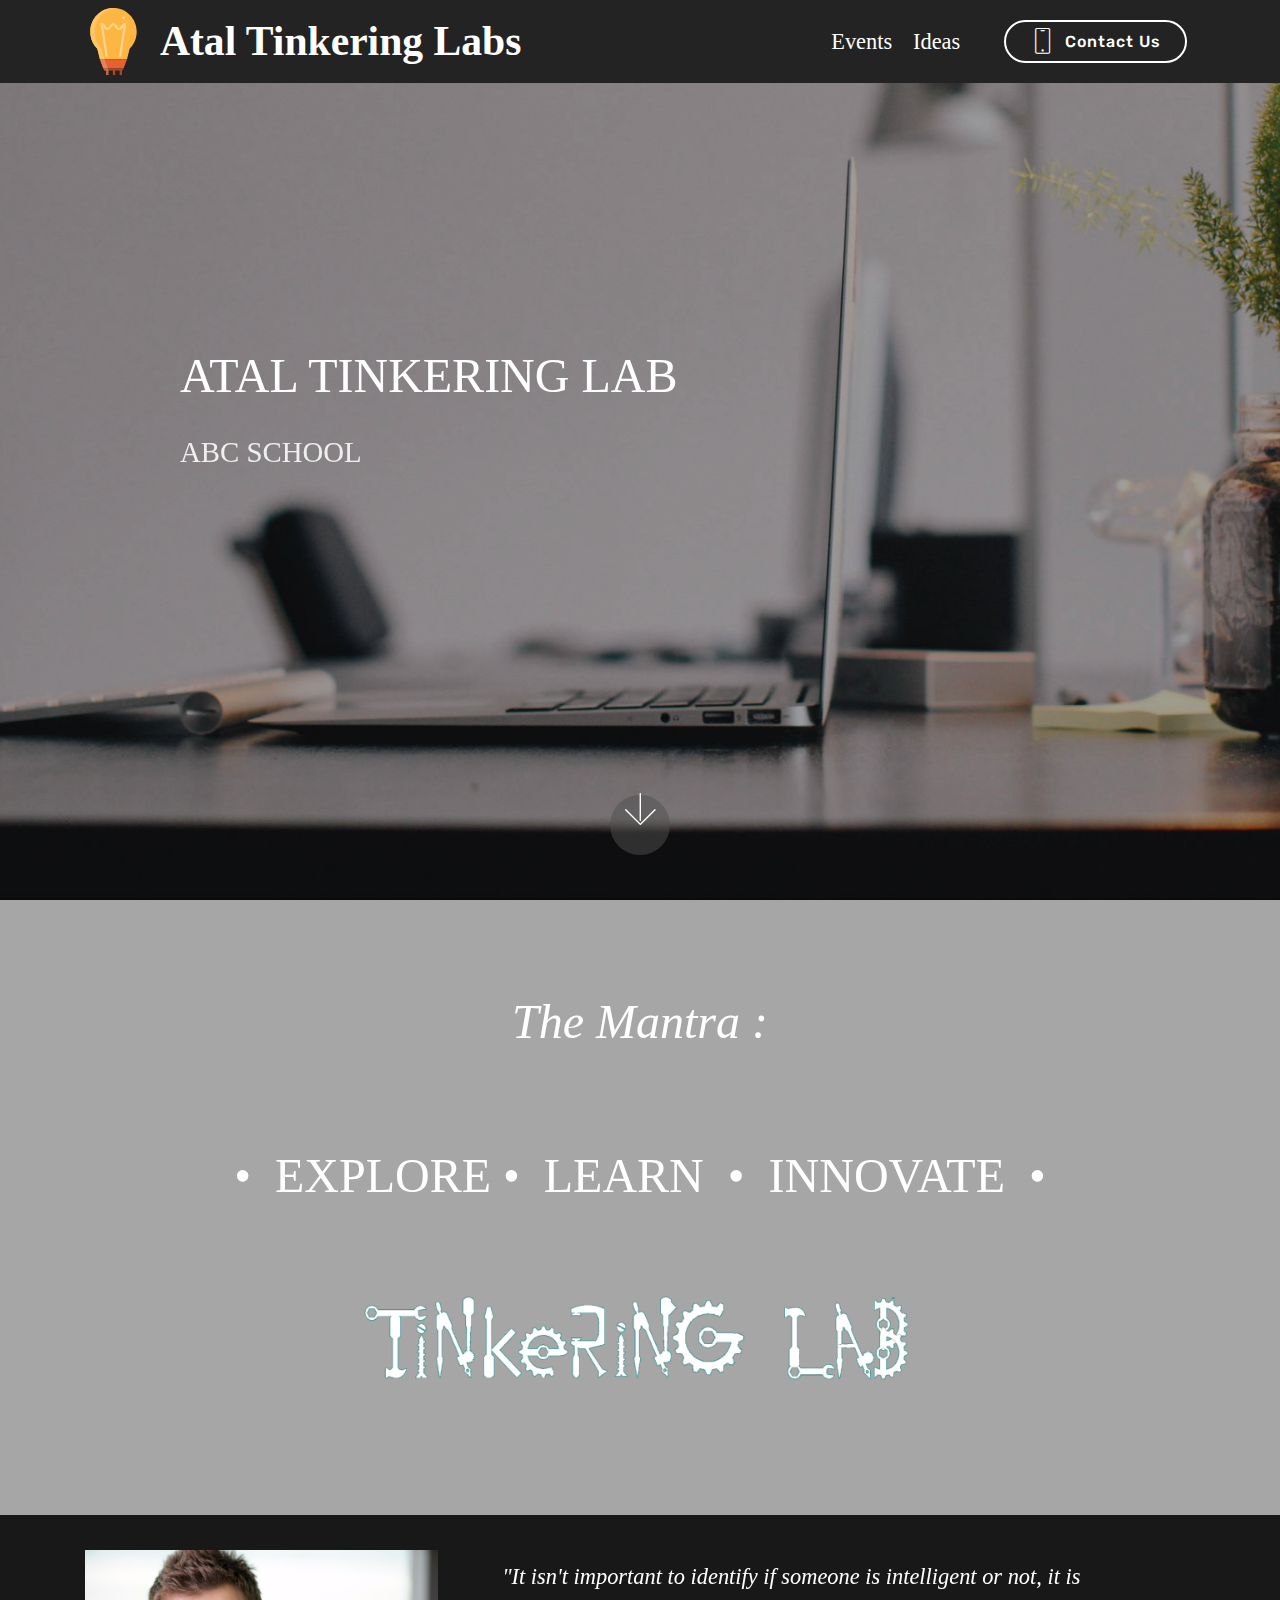
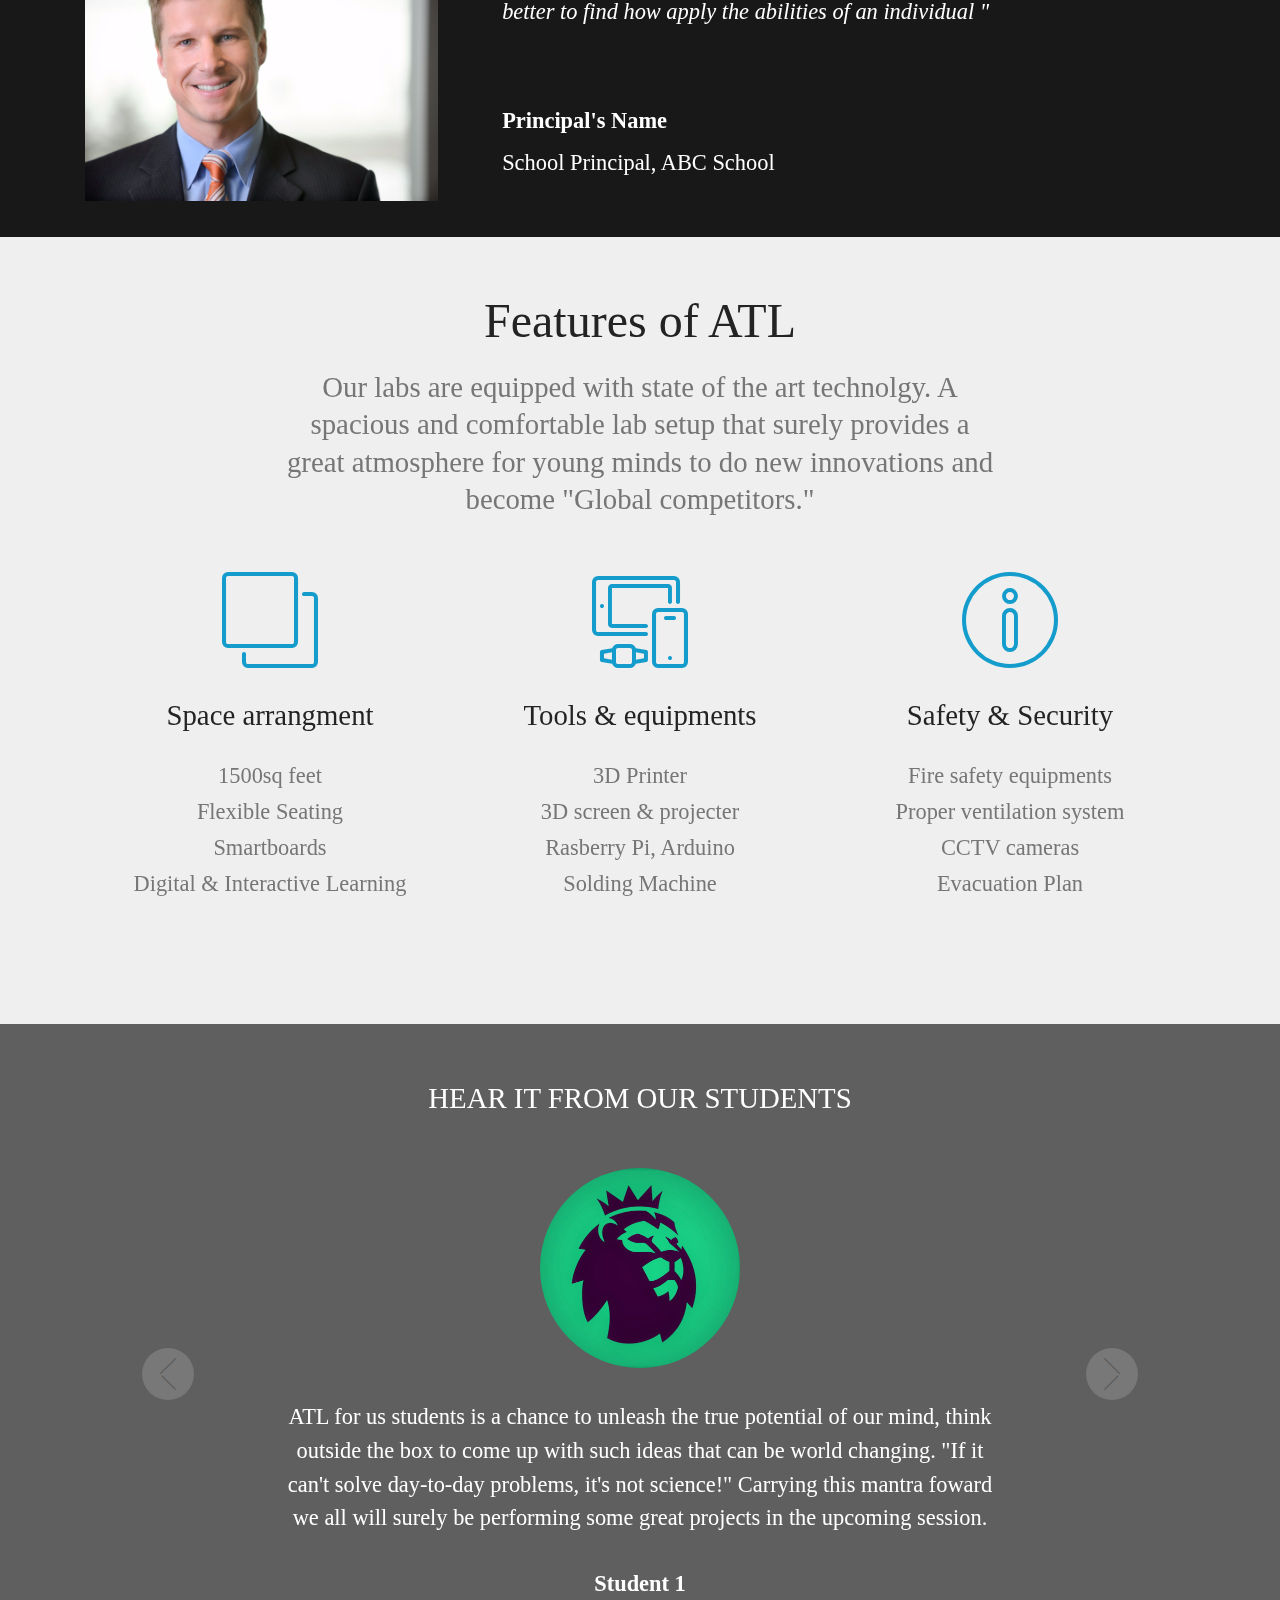
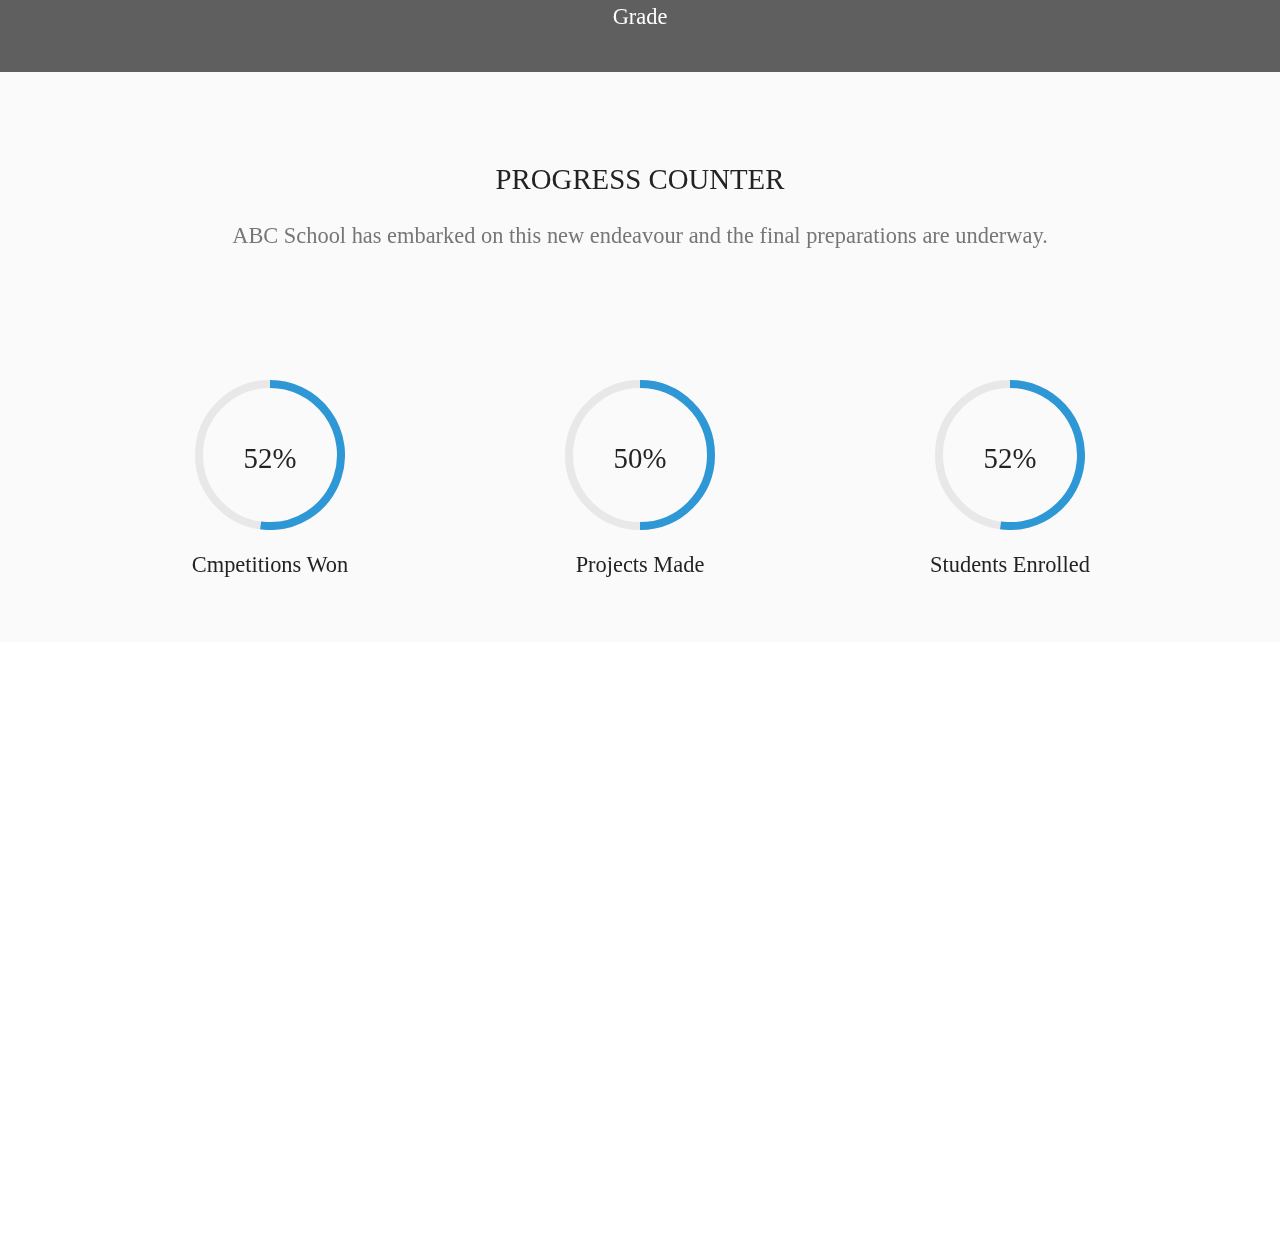
<file: index.html>
<!DOCTYPE html>
<html >
<head>
  <!-- Site made with Mobirise Website Builder v4.6.1, https://mobirise.com -->
  <meta charset="UTF-8">
  <meta http-equiv="X-UA-Compatible" content="IE=edge">
  <meta name="generator" content="Mobirise v4.6.1, mobirise.com">
  <meta name="viewport" content="width=device-width, initial-scale=1, minimum-scale=1">
  <link rel="shortcut icon" href="assets/images/151630265788926622-128x128.png" type="image/x-icon">
  <meta name="description" content="Welcome to the official website of ABC School's ATL lab. Copyright 2018.">
  <title>ATL Lab ABC School</title>
  <link rel="stylesheet" href="assets/web/assets/mobirise-icons/mobirise-icons.css">
  <link rel="stylesheet" href="assets/tether/tether.min.css">
  <link rel="stylesheet" href="assets/bootstrap/css/bootstrap.min.css">
  <link rel="stylesheet" href="assets/bootstrap/css/bootstrap-grid.min.css">
  <link rel="stylesheet" href="assets/bootstrap/css/bootstrap-reboot.min.css">
  <link rel="stylesheet" href="assets/dropdown/css/style.css">
  <link rel="stylesheet" href="assets/socicon/css/styles.css">
  <link rel="stylesheet" href="assets/as-pie-progress/css/progress.min.css">
  <link rel="stylesheet" href="assets/theme/css/style.css">
  <link rel="stylesheet" href="assets/mobirise/css/mbr-additional.css" type="text/css">
  
  
  
</head>
<body>
  <section class="menu cid-qOJVMwuyLT" once="menu" id="menu2-1u">

    

    <nav class="navbar navbar-expand beta-menu navbar-dropdown align-items-center navbar-fixed-top navbar-toggleable-sm">
        <button class="navbar-toggler navbar-toggler-right" type="button" data-toggle="collapse" data-target="#navbarSupportedContent" aria-controls="navbarSupportedContent" aria-expanded="false" aria-label="Toggle navigation">
            <div class="hamburger">
                <span></span>
                <span></span>
                <span></span>
                <span></span>
            </div>
        </button>
        <div class="menu-logo">
            <div class="navbar-brand">
                <span class="navbar-logo">
                    <a href="index.html">
                        <img src="assets/images/download-1.svg" alt="Mobirise" title="" style="height: 4.2rem;">
                    </a>
                </span>
                <span class="navbar-caption-wrap"><a class="navbar-caption text-white display-1" href="index.html">Atal Tinkering Labs</a></span>
            </div>
        </div>
        <div class="collapse navbar-collapse" id="navbarSupportedContent">
            <ul class="navbar-nav nav-dropdown" data-app-modern-menu="true"><li class="nav-item">
                    <a class="nav-link link text-white display-7" href="events.html">Events</a>
                </li><li class="nav-item"><a class="nav-link link text-white display-7" href="ideas.html">Ideas</a></li><li class="nav-item">
                    <a class="nav-link link text-white display-7" href="images.html" target="_blank"></a>
                </li></ul>
            <div class="navbar-buttons mbr-section-btn"><a class="btn btn-sm btn-white-outline display-4" href="#top">
                    <span class="btn-icon mbri-mobile mbr-iconfont mbr-iconfont-btn">
                    </span>
                    Contact Us</a></div>
        </div>
    </nav>
</section>

<section class="engine"><a href="https://mobirise.ws/l">free html site builder</a></section><section class="cid-qOJOTQLYbd mbr-fullscreen mbr-parallax-background" id="header2-1t">

    

    <div class="mbr-overlay" style="opacity: 0.4; background-color: rgb(24, 24, 24);"></div>

    <div class="container align-center">
        <div class="row justify-content-md-center">
            <div class="mbr-white col-md-10">
                <h1 class="mbr-section-title mbr-bold pb-3 mbr-fonts-style display-2"><span style="font-weight: normal;">ATAL TINKERING LAB</span></h1>
                
                <p class="mbr-text pb-3 mbr-fonts-style display-5">ABC SCHOOL &nbsp; &nbsp; &nbsp; &nbsp;<br><br></p>
                
            </div>
        </div>
    </div>
    <div class="mbr-arrow hidden-sm-down" aria-hidden="true">
        <a href="#next">
            <i class="mbri-down mbr-iconfont"></i>
        </a>
    </div>
</section>

<section class="header4 cid-qMDQPRp3D5" data-bg-video="https://www.youtube.com/embed/jtAm-kgoZ_E?rel=0&amp;showinfo=0&amp;autoplay=0&amp;loop=0" id="header4-16">

    

    <div class="mbr-overlay" style="opacity: 0.3; background-color: rgb(0, 0, 0);">
    </div>

    <div class="container">
        <div class="row justify-content-md-center">
            <div class="media-content col-md-10">
                <h1 class="mbr-section-title align-center mbr-white pb-3 mbr-bold mbr-fonts-style display-2"></h1>
                
                <div class="mbr-text align-center mbr-white pb-3">
                    <p class="mbr-text mbr-fonts-style display-2"><em>The Mantra :</em><br><em><br></em>• &nbsp;EXPLORE • &nbsp;LEARN &nbsp;• &nbsp;INNOVATE &nbsp;•</p>
                </div>
                
            </div>
            <div class="mbr-figure pt-5">
                <img src="assets/images/p-trans-1368x241.png" alt="Mobirise" title="" style="width: 50%;">
            </div>
        </div>
    </div>
</section>

<section class="testimonials2 cid-qOIvveAhcs" id="testimonials2-19">

    

    

    <div class="container">
        <div class="media-container-row">
            <div class="mbr-figure pr-lg-5" style="width: 55%;">
              <img src="assets/images/new-horizons-1699x1130.jpg" alt="" title="">
            </div>
            <div class="media-content px-3 align-self-center mbr-white py-2">
                    <p class="mbr-text testimonial-text mbr-fonts-style display-7"><br>"It isn't important to identify if someone is intelligent or not, it is <br>better to find how apply the abilities of an individual "</p>
                    <p class="mbr-author-name pt-4 mb-2 mbr-fonts-style display-7"><br>Principal's Name</p>
                    <p class="mbr-author-desc mbr-fonts-style display-7">School Principal, ABC School<br><br></p>
            </div>
        </div>
    </div>
</section>

<section class="mbr-section content4 cid-qMDIVxtd5H" id="content4-14">

    

    <div class="container">
        <div class="media-container-row">
            <div class="title col-12 col-md-8">
                <h2 class="align-center pb-3 mbr-fonts-style display-2">Features of ATL</h2>
                <h3 class="mbr-section-subtitle align-center mbr-light mbr-fonts-style display-5">Our labs are equipped with state of the art technolgy. A spacious and comfortable lab setup that surely provides a great atmosphere for young minds to do new innovations and become "Global competitors."</h3>
                
            </div>
        </div>
    </div>
</section>

<section class="features1 cid-qMDHDl4wDB" id="features1-13">
    
    

    
    <div class="container">
        <div class="media-container-row">

            <div class="card p-3 col-12 col-md-6 col-lg-4">
                <div class="card-img pb-3">
                    <span class="mbr-iconfont mbri-layers"></span>
                </div>
                <div class="card-box">
                    <h4 class="card-title py-3 mbr-fonts-style display-5">Space arrangment</h4>
                    <p class="mbr-text mbr-fonts-style display-7">1500sq feet 
<br>Flexible Seating
<br>Smartboards
<br>Digital &amp; Interactive Learning</p>
                </div>
            </div>

            <div class="card p-3 col-12 col-md-6 col-lg-4">
                <div class="card-img pb-3">
                    <span class="mbr-iconfont mbri-devices"></span>
                </div>
                <div class="card-box">
                    <h4 class="card-title py-3 mbr-fonts-style display-5">Tools &amp; equipments</h4>
                    <p class="mbr-text mbr-fonts-style display-7">3D Printer 
<br>3D screen &amp; projecter 
<br>Rasberry Pi, Arduino 
<br>Solding Machine</p>
                </div>
            </div>

            <div class="card p-3 col-12 col-md-6 col-lg-4">
                <div class="card-img pb-3">
                    <span class="mbr-iconfont mbri-info"></span>
                </div>
                <div class="card-box">
                    <h4 class="card-title py-3 mbr-fonts-style display-5">Safety &amp; Security
</h4>
                    <p class="mbr-text mbr-fonts-style display-7">Fire safety equipments
<br>Proper ventilation system
<br>CCTV cameras
<br>Evacuation Plan</p>
                </div>
            </div>

            

        </div>

    </div>

</section>

<section class="carousel slide testimonials-slider cid-qH6LoAZtE5 mbr-parallax-background" id="testimonials-slider1-e">
    
    

    <div class="mbr-overlay" style="opacity: 0.6; background-color: rgb(0, 0, 0);">
    </div>

    <div class="container text-center">
        <h2 class="pb-5 mbr-fonts-style display-5">
            HEAR IT FROM OUR STUDENTS</h2>

        <div class="carousel slide" data-ride="carousel" role="listbox">
            <div class="carousel-inner">
                
                
            <div class="carousel-item">
                    <div class="user col-md-8">
                        <div class="user_image">
                            <img src="assets/images/762592-premier-league-wallpapers-1920x1080-ipad-pro-400x399.jpg" alt="" title="">
                        </div>
                        <div class="user_text pb-3">
                            <p class="mbr-fonts-style display-7">ATL for us students is a chance to unleash the true potential of our mind, think outside the box to come up with such ideas that can be world changing. "If it can't solve day-to-day problems, it's not science!" Carrying this mantra foward we all will surely be performing some great projects in the upcoming session.</p>
                        </div>
                        <div class="user_name mbr-bold pb-2 mbr-fonts-style display-7">
                            Student 1<br><span style="font-weight: normal;">Grade</span></div>
                        <div class="user_desk mbr-light mbr-fonts-style display-7"></div>
                    </div>
                </div><div class="carousel-item">
                    <div class="user col-md-8">
                        <div class="user_image">
                            <img src="assets/images/pp-494x494.jpg" alt="" title="">
                        </div>
                        <div class="user_text pb-3">
                            <p class="mbr-fonts-style display-7">ATL lab has given us a huge opportunity - to develop our ideas into working prototypes and tinker with technology. It has helped me see world from a completely different perspective - understanding technology around me, admiring it and of course tinkering with it.</p>
                        </div>
                        <div class="user_name mbr-bold pb-2 mbr-fonts-style display-7">Student 2<br><span style="font-weight: normal;">Grade</span></div>
                        <div class="user_desk mbr-light mbr-fonts-style display-7"></div>
                    </div>
                </div></div>

            <div class="carousel-controls">
                <a class="carousel-control-prev" role="button" data-slide="prev">
                  <span aria-hidden="true" class="mbri-arrow-prev mbr-iconfont"></span>
                  <span class="sr-only">Previous</span>
                </a>
                
                <a class="carousel-control-next" role="button" data-slide="next">
                  <span aria-hidden="true" class="mbri-arrow-next mbr-iconfont"></span>
                  <span class="sr-only">Next</span>
                </a>
            </div>
        </div>
    </div>
</section>

<section class="progress-bars3 cid-qH6FskrtZj" id="progress-bars3-a">
 
     

    
    
    <div class="container">
        <h2 class="mbr-section-title pb-3 align-center mbr-fonts-style display-5">PROGRESS COUNTER</h2>

        <h3 class="mbr-section-subtitle mbr-fonts-style display-7">ABC School has embarked on this new endeavour and the final preparations are underway.<br><br><br></h3>
    
        <div class="media-container-row pt-5 mt-2">
            <div class="card p-3 align-center">
                <div class="wrap">
                    <div class="pie_progress progress1" role="progressbar" data-goal="60">
                        <p class="pie_progress__number mbr-fonts-style display-5">78%</p>
                    </div>
                </div> 
                <div class="mbr-crt-title pt-3">
                    <h4 class="card-title py-2 mbr-fonts-style display-7">Cmpetitions Won</h4>
                </div>                 
            </div>

            <div class="card p-3 align-center">
                <div class="wrap">
                    <div class="pie_progress progress2" role="progressbar" data-goal="50">
                        <p class="pie_progress__number mbr-fonts-style display-5">67%</p>
                    </div>
                </div> 
                <div class="mbr-crt-title pt-3">
                    <h4 class="card-title py-2 mbr-fonts-style display-7">Projects Made</h4>
                </div>                 
            </div>

            <div class="card p-3 align-center">
                <div class="wrap">
                    <div class="pie_progress progress3" role="progressbar" data-goal="80">
                        <p class="pie_progress__number mbr-fonts-style display-5">80%</p>
                    </div>
                </div> 
                <div class="mbr-crt-title pt-3">
                    <h4 class="card-title py-2 mbr-fonts-style display-7">Students Enrolled</h4>
                </div>                 
            </div>

            

            

            
        </div>
</div></section>

<section class="cid-qH6yofbFlT mbr-reveal" id="footer2-2">

    

    

    <div class="container">
        <div class="media-container-row content mbr-white">
            <div class="col-12 col-md-3 mbr-fonts-style display-4">
                <p class="mbr-text">
                    <strong>Address</strong>
<br>                    <br>ABC School<br>Address Line 1<br>New Delhi 110087<br><br>
                    <br><strong>Contacts</strong>
<br>
                    <br>Email: <a href="mailto:school@email.com" class="text-warning">school@email.com</a><br>Phone: <a href="tel:011-25286231" class="text-warning">011-12345678&nbsp;</a><br>Phone: <a href="tel:12345678" class="text-warning">12345678</a><br>Fax: &nbsp;<a href="tel:12345678" class="text-warning">12345678</a><br>
                </p>
            </div>
            <div class="col-12 col-md-3 mbr-fonts-style display-4">
                <p class="mbr-text">
                    <strong>Links</strong>
                    <br>
                    <br><a href="https://davschoolpemn.org" class="text-success"></a><a href="http://niti.gov.in" target="_blank" class="text-warning">School Website&nbsp;</a><br><a href="http://aim.gov.in/atal-tinkering-labs.php" target="_blank" class="text-warning">ATL Mission&nbsp;</a><a href="http://aim.gov.in/atal-tinkering-labs.php" target="_blank" class="text-success"><br></a><a href="images.html" class="text-warning" target="_blank">Image Gallery</a><br><a href="page2.html" class="text-success"></a><a href="contact.html" class="text-warning">Contact Form</a><br><br><strong>Feedback</strong>
                    <br>
                    <br>Please send us your ideas,<br> bug reports, suggestions! <br>Any feedback would be appreciated.<br><br></p>
            </div>
            <div class="col-12 col-md-6">
                <div class="google-map"><iframe frameborder="0" style="border:0" src="https://www.google.com/maps/embed/v1/place?key=AIzaSyA0Dx_boXQiwvdz8sJHoYeZNVTdoWONYkU&amp;q=place_id:ChIJkbeSa_BfYzARphNChaFPjNc" allowfullscreen=""></iframe></div>
            </div>
        </div>
        <div class="footer-lower">
            <div class="media-container-row">
                <div class="col-sm-12">
                    <hr>
                </div>
            </div>
            <div class="media-container-row mbr-white">
                <div class="col-sm-6 copyright">
                    <p class="mbr-text mbr-fonts-style display-4">
                        © Copyright 2018 @<a href="https://www.facebook.com/visit.adi" class="text-white">aditya</a> &amp; @<a href="https://www.facebook.com/mjustarya" class="text-white">arya</a><br>v3.7 Last Updated : 10/04/18
<br>All Rights Reserved  
                    </p>
                </div>
                <div class="col-md-6">
                    <div class="social-list align-right">
                        <div class="soc-item">
                            
                                <span class="mbr-iconfont mbr-iconfont-social socicon-googleplus socicon"></span>
                            
                        </div>
                        <div class="soc-item">
                            
                                <span class="mbr-iconfont mbr-iconfont-social socicon-facebook socicon"></span>
                            
                        </div>
                        <div class="soc-item">
                            
                                <span class="mbr-iconfont mbr-iconfont-social socicon-youtube socicon"></span>
                            
                        </div>
                        
                        
                        
                    </div>
                </div>
            </div>
        </div>
    </div>
</section>


  <script src="assets/web/assets/jquery/jquery.min.js"></script>
  <script src="assets/popper/popper.min.js"></script>
  <script src="assets/tether/tether.min.js"></script>
  <script src="assets/bootstrap/js/bootstrap.min.js"></script>
  <script src="assets/smoothscroll/smooth-scroll.js"></script>
  <script src="assets/dropdown/js/script.min.js"></script>
  <script src="assets/touchswipe/jquery.touch-swipe.min.js"></script>
  <script src="assets/ytplayer/jquery.mb.ytplayer.min.js"></script>
  <script src="assets/vimeoplayer/jquery.mb.vimeo_player.js"></script>
  <script src="assets/bootstrapcarouselswipe/bootstrap-carousel-swipe.js"></script>
  <script src="assets/mbr-testimonials-slider/mbr-testimonials-slider.js"></script>
  <script src="assets/as-pie-progress/jquery-as-pie-progress.min.js"></script>
  <script src="assets/parallax/jarallax.min.js"></script>
  <script src="assets/theme/js/script.js"></script>
  
  
 <div id="scrollToTop" class="scrollToTop mbr-arrow-up"><a style="text-align: center;"><i></i></a></div>
  </body>
</html>
</file>
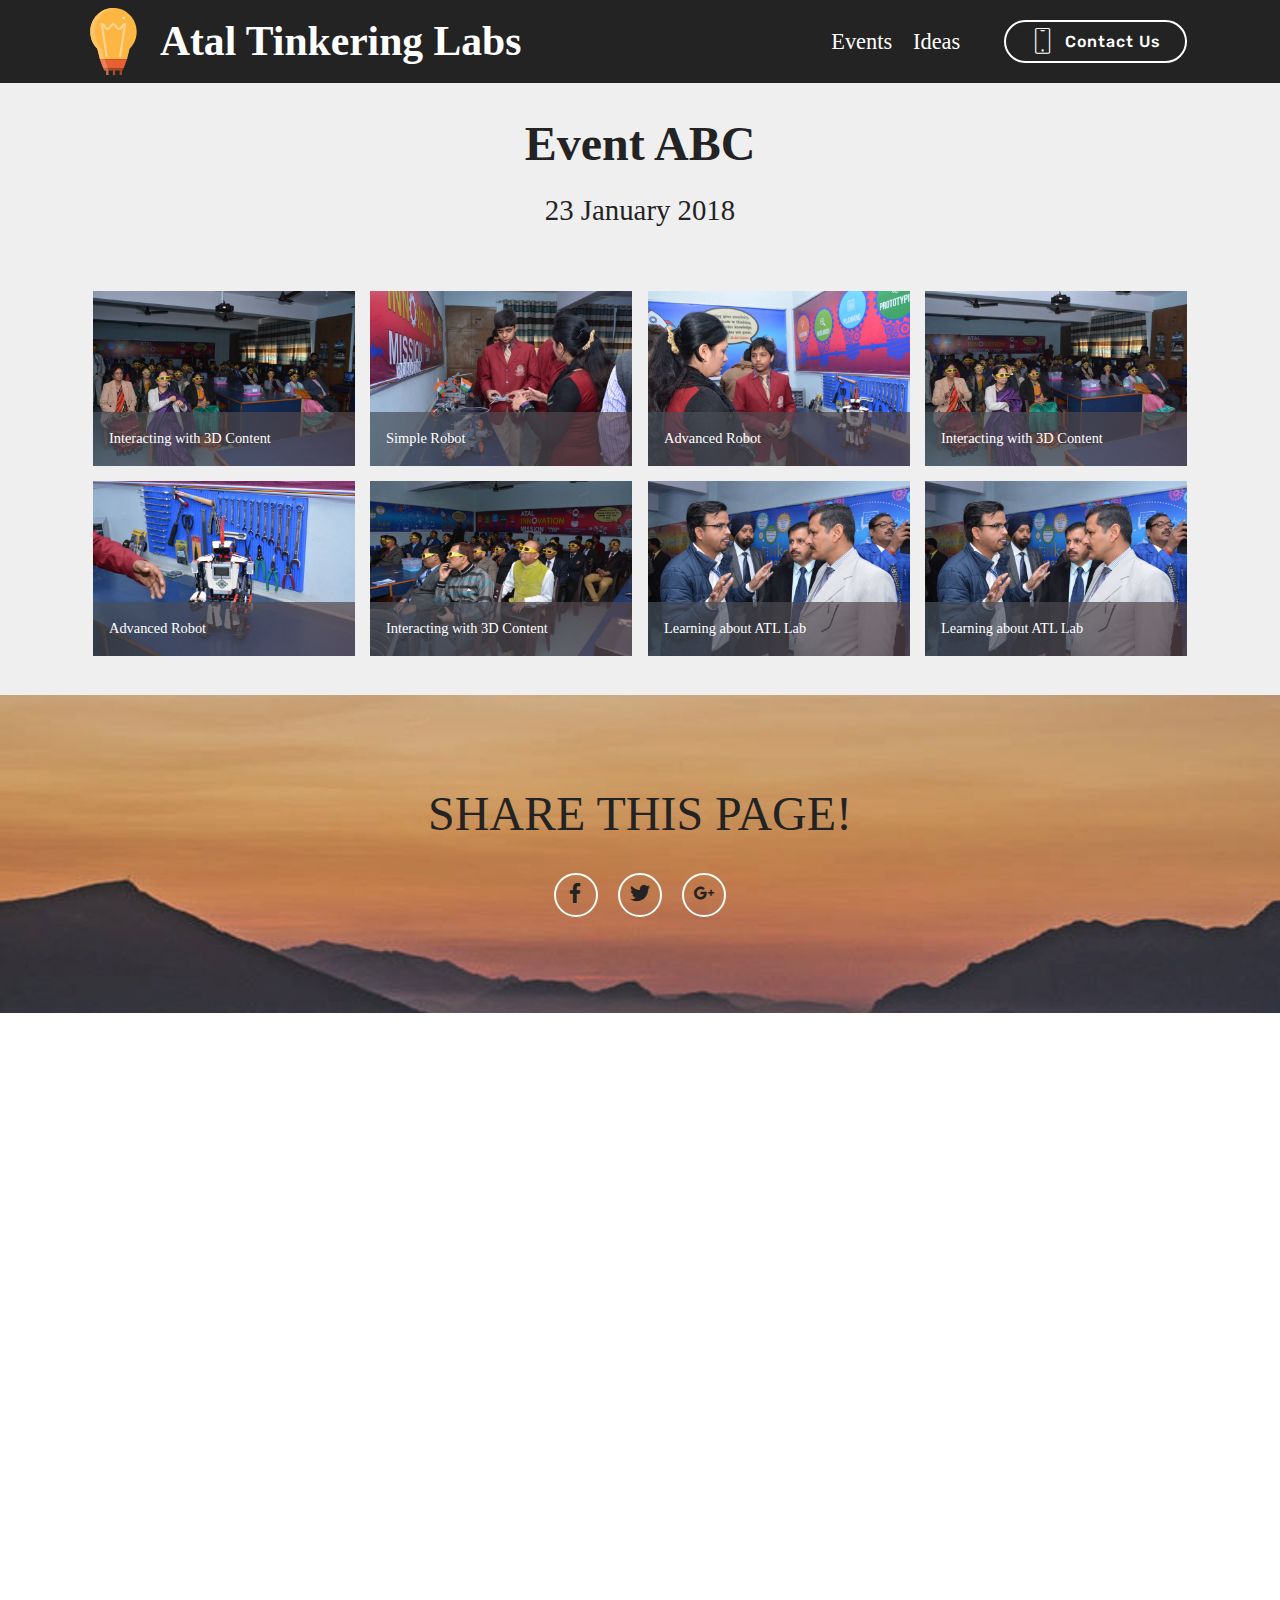
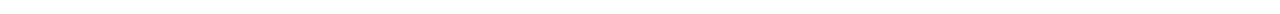
<file: ABC_event.html>
<!DOCTYPE html>
<html >
<head>
  <!-- Site made with Mobirise Website Builder v4.6.1, https://mobirise.com -->
  <meta charset="UTF-8">
  <meta http-equiv="X-UA-Compatible" content="IE=edge">
  <meta name="generator" content="Mobirise v4.6.1, mobirise.com">
  <meta name="viewport" content="width=device-width, initial-scale=1, minimum-scale=1">
  <link rel="shortcut icon" href="assets/images/151630265788926622-128x128.png" type="image/x-icon">
  <meta name="description" content="ABC Event">
  <title>ABC Event</title>
  <link rel="stylesheet" href="assets/web/assets/mobirise-icons/mobirise-icons.css">
  <link rel="stylesheet" href="assets/tether/tether.min.css">
  <link rel="stylesheet" href="assets/bootstrap/css/bootstrap.min.css">
  <link rel="stylesheet" href="assets/bootstrap/css/bootstrap-grid.min.css">
  <link rel="stylesheet" href="assets/bootstrap/css/bootstrap-reboot.min.css">
  <link rel="stylesheet" href="assets/dropdown/css/style.css">
  <link rel="stylesheet" href="assets/socicon/css/styles.css">
  <link rel="stylesheet" href="assets/theme/css/style.css">
  <link rel="stylesheet" href="assets/gallery/style.css">
  <link rel="stylesheet" href="assets/mobirise/css/mbr-additional.css" type="text/css">
  
  
  
</head>
<body>
  <section class="menu cid-qOK5eNV744" once="menu" id="menu2-1y">

    

    <nav class="navbar navbar-expand beta-menu navbar-dropdown align-items-center navbar-fixed-top navbar-toggleable-sm">
        <button class="navbar-toggler navbar-toggler-right" type="button" data-toggle="collapse" data-target="#navbarSupportedContent" aria-controls="navbarSupportedContent" aria-expanded="false" aria-label="Toggle navigation">
            <div class="hamburger">
                <span></span>
                <span></span>
                <span></span>
                <span></span>
            </div>
        </button>
        <div class="menu-logo">
            <div class="navbar-brand">
                <span class="navbar-logo">
                    <a href="index.html">
                        <img src="assets/images/download-1.svg" alt="Mobirise" title="" style="height: 4.2rem;">
                    </a>
                </span>
                <span class="navbar-caption-wrap"><a class="navbar-caption text-white display-1" href="index.html">Atal Tinkering Labs</a></span>
            </div>
        </div>
        <div class="collapse navbar-collapse" id="navbarSupportedContent">
            <ul class="navbar-nav nav-dropdown" data-app-modern-menu="true"><li class="nav-item">
                    <a class="nav-link link text-white display-7" href="events.html">Events</a>
                </li><li class="nav-item"><a class="nav-link link text-white display-7" href="ideas.html">Ideas</a></li><li class="nav-item">
                    <a class="nav-link link text-white display-7" href="images.html" target="_blank"></a>
                </li></ul>
            <div class="navbar-buttons mbr-section-btn"><a class="btn btn-sm btn-white-outline display-4" href="#top">
                    <span class="btn-icon mbri-mobile mbr-iconfont mbr-iconfont-btn">
                    </span>
                    Contact Us</a></div>
        </div>
    </nav>
</section>

<section class="engine"><a href="https://mobirise.ws/d">best website software</a></section><section class="mbr-section content5 cid-qOK5PFA4JM" id="content5-22">

    

    

    <div class="container">
        <div class="media-container-row">
            <div class="title col-12 col-md-8">
                <h2 class="align-center mbr-bold mbr-white pb-3 mbr-fonts-style display-2">Event ABC</h2>
                <h3 class="mbr-section-subtitle align-center mbr-light mbr-white pb-3 mbr-fonts-style display-5">23 January 2018</h3>
                
                
            </div>
        </div>
    </div>
</section>

<section class="mbr-gallery mbr-slider-carousel cid-qOK5tcwt5G" id="gallery1-1z">

    

    <div class="container">
        <div><!-- Filter --><!-- Gallery --><div class="mbr-gallery-row"><div class="mbr-gallery-layout-default"><div><div><div class="mbr-gallery-item mbr-gallery-item--p1" data-video-url="false" data-tags="Awesome"><div href="#lb-gallery1-1z" data-slide-to="0" data-toggle="modal"><img src="assets/images/dsc-627-2000x1335-800x534.jpg" alt=""><span class="icon-focus"></span><span class="mbr-gallery-title mbr-fonts-style display-7">Interacting with 3D Content</span></div></div><div class="mbr-gallery-item mbr-gallery-item--p1" data-video-url="false" data-tags="Responsive"><div href="#lb-gallery1-1z" data-slide-to="1" data-toggle="modal"><img src="assets/images/dsc-623-2000x1335-800x534.jpg" alt=""><span class="icon-focus"></span><span class="mbr-gallery-title mbr-fonts-style display-7">Simple Robot</span></div></div><div class="mbr-gallery-item mbr-gallery-item--p1" data-video-url="false" data-tags="Creative"><div href="#lb-gallery1-1z" data-slide-to="2" data-toggle="modal"><img src="assets/images/dsc-617-2000x1335-800x534.jpg" alt=""><span class="icon-focus"></span><span class="mbr-gallery-title mbr-fonts-style display-7">Advanced Robot</span></div></div><div class="mbr-gallery-item mbr-gallery-item--p1" data-video-url="false" data-tags="Animated"><div href="#lb-gallery1-1z" data-slide-to="3" data-toggle="modal"><img src="assets/images/dsc-628-2000x1335-800x534.jpg" alt=""><span class="icon-focus"></span><span class="mbr-gallery-title mbr-fonts-style display-7">Interacting with 3D Content</span></div></div><div class="mbr-gallery-item mbr-gallery-item--p1" data-video-url="false" data-tags="Awesome"><div href="#lb-gallery1-1z" data-slide-to="4" data-toggle="modal"><img src="assets/images/dsc-618-2000x1335-800x534.jpg" alt=""><span class="icon-focus"></span><span class="mbr-gallery-title mbr-fonts-style display-7">Advanced Robot</span></div></div><div class="mbr-gallery-item mbr-gallery-item--p1" data-video-url="false" data-tags="Awesome"><div href="#lb-gallery1-1z" data-slide-to="5" data-toggle="modal"><img src="assets/images/dsc-637-2000x1335-800x534.jpg" alt=""><span class="icon-focus"></span><span class="mbr-gallery-title mbr-fonts-style display-7">Interacting with 3D Content</span></div></div><div class="mbr-gallery-item mbr-gallery-item--p1" data-video-url="false" data-tags="Responsive"><div href="#lb-gallery1-1z" data-slide-to="6" data-toggle="modal"><img src="assets/images/dsc-621-2000x1335-800x534.jpg" alt=""><span class="icon-focus"></span><span class="mbr-gallery-title mbr-fonts-style display-7">Learning about ATL Lab</span></div></div><div class="mbr-gallery-item mbr-gallery-item--p1" data-video-url="false" data-tags="Animated"><div href="#lb-gallery1-1z" data-slide-to="7" data-toggle="modal"><img src="assets/images/dsc-621-2000x1335-800x534.jpg" alt=""><span class="icon-focus"></span><span class="mbr-gallery-title mbr-fonts-style display-7">Learning about ATL Lab</span></div></div></div></div><div class="clearfix"></div></div></div><!-- Lightbox --><div data-app-prevent-settings="" class="mbr-slider modal fade carousel slide" tabindex="-1" data-keyboard="true" data-interval="false" id="lb-gallery1-1z"><div class="modal-dialog"><div class="modal-content"><div class="modal-body"><div class="carousel-inner"><div class="carousel-item"><img src="assets/images/dsc-627-2000x1335.jpg" alt=""></div><div class="carousel-item"><img src="assets/images/dsc-623-2000x1335.jpg" alt=""></div><div class="carousel-item"><img src="assets/images/dsc-617-2000x1335.jpg" alt=""></div><div class="carousel-item"><img src="assets/images/dsc-628-2000x1335.jpg" alt=""></div><div class="carousel-item"><img src="assets/images/dsc-618-2000x1335.jpg" alt=""></div><div class="carousel-item"><img src="assets/images/dsc-637-2000x1335.jpg" alt=""></div><div class="carousel-item"><img src="assets/images/dsc-621-2000x1335.jpg" alt=""></div><div class="carousel-item active"><img src="assets/images/dsc-621-2000x1335.jpg" alt=""></div></div><a class="carousel-control carousel-control-prev" role="button" data-slide="prev" href="#lb-gallery1-1z"><span class="mbri-left mbr-iconfont" aria-hidden="true"></span><span class="sr-only">Previous</span></a><a class="carousel-control carousel-control-next" role="button" data-slide="next" href="#lb-gallery1-1z"><span class="mbri-right mbr-iconfont" aria-hidden="true"></span><span class="sr-only">Next</span></a><a class="close" href="#" role="button" data-dismiss="modal"><span class="sr-only">Close</span></a></div></div></div></div></div>
    </div>

</section>

<section class="cid-qOK63jgV8F" id="social-buttons1-23">
    
    

    <div class="mbr-overlay" style="opacity: 0.2; background-color: rgb(118, 118, 118);">
    </div>

    <div class="container">
        <div class="media-container-row">
            <div class="col-md-8 align-center">
                <h2 class="pb-3 mbr-section-title mbr-fonts-style display-2">
                    SHARE THIS PAGE!
                </h2>
                <div>
                    <div class="mbr-social-likes" data-counters="false">
                        <span class="btn btn-social facebook mx-2" title="Share link on Facebook">
                            <i class="socicon socicon-facebook"></i>
                        </span>
                        <span class="btn btn-social twitter mx-2" title="Share link on Twitter">
                            <i class="socicon socicon-twitter"></i>
                        </span>
                        <span class="btn btn-social plusone mx-2" title="Share link on Google+">
                            <i class="socicon socicon-googleplus"></i>
                        </span>
                        
                        
                    </div>
                </div>
            </div>
        </div>
    </div>
</section>

<section class="cid-qOP9QOsF8r mbr-reveal" id="footer2-29">

    

    

    <div class="container">
        <div class="media-container-row content mbr-white">
            <div class="col-12 col-md-3 mbr-fonts-style display-4">
                <p class="mbr-text">
                    <strong>Address</strong>
<br>                    <br>ABC School<br>Address Line 1<br>New Delhi 110087<br><br>
                    <br><strong>Contacts</strong>
<br>
                    <br>Email: <a href="mailto:school@email.com" class="text-warning">school@email.com</a><br>Phone: <a href="tel:011-25286231" class="text-warning">011-12345678&nbsp;</a><br>Phone: <a href="tel:12345678" class="text-warning">12345678</a><br>Fax: &nbsp;<a href="tel:12345678" class="text-warning">12345678</a><br>
                </p>
            </div>
            <div class="col-12 col-md-3 mbr-fonts-style display-4">
                <p class="mbr-text">
                    <strong>Links</strong>
                    <br>
                    <br><a href="https://davschoolpemn.org" class="text-success"></a><a href="http://niti.gov.in" target="_blank" class="text-warning">School Website&nbsp;</a><br><a href="http://aim.gov.in/atal-tinkering-labs.php" target="_blank" class="text-warning">ATL Mission&nbsp;</a><a href="http://aim.gov.in/atal-tinkering-labs.php" target="_blank" class="text-success"><br></a><a href="images.html" class="text-warning" target="_blank">Image Gallery</a><br><a href="page2.html" class="text-success"></a><a href="contact.html" class="text-warning">Contact Form</a><br><br><strong>Feedback</strong>
                    <br>
                    <br>Please send us your ideas,<br> bug reports, suggestions! <br>Any feedback would be appreciated.<br><br></p>
            </div>
            <div class="col-12 col-md-6">
                <div class="google-map"><iframe frameborder="0" style="border:0" src="https://www.google.com/maps/embed/v1/place?key=AIzaSyA0Dx_boXQiwvdz8sJHoYeZNVTdoWONYkU&amp;q=place_id:ChIJkbeSa_BfYzARphNChaFPjNc" allowfullscreen=""></iframe></div>
            </div>
        </div>
        <div class="footer-lower">
            <div class="media-container-row">
                <div class="col-sm-12">
                    <hr>
                </div>
            </div>
            <div class="media-container-row mbr-white">
                <div class="col-sm-6 copyright">
                    <p class="mbr-text mbr-fonts-style display-4">
                        © Copyright 2018 @<a href="https://www.facebook.com/visit.adi" class="text-white">aditya</a> &amp; @<a href="https://www.facebook.com/mjustarya" class="text-white">arya</a><br>v3.7 Last Updated : 10/04/18
<br>All Rights Reserved  
                    </p>
                </div>
                <div class="col-md-6">
                    <div class="social-list align-right">
                        <div class="soc-item">
                            
                                <span class="mbr-iconfont mbr-iconfont-social socicon-googleplus socicon"></span>
                            
                        </div>
                        <div class="soc-item">
                            
                                <span class="mbr-iconfont mbr-iconfont-social socicon-facebook socicon"></span>
                            
                        </div>
                        <div class="soc-item">
                            
                                <span class="mbr-iconfont mbr-iconfont-social socicon-youtube socicon"></span>
                            
                        </div>
                        
                        
                        
                    </div>
                </div>
            </div>
        </div>
    </div>
</section>


  <script src="assets/web/assets/jquery/jquery.min.js"></script>
  <script src="assets/popper/popper.min.js"></script>
  <script src="assets/tether/tether.min.js"></script>
  <script src="assets/bootstrap/js/bootstrap.min.js"></script>
  <script src="assets/smoothscroll/smooth-scroll.js"></script>
  <script src="assets/dropdown/js/script.min.js"></script>
  <script src="assets/touchswipe/jquery.touch-swipe.min.js"></script>
  <script src="assets/bootstrapcarouselswipe/bootstrap-carousel-swipe.js"></script>
  <script src="assets/parallax/jarallax.min.js"></script>
  <script src="assets/vimeoplayer/jquery.mb.vimeo_player.js"></script>
  <script src="assets/sociallikes/social-likes.js"></script>
  <script src="assets/masonry/masonry.pkgd.min.js"></script>
  <script src="assets/imagesloaded/imagesloaded.pkgd.min.js"></script>
  <script src="assets/theme/js/script.js"></script>
  <script src="assets/slidervideo/script.js"></script>
  <script src="assets/gallery/player.min.js"></script>
  <script src="assets/gallery/script.js"></script>
  
  
 <div id="scrollToTop" class="scrollToTop mbr-arrow-up"><a style="text-align: center;"><i></i></a></div>
  </body>
</html>
</file>
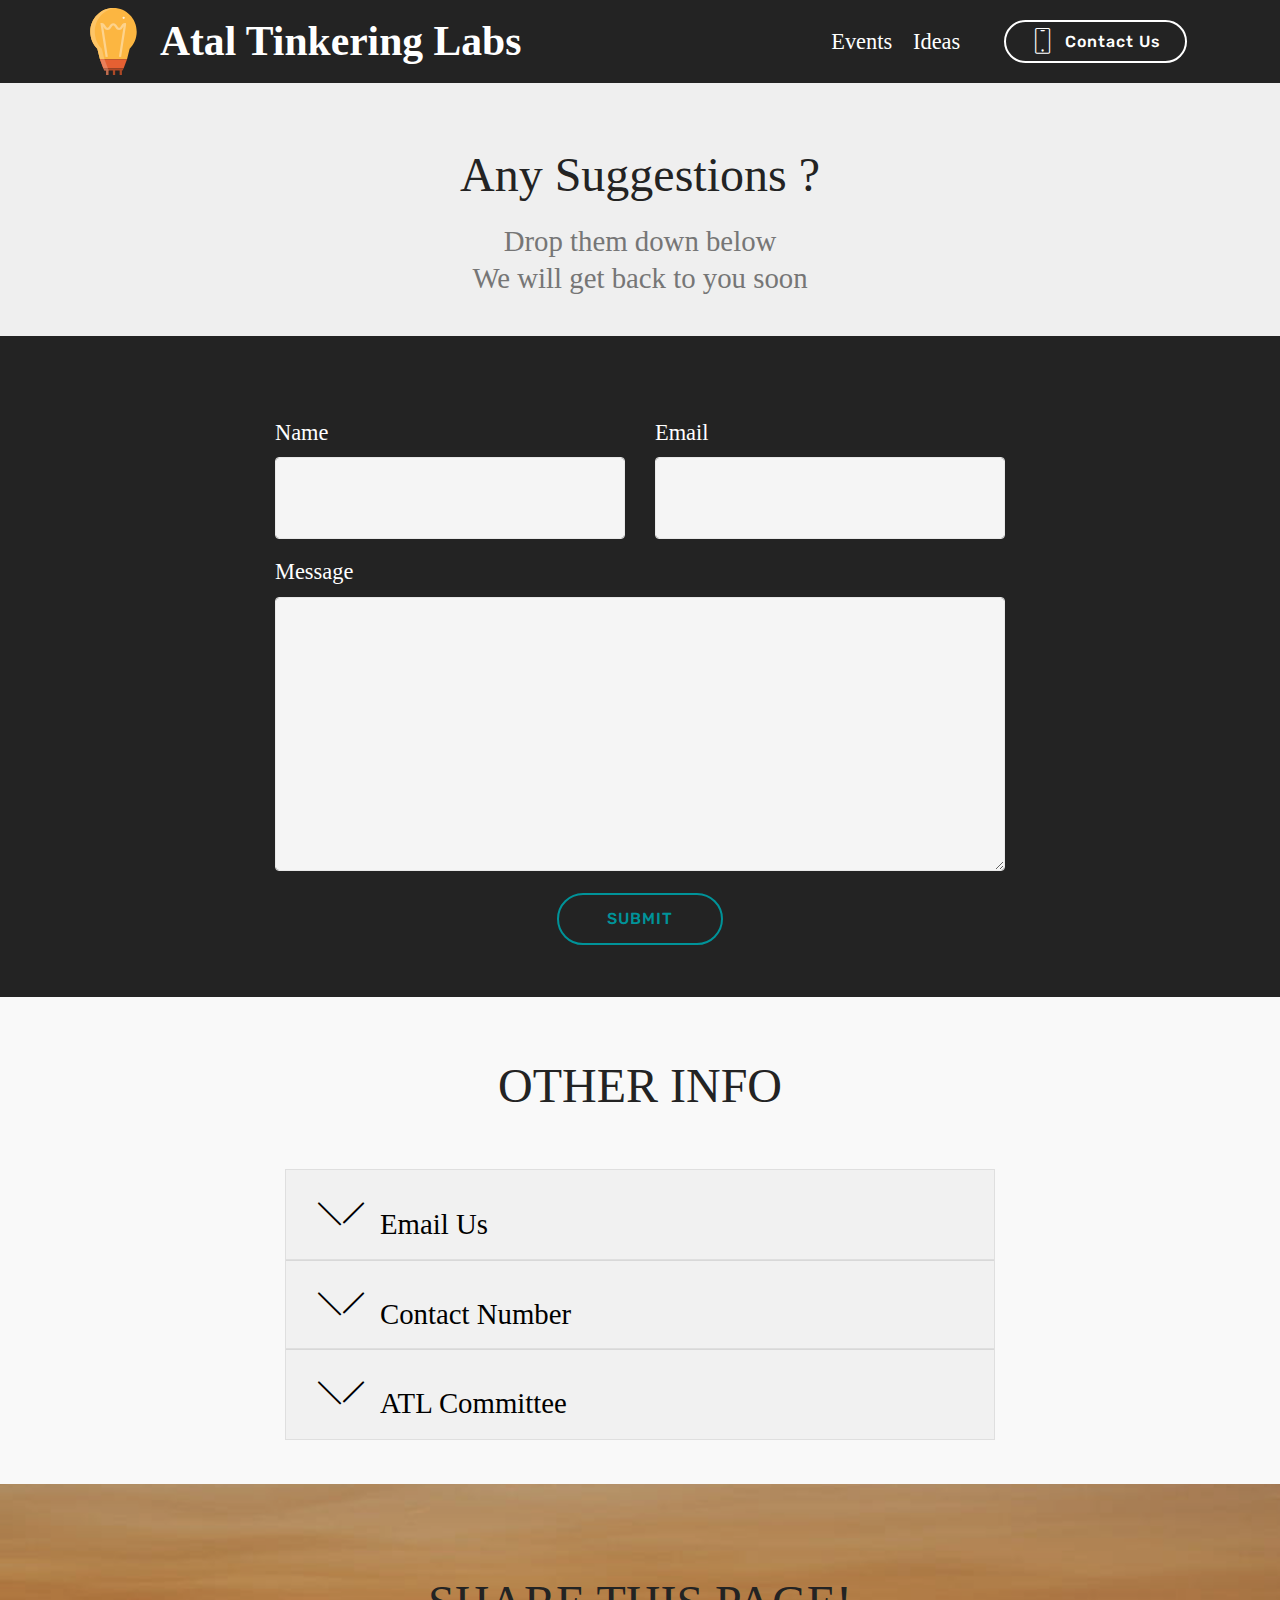
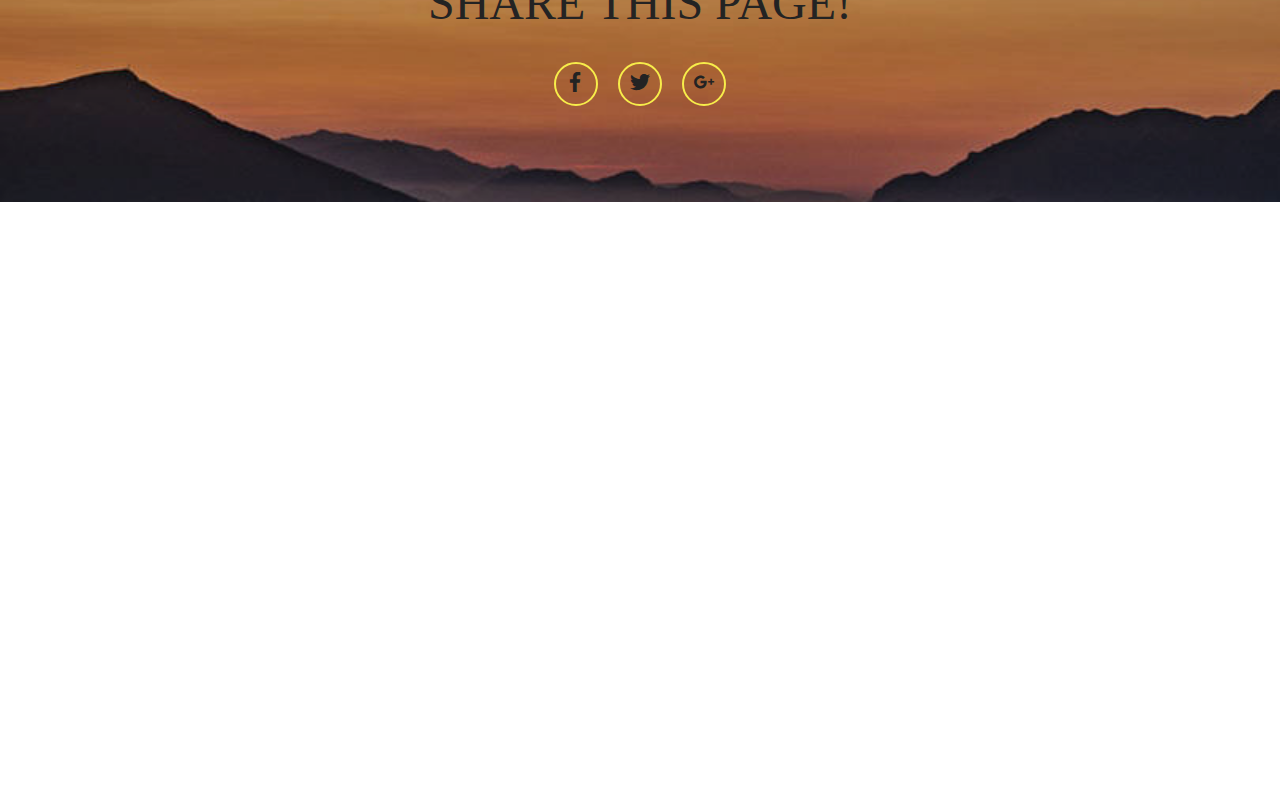
<file: contact.html>
<!DOCTYPE html>
<html >
<head>
  <!-- Site made with Mobirise Website Builder v4.6.1, https://mobirise.com -->
  <meta charset="UTF-8">
  <meta http-equiv="X-UA-Compatible" content="IE=edge">
  <meta name="generator" content="Mobirise v4.6.1, mobirise.com">
  <meta name="viewport" content="width=device-width, initial-scale=1, minimum-scale=1">
  <link rel="shortcut icon" href="assets/images/151630265788926622-128x128.png" type="image/x-icon">
  <meta name="description" content="Wanna let us know something? Tell us and help us achieve perfection. Any help is appreciated.
All Rights Reserved © 2018.">
  <title>Contact</title>
  <link rel="stylesheet" href="assets/web/assets/mobirise-icons/mobirise-icons.css">
  <link rel="stylesheet" href="assets/tether/tether.min.css">
  <link rel="stylesheet" href="assets/bootstrap/css/bootstrap.min.css">
  <link rel="stylesheet" href="assets/bootstrap/css/bootstrap-grid.min.css">
  <link rel="stylesheet" href="assets/bootstrap/css/bootstrap-reboot.min.css">
  <link rel="stylesheet" href="assets/dropdown/css/style.css">
  <link rel="stylesheet" href="assets/socicon/css/styles.css">
  <link rel="stylesheet" href="assets/theme/css/style.css">
  <link rel="stylesheet" href="assets/mobirise/css/mbr-additional.css" type="text/css">
  
  
  
</head>
<body>
  <section class="menu cid-qOPb8fELw3" once="menu" id="menu2-2j">

    

    <nav class="navbar navbar-expand beta-menu navbar-dropdown align-items-center navbar-fixed-top navbar-toggleable-sm">
        <button class="navbar-toggler navbar-toggler-right" type="button" data-toggle="collapse" data-target="#navbarSupportedContent" aria-controls="navbarSupportedContent" aria-expanded="false" aria-label="Toggle navigation">
            <div class="hamburger">
                <span></span>
                <span></span>
                <span></span>
                <span></span>
            </div>
        </button>
        <div class="menu-logo">
            <div class="navbar-brand">
                <span class="navbar-logo">
                    <a href="index.html">
                        <img src="assets/images/download-1.svg" alt="Mobirise" title="" style="height: 4.2rem;">
                    </a>
                </span>
                <span class="navbar-caption-wrap"><a class="navbar-caption text-white display-1" href="index.html">Atal Tinkering Labs</a></span>
            </div>
        </div>
        <div class="collapse navbar-collapse" id="navbarSupportedContent">
            <ul class="navbar-nav nav-dropdown" data-app-modern-menu="true"><li class="nav-item">
                    <a class="nav-link link text-white display-7" href="events.html">Events</a>
                </li><li class="nav-item"><a class="nav-link link text-white display-7" href="ideas.html">Ideas</a></li><li class="nav-item">
                    <a class="nav-link link text-white display-7" href="images.html" target="_blank"></a>
                </li></ul>
            <div class="navbar-buttons mbr-section-btn"><a class="btn btn-sm btn-white-outline display-4" href="#top">
                    <span class="btn-icon mbri-mobile mbr-iconfont mbr-iconfont-btn">
                    </span>
                    Contact Us</a></div>
        </div>
    </nav>
</section>

<section class="engine"><a href="https://mobirise.ws/e">best web design software</a></section><section class="mbr-section info2 cid-qOICgMGlpo" id="info2-1b">

    

    

    <div class="container">
        <div class="row main justify-content-center">
            <div class="media-container-column col-12 col-lg-3 col-md-4">
                
            </div>
            <div class="media-container-column title col-12 col-lg-7 col-md-6">
                
                
            </div>
        </div>
    </div>
</section>

<section class="mbr-section content4 cid-qOIDOoBM2y" id="content4-1e">

    

    <div class="container">
        <div class="media-container-row">
            <div class="title col-12 col-md-8">
                <h2 class="align-center pb-3 mbr-fonts-style display-2">
                    Any Suggestions ?</h2>
                <h3 class="mbr-section-subtitle align-center mbr-light mbr-fonts-style display-5">Drop them down below<br>We will get back to you soon</h3>
                
            </div>
        </div>
    </div>
</section>

<section class="mbr-section form1 cid-qOIDjtDSMX" id="form1-1d">

    

    
    <div class="container">
        <div class="row justify-content-center">
            <div class="title col-12 col-lg-8">
                <h2 class="mbr-section-title align-center pb-3 mbr-fonts-style display-5"></h2>
                <h3 class="mbr-section-subtitle align-center mbr-light pb-3 mbr-fonts-style display-5"></h3>
            </div>
        </div>
    </div>
    <div class="container">
        <div class="row justify-content-center">
            <div class="media-container-column col-lg-8" data-form-type="formoid">
                    <div data-form-alert="" hidden="">Thanks for filling out the form!</div>
            
                    <form class="mbr-form" action="https://mobirise.com/" method="post" data-form-title="Mobirise Form"><input type="hidden" name="email" data-form-email="true" value="ieC1uuNk4Y1eAOEYuTXYAMq7NZgyg9wP2jI83dCzBlk8BXyqE6mdnHdIbYOEu+XO8GA6nZ6t0PW9K7kO4D4VdBdiAYHhO/h3oKTi2GqqdnP22ueBJxldsJQqdNjWJr/n" data-form-field="Email">
                        <div class="row row-sm-offset">
                            <div class="col-md-4 multi-horizontal" data-for="name">
                                <div class="form-group">
                                    <label class="form-control-label mbr-fonts-style display-7" for="name-form1-1d">Name</label>
                                    <input type="text" class="form-control" name="name" data-form-field="Name" required="" id="name-form1-1d">
                                </div>
                            </div>
                            <div class="col-md-4 multi-horizontal" data-for="email">
                                <div class="form-group">
                                    <label class="form-control-label mbr-fonts-style display-7" for="email-form1-1d">Email</label>
                                    <input type="email" class="form-control" name="email" data-form-field="Email" required="" id="email-form1-1d">
                                </div>
                            </div>
                            
                        </div>
                        <div class="form-group" data-for="message">
                            <label class="form-control-label mbr-fonts-style display-7" for="message-form1-1d">Message</label>
                            <textarea type="text" class="form-control" name="message" rows="7" data-form-field="Message" id="message-form1-1d"></textarea>
                        </div>
            
                        <span class="input-group-btn"><button href="" type="submit" class="btn btn-form btn-warning-outline display-4">SUBMIT</button></span>
                    </form>
            </div>
        </div>
    </div>
</section>

<section class="accordion1 cid-qOJWVujdYN" id="accordion1-1v">

    

    
    <div class="container">
        <div class="media-container-row">
            <div class="col-12 col-md-8">
                <div class="section-head text-center space30">
                    <h2 class="mbr-section-title pb-5 mbr-fonts-style display-2">OTHER INFO</h2>
                </div>
                <div class="clearfix"></div>
                <div id="bootstrap-accordion_27" class="panel-group accordionStyles accordion" role="tablist" aria-multiselectable="true">
                    <div class="card">
                        <div class="card-header" role="tab" id="headingOne">
                            <a role="button" class="panel-title collapsed text-black" data-toggle="collapse" data-core="" href="#collapse1_27" aria-expanded="false" aria-controls="collapse1" data-parent="#bootstrap-accordion_27">
                                <h4 class="mbr-fonts-style display-5">
                                    <span class="sign mbr-iconfont mbri-arrow-down inactive"></span>Email Us</h4>
                            </a>
                        </div>
                        <div id="collapse1_27" class="panel-collapse noScroll collapse " role="tabpanel" aria-labelledby="headingOne" data-parent="#accordion">
                            <div class="panel-body p-4">
                                <p class="mbr-fonts-style panel-text display-7">ID :&nbsp;<a href="mailto:email2@mail.com" class="text-danger">email1@mail.com</a><br>ID :&nbsp;<a href="mailto:email2@mail.com" class="text-danger">email2@mail.com</a><a href="mailto:davpe87@gmail.com" class="text-danger"><br></a><br> </p>
                            </div>
                        </div>
                    </div>
                    <div class="card">
                        <div class="card-header" role="tab" id="headingTwo">
                            <a role="button" class="collapsed panel-title text-black" data-toggle="collapse" data-core="" href="#collapse2_27" aria-expanded="false" aria-controls="collapse2" data-parent="#bootstrap-accordion_27">
                                <h4 class="mbr-fonts-style display-5">
                                    <span class="sign mbr-iconfont mbri-arrow-down inactive"></span>Contact Number</h4>
                            </a>
                            
                        </div>
                        <div id="collapse2_27" class="panel-collapse noScroll collapse" role="tabpanel" aria-labelledby="headingTwo" data-parent="#accordion">
                            <div class="panel-body p-4">
                                <p class="mbr-fonts-style panel-text display-7">Phone : <a href="tel:12345678900" class="text-danger">12345678900</a><br>Phone : <a href="tel:12345678900" class="text-danger">12345678900</a><br>Phone : <a href="tel:12345678900" class="text-danger">12345678900</a></p>
                            </div>
                        </div>
                    </div>
                    <div class="card">
                        <div class="card-header" role="tab" id="headingThree">
                            <a role="button" class="collapsed text-black panel-title" data-toggle="collapse" data-core="" href="#collapse3_27" aria-expanded="false" aria-controls="collapse3" data-parent="#bootstrap-accordion_27">
                                <h4 class="mbr-fonts-style display-5">
                                    <span class="sign mbr-iconfont mbri-arrow-down inactive"></span>ATL Committee</h4>
                            </a>
                        </div>
                        <div id="collapse3_27" class="panel-collapse noScroll collapse" role="tabpanel" aria-labelledby="headingThree" data-parent="#accordion">
                            <div class="panel-body p-4">
                                <p class="mbr-fonts-style panel-text display-7">Mr. ABC: <a href="tel:12345678900">12345678900</a><br>Mrs. ABC: <a href="tel:12345678900">12345678900</a><br>Mr. ABC: <a href="tel:12345678900">12345678900</a><br>Mr. ABC: <a href="tel:12345678900">12345678900</a></p>
                            </div>
                        </div>
                    </div>
                    
                    
                    
                </div>
            </div>
        </div>
    </div>
</section>

<section class="cid-qOIJPK3MWe" id="social-buttons1-1p">
    
    

    <div class="mbr-overlay" style="opacity: 0.2; background-color: rgb(0, 0, 0);">
    </div>

    <div class="container">
        <div class="media-container-row">
            <div class="col-md-8 align-center">
                <h2 class="pb-3 mbr-section-title mbr-fonts-style display-2">
                    SHARE THIS PAGE!
                </h2>
                <div>
                    <div class="mbr-social-likes" data-counters="false">
                        <span class="btn btn-social facebook mx-2" title="Share link on Facebook">
                            <i class="socicon socicon-facebook"></i>
                        </span>
                        <span class="btn btn-social twitter mx-2" title="Share link on Twitter">
                            <i class="socicon socicon-twitter"></i>
                        </span>
                        <span class="btn btn-social plusone mx-2" title="Share link on Google+">
                            <i class="socicon socicon-googleplus"></i>
                        </span>
                        
                        
                    </div>
                </div>
            </div>
        </div>
    </div>
</section>

<section class="cid-qOP7D1RIkB mbr-reveal" id="footer2-27">

    

    

    <div class="container">
        <div class="media-container-row content mbr-white">
            <div class="col-12 col-md-3 mbr-fonts-style display-4">
                <p class="mbr-text">
                    <strong>Address</strong>
<br>                    <br>ABC School<br>Address Line 1<br>New Delhi 110087<br><br>
                    <br><strong>Contacts</strong>
<br>
                    <br>Email: <a href="mailto:school@email.com" class="text-warning">school@email.com</a><br>Phone: <a href="tel:011-25286231" class="text-warning">011-12345678&nbsp;</a><br>Phone: <a href="tel:12345678" class="text-warning">12345678</a><br>Fax: &nbsp;<a href="tel:12345678" class="text-warning">12345678</a><br>
                </p>
            </div>
            <div class="col-12 col-md-3 mbr-fonts-style display-4">
                <p class="mbr-text">
                    <strong>Links</strong>
                    <br>
                    <br><a href="https://davschoolpemn.org" class="text-success"></a><a href="http://niti.gov.in" target="_blank" class="text-warning">School Website&nbsp;</a><br><a href="http://aim.gov.in/atal-tinkering-labs.php" target="_blank" class="text-warning">ATL Mission&nbsp;</a><a href="http://aim.gov.in/atal-tinkering-labs.php" target="_blank" class="text-success"><br></a><a href="images.html" class="text-warning" target="_blank">Image Gallery</a><br><a href="page2.html" class="text-success"></a><a href="contact.html" class="text-warning">Contact Form</a><br><br><strong>Feedback</strong>
                    <br>
                    <br>Please send us your ideas,<br> bug reports, suggestions! <br>Any feedback would be appreciated.<br><br></p>
            </div>
            <div class="col-12 col-md-6">
                <div class="google-map"><iframe frameborder="0" style="border:0" src="https://www.google.com/maps/embed/v1/place?key=AIzaSyA0Dx_boXQiwvdz8sJHoYeZNVTdoWONYkU&amp;q=place_id:ChIJkbeSa_BfYzARphNChaFPjNc" allowfullscreen=""></iframe></div>
            </div>
        </div>
        <div class="footer-lower">
            <div class="media-container-row">
                <div class="col-sm-12">
                    <hr>
                </div>
            </div>
            <div class="media-container-row mbr-white">
                <div class="col-sm-6 copyright">
                    <p class="mbr-text mbr-fonts-style display-4">
                        © Copyright 2018 @<a href="https://www.facebook.com/visit.adi" class="text-white">aditya</a> &amp; @<a href="https://www.facebook.com/mjustarya" class="text-white">arya</a><br>v3.7 Last Updated : 10/04/18
<br>All Rights Reserved  
                    </p>
                </div>
                <div class="col-md-6">
                    <div class="social-list align-right">
                        <div class="soc-item">
                            
                                <span class="mbr-iconfont mbr-iconfont-social socicon-googleplus socicon"></span>
                            
                        </div>
                        <div class="soc-item">
                            
                                <span class="mbr-iconfont mbr-iconfont-social socicon-facebook socicon"></span>
                            
                        </div>
                        <div class="soc-item">
                            
                                <span class="mbr-iconfont mbr-iconfont-social socicon-youtube socicon"></span>
                            
                        </div>
                        
                        
                        
                    </div>
                </div>
            </div>
        </div>
    </div>
</section>


  <script src="assets/web/assets/jquery/jquery.min.js"></script>
  <script src="assets/popper/popper.min.js"></script>
  <script src="assets/tether/tether.min.js"></script>
  <script src="assets/bootstrap/js/bootstrap.min.js"></script>
  <script src="assets/smoothscroll/smooth-scroll.js"></script>
  <script src="assets/dropdown/js/script.min.js"></script>
  <script src="assets/mbr-switch-arrow/mbr-switch-arrow.js"></script>
  <script src="assets/sociallikes/social-likes.js"></script>
  <script src="assets/parallax/jarallax.min.js"></script>
  <script src="assets/touchswipe/jquery.touch-swipe.min.js"></script>
  <script src="assets/theme/js/script.js"></script>
  <script src="assets/formoid/formoid.min.js"></script>
  
  
 <div id="scrollToTop" class="scrollToTop mbr-arrow-up"><a style="text-align: center;"><i></i></a></div>
  </body>
</html>
</file>
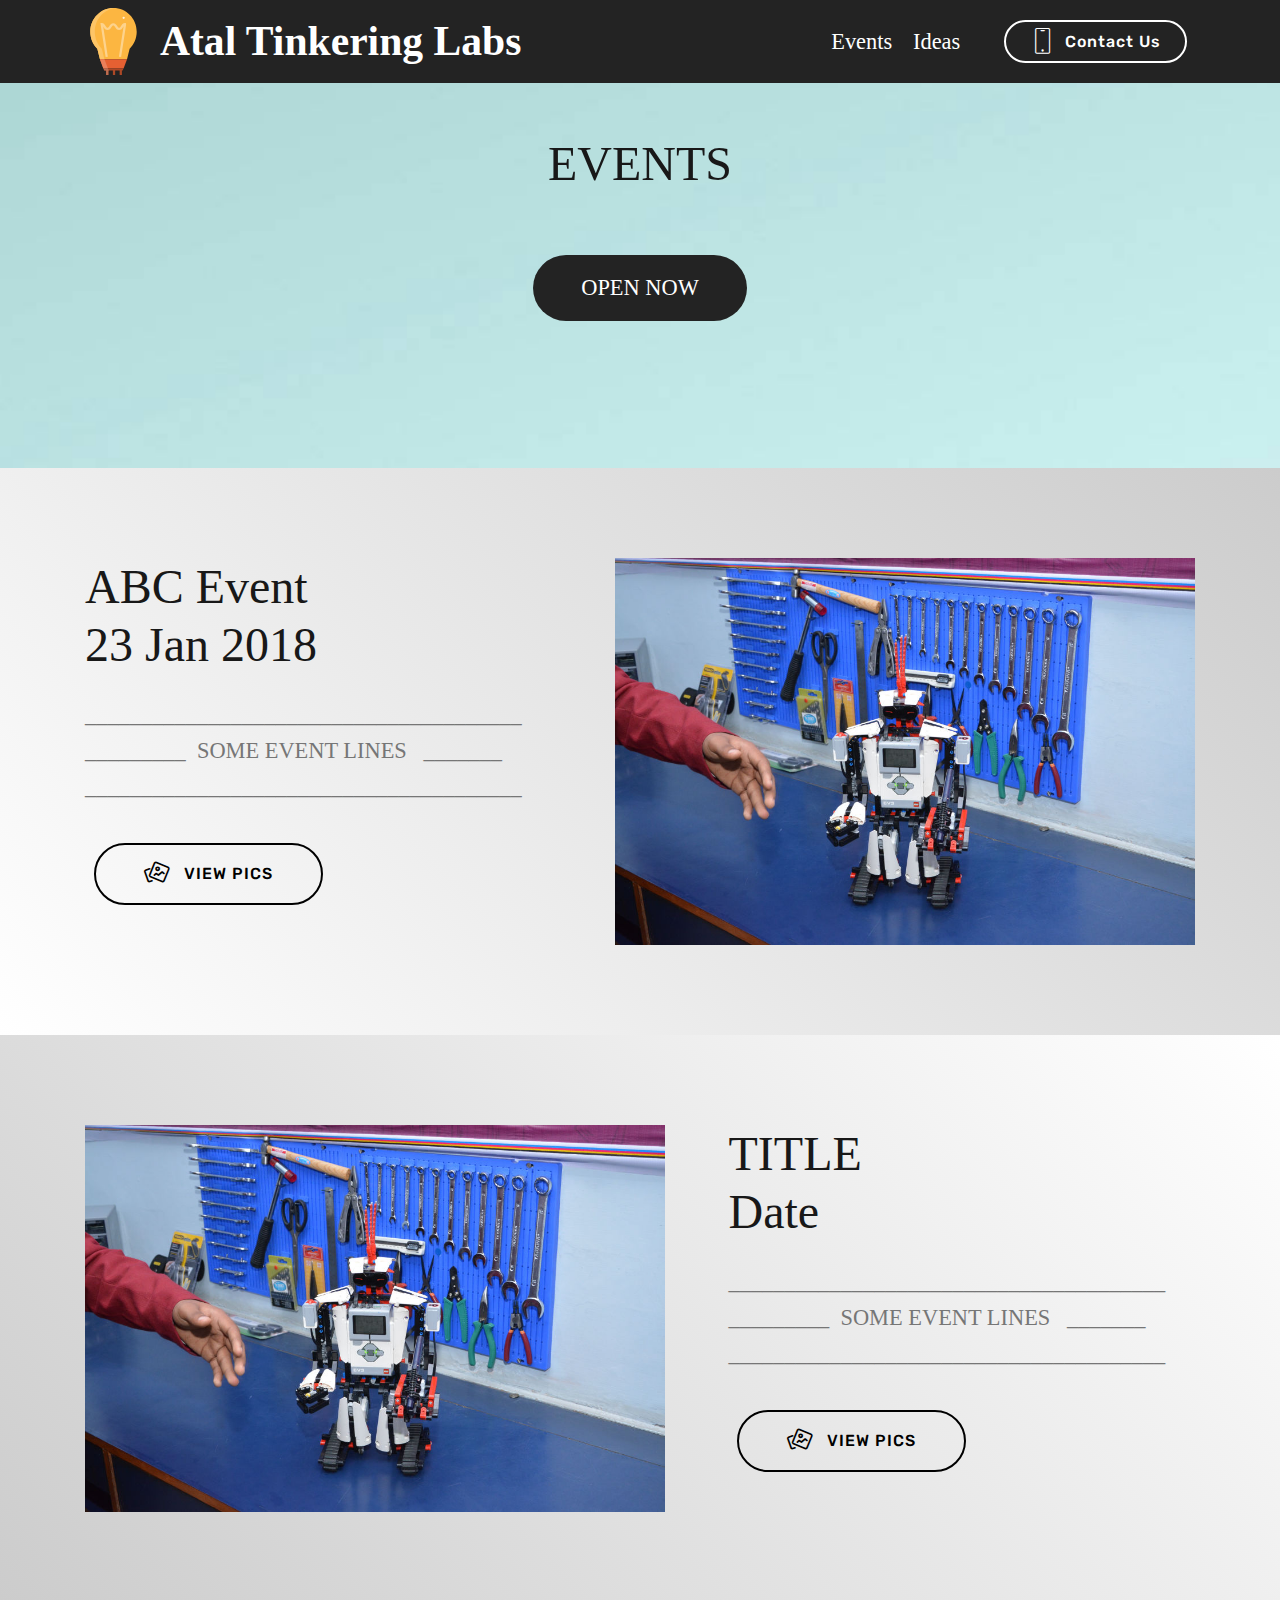
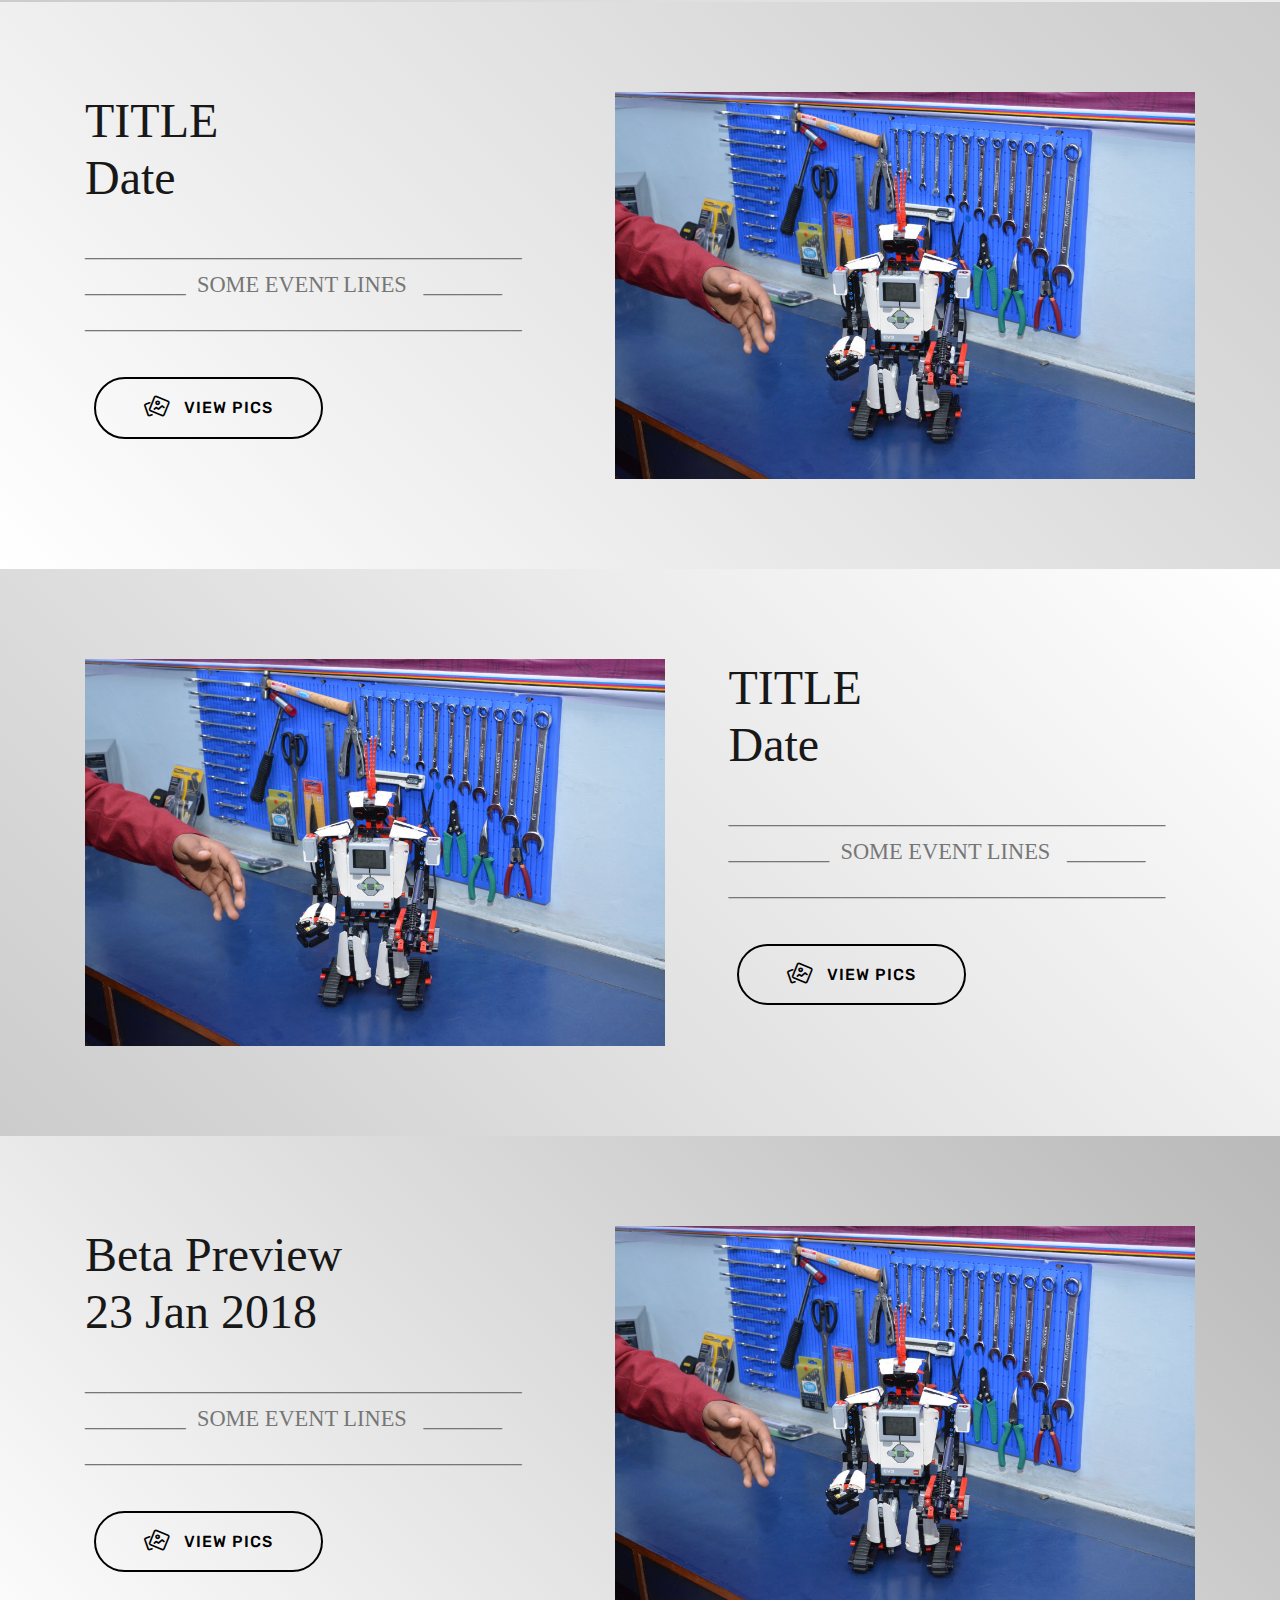
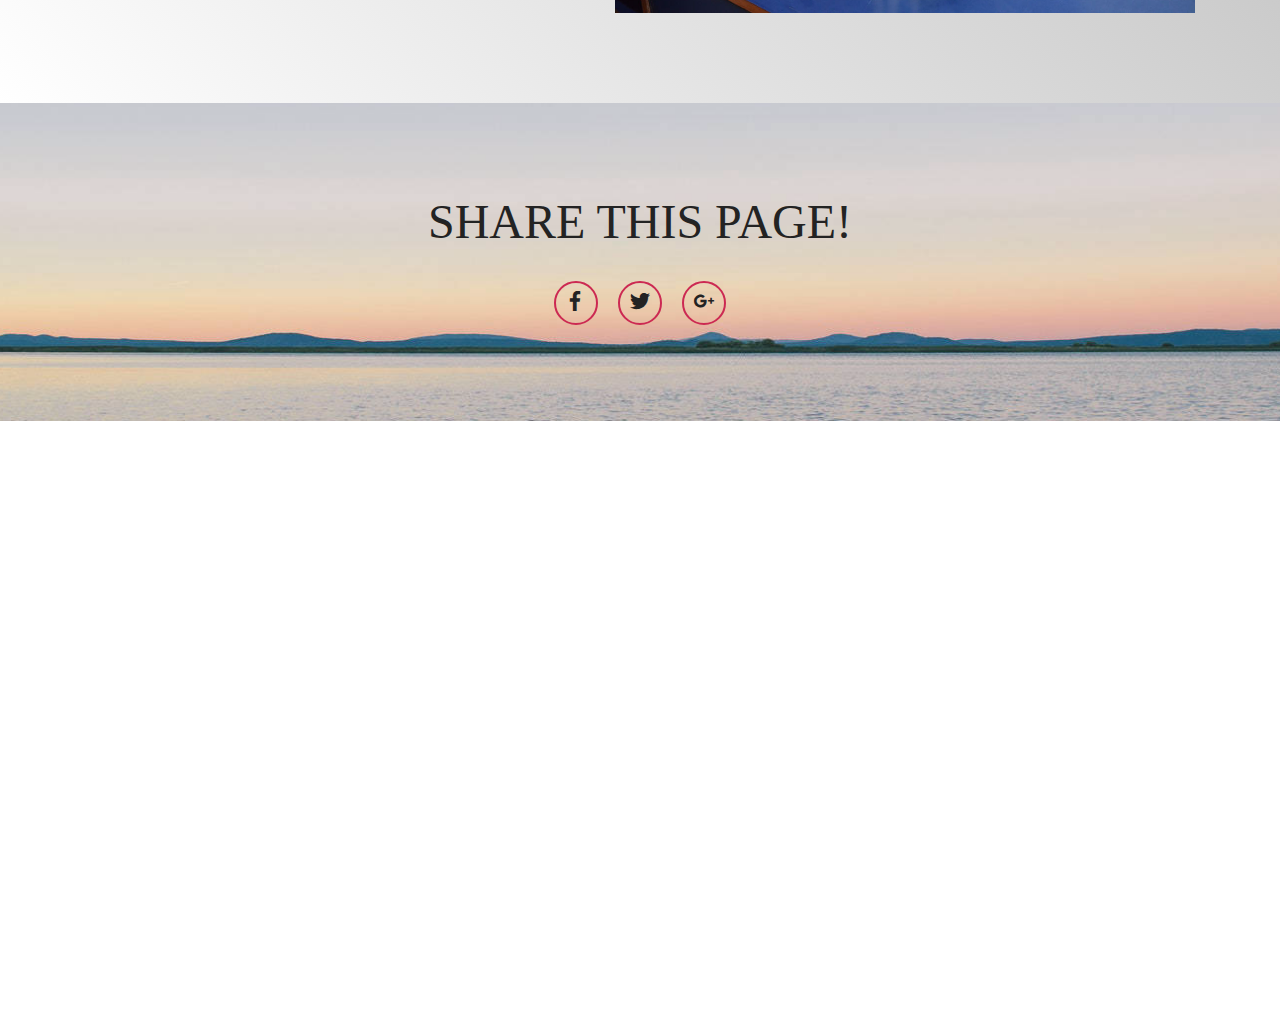
<file: events.html>
<!DOCTYPE html>
<html >
<head>
  <!-- Site made with Mobirise Website Builder v4.6.1, https://mobirise.com -->
  <meta charset="UTF-8">
  <meta http-equiv="X-UA-Compatible" content="IE=edge">
  <meta name="generator" content="Mobirise v4.6.1, mobirise.com">
  <meta name="viewport" content="width=device-width, initial-scale=1, minimum-scale=1">
  <link rel="shortcut icon" href="assets/images/151630265788926622-128x128.png" type="image/x-icon">
  <meta name="description" content="Here you can get all the pictures of latest events and competitions realted to ATL Lab. 
All Rights Reserved © 2018.
">
  <title>Events</title>
  <link rel="stylesheet" href="assets/web/assets/mobirise-icons-bold/mobirise-icons-bold.css">
  <link rel="stylesheet" href="assets/web/assets/mobirise-icons/mobirise-icons.css">
  <link rel="stylesheet" href="assets/tether/tether.min.css">
  <link rel="stylesheet" href="assets/bootstrap/css/bootstrap.min.css">
  <link rel="stylesheet" href="assets/bootstrap/css/bootstrap-grid.min.css">
  <link rel="stylesheet" href="assets/bootstrap/css/bootstrap-reboot.min.css">
  <link rel="stylesheet" href="assets/dropdown/css/style.css">
  <link rel="stylesheet" href="assets/socicon/css/styles.css">
  <link rel="stylesheet" href="assets/theme/css/style.css">
  <link rel="stylesheet" href="assets/mobirise/css/mbr-additional.css" type="text/css">
  
  
  
</head>
<body>
  <section class="menu cid-qOK7GgMiBf" once="menu" id="menu2-25">

    

    <nav class="navbar navbar-expand beta-menu navbar-dropdown align-items-center navbar-fixed-top navbar-toggleable-sm">
        <button class="navbar-toggler navbar-toggler-right" type="button" data-toggle="collapse" data-target="#navbarSupportedContent" aria-controls="navbarSupportedContent" aria-expanded="false" aria-label="Toggle navigation">
            <div class="hamburger">
                <span></span>
                <span></span>
                <span></span>
                <span></span>
            </div>
        </button>
        <div class="menu-logo">
            <div class="navbar-brand">
                <span class="navbar-logo">
                    <a href="index.html">
                        <img src="assets/images/download-1.svg" alt="Mobirise" title="" style="height: 4.2rem;">
                    </a>
                </span>
                <span class="navbar-caption-wrap"><a class="navbar-caption text-white display-1" href="index.html">Atal Tinkering Labs</a></span>
            </div>
        </div>
        <div class="collapse navbar-collapse" id="navbarSupportedContent">
            <ul class="navbar-nav nav-dropdown" data-app-modern-menu="true"><li class="nav-item">
                    <a class="nav-link link text-white display-7" href="events.html">Events</a>
                </li><li class="nav-item"><a class="nav-link link text-white display-7" href="ideas.html">Ideas</a></li><li class="nav-item">
                    <a class="nav-link link text-white display-7" href="images.html" target="_blank"></a>
                </li></ul>
            <div class="navbar-buttons mbr-section-btn"><a class="btn btn-sm btn-white-outline display-4" href="#top">
                    <span class="btn-icon mbri-mobile mbr-iconfont mbr-iconfont-btn">
                    </span>
                    Contact Us</a></div>
        </div>
    </nav>
</section>

<section class="engine"><a href="https://mobirise.ws/b">best free site creator</a></section><section class="tabs2 cid-qH7lKZzHhv mbr-parallax-background" id="tabs2-v">

    

    
    <div class="container">
        <h2 class="mbr-section-title align-center pb-5 mbr-fonts-style display-2">EVENTS</h2>
        <div class="media-container-row">
            <div class="col-12 col-md-8">
                <ul class="nav nav-tabs" role="tablist">
                    <li class="nav-item"><a class="nav-link mbr-fonts-style active show display-7" role="tab" data-toggle="tab" href="#tabs2-v_tab0" aria-selected="true">OPEN NOW</a></li>
                    
                    
                    
                    
                    
                </ul>
                <div class="tab-content">
                    <div id="tab1" class="tab-pane in active" role="tabpanel">
                        <div class="row">
                            <div class="col-md-12">
                                <p class="mbr-text py-5 mbr-fonts-style display-7"></p>
                            </div>
                        </div>
                    </div>
                    <div id="tab2" class="tab-pane" role="tabpanel">
                        <div class="row">
                            <div class="col-md-12">
                                <p class="mbr-text py-5 mbr-fonts-style display-7"></p>
                            </div>
                        </div>
                    </div>
                    <div id="tab3" class="tab-pane" role="tabpanel">
                        <div class="row">
                            <div class="col-md-12">
                                <p class="mbr-text py-5 mbr-fonts-style display-7">
                                    Mobirise offers many site blocks in several themes, and though these blocks are pre-made, they are flexible. You can combine blocks in different ways on your pages.
                                </p>
                            </div>
                        </div>
                    </div>
                    <div id="tab4" class="tab-pane" role="tabpanel">
                        <div class="row">
                            <div class="col-md-12">
                                <p class="mbr-text py-5 mbr-fonts-style display-7">
                                    Mobirise gives you the freedom to develop as many websites as you like given the fact that it is a desktop app.
                                </p>
                            </div>
                        </div>
                    </div>
                    <div id="tab5" class="tab-pane" role="tabpanel">
                        <div class="row">
                            <div class="col-md-12">
                                <p class="mbr-text py-5 mbr-fonts-style display-7">
                                    Publish your website to a local drive, FTP or host on Amazon S3, Google Cloud, Github Pages. Don't be a hostage to just one platform or service provider.
                                </p>
                            </div>
                        </div>
                    </div>
                    <div id="tab6" class="tab-pane" role="tabpanel">
                        <div class="row">
                            <div class="col-md-12">
                                <p class="mbr-text py-5 mbr-fonts-style display-7">
                                    Just drop the blocks into the page, edit content inline and publish - no technical skills required.
                                </p>
                            </div>
                        </div>
                    </div>
                </div>
            </div>
        </div>
    </div>
</section>

<section class="header3 cid-qOIGutTzHN" id="header3-1j">

    

    

    <div class="container">
        <div class="media-container-row">
            <div class="mbr-figure" style="width: 130%;">
                <img src="assets/images/dsc-618-1014x677.jpg" alt="Mobirise" title="">
            </div>

            <div class="media-content">
                <h1 class="mbr-section-title mbr-white pb-3 mbr-fonts-style display-2">ABC Event<div>23 Jan 2018</div></h1>
                
                <div class="mbr-section-text mbr-white pb-3 ">
                    <p class="mbr-text mbr-fonts-style display-7">_______________________________________<br>_________ &nbsp;SOME EVENT LINES &nbsp; _______<br>_______________________________________</p>
                </div>
                <div class="mbr-section-btn"><a class="btn btn-md btn-black-outline display-4" href="ABC_event.html"><span class="mbrib-image-gallery mbr-iconfont mbr-iconfont-btn"></span>VIEW PICS</a></div>
            </div>
        </div>
    </div>

</section>

<section class="header3 cid-qOIIHh50Ow" id="header3-1l">

    

    

    <div class="container">
        <div class="media-container-row">
            <div class="mbr-figure" style="width: 130%;">
                <img src="assets/images/dsc-618-1014x677.jpg" alt="Mobirise" title="">
            </div>

            <div class="media-content">
                <h1 class="mbr-section-title mbr-white pb-3 mbr-fonts-style display-2">TITLE
<div>Date</div></h1>
                
                <div class="mbr-section-text mbr-white pb-3 ">
                    <p class="mbr-text mbr-fonts-style display-7">_______________________________________<br>_________ &nbsp;SOME EVENT LINES &nbsp; _______<br>_______________________________________</p>
                </div>
                <div class="mbr-section-btn"><a class="btn btn-md btn-black-outline display-4" href="images.html#header3-1l"><span class="mbrib-image-gallery mbr-iconfont mbr-iconfont-btn"></span>VIEW PICS</a></div>
            </div>
        </div>
    </div>

</section>

<section class="header3 cid-qOIIHYkmDc" id="header3-1m">

    

    

    <div class="container">
        <div class="media-container-row">
            <div class="mbr-figure" style="width: 130%;">
                <img src="assets/images/dsc-618-1014x677.jpg" alt="Mobirise" title="">
            </div>

            <div class="media-content">
                <h1 class="mbr-section-title mbr-white pb-3 mbr-fonts-style display-2">TITLE
<div>Date</div></h1>
                
                <div class="mbr-section-text mbr-white pb-3 ">
                    <p class="mbr-text mbr-fonts-style display-7">_______________________________________<br>_________ &nbsp;SOME EVENT LINES &nbsp; _______<br>_______________________________________</p>
                </div>
                <div class="mbr-section-btn"><a class="btn btn-md btn-black-outline display-4" href="images.html#header3-1m"><span class="mbrib-image-gallery mbr-iconfont mbr-iconfont-btn"></span>VIEW PICS</a></div>
            </div>
        </div>
    </div>

</section>

<section class="header3 cid-qOIIIAESJe" id="header3-1n">

    

    

    <div class="container">
        <div class="media-container-row">
            <div class="mbr-figure" style="width: 130%;">
                <img src="assets/images/dsc-618-1014x677.jpg" alt="Mobirise" title="">
            </div>

            <div class="media-content">
                <h1 class="mbr-section-title mbr-white pb-3 mbr-fonts-style display-2">TITLE<br>Date</h1>
                
                <div class="mbr-section-text mbr-white pb-3 ">
                    <p class="mbr-text mbr-fonts-style display-7">_______________________________________<br>_________ &nbsp;SOME EVENT LINES &nbsp; _______<br>_______________________________________</p>
                </div>
                <div class="mbr-section-btn"><a class="btn btn-md btn-black-outline display-4" href="images.html#header3-1n"><span class="mbrib-image-gallery mbr-iconfont mbr-iconfont-btn"></span>VIEW PICS</a></div>
            </div>
        </div>
    </div>

</section>

<section class="header3 cid-qOINTvy0x4" id="header3-1r">

    

    

    <div class="container">
        <div class="media-container-row">
            <div class="mbr-figure" style="width: 130%;">
                <img src="assets/images/dsc-618-1014x677.jpg" alt="Mobirise" title="">
            </div>

            <div class="media-content">
                <h1 class="mbr-section-title mbr-white pb-3 mbr-fonts-style display-2">Beta Preview<br>23 Jan 2018</h1>
                
                <div class="mbr-section-text mbr-white pb-3 ">
                    <p class="mbr-text mbr-fonts-style display-7">_______________________________________<br>_________ &nbsp;SOME EVENT LINES &nbsp; _______<br>_______________________________________</p>
                </div>
                <div class="mbr-section-btn"><a class="btn btn-md btn-black-outline display-4" href="images.html#header3-1r"><span class="mbrib-image-gallery mbr-iconfont mbr-iconfont-btn"></span>VIEW PICS</a></div>
            </div>
        </div>
    </div>

</section>

<section class="cid-qOIJ94NlhT" id="social-buttons1-1o">
    
    

    

    <div class="container">
        <div class="media-container-row">
            <div class="col-md-8 align-center">
                <h2 class="pb-3 mbr-section-title mbr-fonts-style display-2">
                    SHARE THIS PAGE!
                </h2>
                <div>
                    <div class="mbr-social-likes" data-counters="false">
                        <span class="btn btn-social facebook mx-2" title="Share link on Facebook">
                            <i class="socicon socicon-facebook"></i>
                        </span>
                        <span class="btn btn-social twitter mx-2" title="Share link on Twitter">
                            <i class="socicon socicon-twitter"></i>
                        </span>
                        <span class="btn btn-social plusone mx-2" title="Share link on Google+">
                            <i class="socicon socicon-googleplus"></i>
                        </span>
                        
                        
                    </div>
                </div>
            </div>
        </div>
    </div>
</section>

<section class="cid-qOP9isp8qp mbr-reveal" id="footer2-28">

    

    

    <div class="container">
        <div class="media-container-row content mbr-white">
            <div class="col-12 col-md-3 mbr-fonts-style display-4">
                <p class="mbr-text">
                    <strong>Address</strong>
<br>                    <br>ABC School<br>Address Line 1<br>New Delhi 110087<br><br>
                    <br><strong>Contacts</strong>
<br>
                    <br>Email: <a href="mailto:school@email.com" class="text-warning">school@email.com</a><br>Phone: <a href="tel:011-25286231" class="text-warning">011-12345678&nbsp;</a><br>Phone: <a href="tel:12345678" class="text-warning">12345678</a><br>Fax: &nbsp;<a href="tel:12345678" class="text-warning">12345678</a><br>
                </p>
            </div>
            <div class="col-12 col-md-3 mbr-fonts-style display-4">
                <p class="mbr-text">
                    <strong>Links</strong>
                    <br>
                    <br><a href="https://davschoolpemn.org" class="text-success"></a><a href="http://niti.gov.in" target="_blank" class="text-warning">School Website&nbsp;</a><br><a href="http://aim.gov.in/atal-tinkering-labs.php" target="_blank" class="text-warning">ATL Mission&nbsp;</a><a href="http://aim.gov.in/atal-tinkering-labs.php" target="_blank" class="text-success"><br></a><a href="images.html" class="text-warning" target="_blank">Image Gallery</a><br><a href="page2.html" class="text-success"></a><a href="contact.html" class="text-warning">Contact Form</a><br><br><strong>Feedback</strong>
                    <br>
                    <br>Please send us your ideas,<br> bug reports, suggestions! <br>Any feedback would be appreciated.<br><br></p>
            </div>
            <div class="col-12 col-md-6">
                <div class="google-map"><iframe frameborder="0" style="border:0" src="https://www.google.com/maps/embed/v1/place?key=AIzaSyA0Dx_boXQiwvdz8sJHoYeZNVTdoWONYkU&amp;q=place_id:ChIJkbeSa_BfYzARphNChaFPjNc" allowfullscreen=""></iframe></div>
            </div>
        </div>
        <div class="footer-lower">
            <div class="media-container-row">
                <div class="col-sm-12">
                    <hr>
                </div>
            </div>
            <div class="media-container-row mbr-white">
                <div class="col-sm-6 copyright">
                    <p class="mbr-text mbr-fonts-style display-4">
                        © Copyright 2018 @<a href="https://www.facebook.com/visit.adi" class="text-white">aditya</a> &amp; @<a href="https://www.facebook.com/mjustarya" class="text-white">arya</a><br>v3.7 Last Updated : 10/04/18
<br>All Rights Reserved  
                    </p>
                </div>
                <div class="col-md-6">
                    <div class="social-list align-right">
                        <div class="soc-item">
                            
                                <span class="mbr-iconfont mbr-iconfont-social socicon-googleplus socicon"></span>
                            
                        </div>
                        <div class="soc-item">
                            
                                <span class="mbr-iconfont mbr-iconfont-social socicon-facebook socicon"></span>
                            
                        </div>
                        <div class="soc-item">
                            
                                <span class="mbr-iconfont mbr-iconfont-social socicon-youtube socicon"></span>
                            
                        </div>
                        
                        
                        
                    </div>
                </div>
            </div>
        </div>
    </div>
</section>


  <script src="assets/web/assets/jquery/jquery.min.js"></script>
  <script src="assets/popper/popper.min.js"></script>
  <script src="assets/tether/tether.min.js"></script>
  <script src="assets/bootstrap/js/bootstrap.min.js"></script>
  <script src="assets/dropdown/js/script.min.js"></script>
  <script src="assets/mbr-tabs/mbr-tabs.js"></script>
  <script src="assets/parallax/jarallax.min.js"></script>
  <script src="assets/sociallikes/social-likes.js"></script>
  <script src="assets/smoothscroll/smooth-scroll.js"></script>
  <script src="assets/touchswipe/jquery.touch-swipe.min.js"></script>
  <script src="assets/theme/js/script.js"></script>
  
  
 <div id="scrollToTop" class="scrollToTop mbr-arrow-up"><a style="text-align: center;"><i></i></a></div>
  </body>
</html>
</file>
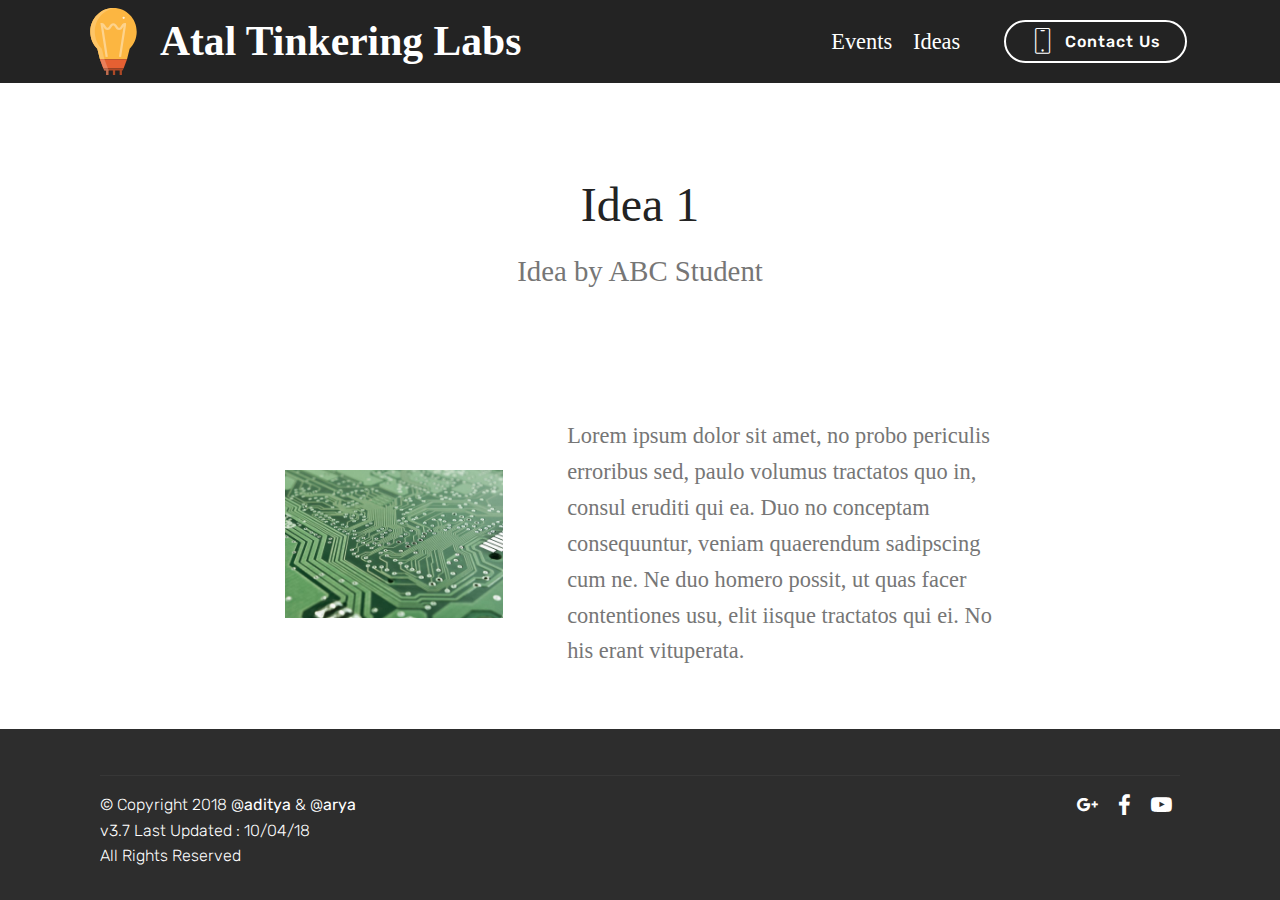
<file: idea1.html>
<!DOCTYPE html>
<html >
<head>
  <!-- Site made with Mobirise Website Builder v4.6.1, https://mobirise.com -->
  <meta charset="UTF-8">
  <meta http-equiv="X-UA-Compatible" content="IE=edge">
  <meta name="generator" content="Mobirise v4.6.1, mobirise.com">
  <meta name="viewport" content="width=device-width, initial-scale=1, minimum-scale=1">
  <link rel="shortcut icon" href="assets/images/151630265788926622-128x128.png" type="image/x-icon">
  <meta name="description" content="Idea 1 by ABC Student">
  <title>Idea 1</title>
  <link rel="stylesheet" href="assets/web/assets/mobirise-icons/mobirise-icons.css">
  <link rel="stylesheet" href="assets/tether/tether.min.css">
  <link rel="stylesheet" href="assets/bootstrap/css/bootstrap.min.css">
  <link rel="stylesheet" href="assets/bootstrap/css/bootstrap-grid.min.css">
  <link rel="stylesheet" href="assets/bootstrap/css/bootstrap-reboot.min.css">
  <link rel="stylesheet" href="assets/dropdown/css/style.css">
  <link rel="stylesheet" href="assets/socicon/css/styles.css">
  <link rel="stylesheet" href="assets/theme/css/style.css">
  <link rel="stylesheet" href="assets/mobirise/css/mbr-additional.css" type="text/css">
  
  
  
</head>
<body>
  <section class="menu cid-qOPaPM0z5C" once="menu" id="menu2-2k">

    

    <nav class="navbar navbar-expand beta-menu navbar-dropdown align-items-center navbar-fixed-top navbar-toggleable-sm">
        <button class="navbar-toggler navbar-toggler-right" type="button" data-toggle="collapse" data-target="#navbarSupportedContent" aria-controls="navbarSupportedContent" aria-expanded="false" aria-label="Toggle navigation">
            <div class="hamburger">
                <span></span>
                <span></span>
                <span></span>
                <span></span>
            </div>
        </button>
        <div class="menu-logo">
            <div class="navbar-brand">
                <span class="navbar-logo">
                    <a href="index.html">
                        <img src="assets/images/download-10.svg" alt="Mobirise" title="" style="height: 4.2rem;">
                    </a>
                </span>
                <span class="navbar-caption-wrap"><a class="navbar-caption text-white display-1" href="index.html">Atal Tinkering Labs</a></span>
            </div>
        </div>
        <div class="collapse navbar-collapse" id="navbarSupportedContent">
            <ul class="navbar-nav nav-dropdown" data-app-modern-menu="true"><li class="nav-item">
                    <a class="nav-link link text-white display-7" href="events.html">Events</a>
                </li><li class="nav-item"><a class="nav-link link text-white display-7" href="#top">Ideas</a></li><li class="nav-item">
                    <a class="nav-link link text-white display-7" href="images.html" target="_blank"></a>
                </li></ul>
            <div class="navbar-buttons mbr-section-btn"><a class="btn btn-sm btn-white-outline display-4" href="contact.html#form1-1d">
                    <span class="btn-icon mbri-mobile mbr-iconfont mbr-iconfont-btn">
                    </span>
                    Contact Us</a></div>
        </div>
    </nav>
</section>

<section class="engine"><a href="https://mobirise.ws/k">how to develop your own website</a></section><section class="mbr-section article content1 cid-qOPdVaQxbo" id="content1-2n">
    
     

    <div class="container">
        <div class="media-container-row">
            <div class="mbr-text col-12 col-md-8 mbr-fonts-style display-7"></div>
        </div>
    </div>
</section>

<section class="mbr-section content4 cid-qOPdRWvDaJ" id="content4-2m">

    

    <div class="container">
        <div class="media-container-row">
            <div class="title col-12 col-md-8">
                <h2 class="align-center pb-3 mbr-fonts-style display-2">
                    Idea 1</h2>
                <h3 class="mbr-section-subtitle align-center mbr-light mbr-fonts-style display-5">
                    Idea by ABC Student</h3>
                
            </div>
        </div>
    </div>
</section>

<section class="mbr-section content6 cid-qOPe4HVddQ" id="content6-2o">
    
     
    
    <div class="container">
        <div class="media-container-row">
            <div class="col-12 col-md-8">
                <div class="media-container-row">
                    <div class="mbr-figure" style="width: 60%;">
                      <img src="assets/images/board-453758-960-720-960x652.jpg" alt="Mobirise" title="">  
                    </div>
                    <div class="media-content">
                        <div class="mbr-section-text">
                            <p class="mbr-text mb-0 mbr-fonts-style display-7">Lorem ipsum dolor sit amet, no probo periculis erroribus sed, paulo volumus tractatos quo in, consul eruditi qui ea. Duo no conceptam consequuntur, veniam quaerendum sadipscing cum ne. Ne duo homero possit, ut quas facer contentiones usu, elit iisque tractatos qui ei. No his erant vituperata.
<br></p>
                        </div>
                    </div>
                </div>
            </div>
        </div>
    </div>
</section>

<section class="cid-qOPdLC6Q8h mbr-reveal" id="footer2-2l">

    

    

    <div class="container">
        <div class="media-container-row content mbr-white">
            <div class="col-12 col-md-3 mbr-fonts-style display-4">
                <p class="mbr-text">
                    <strong>Address</strong>
<br>                    <br>ABC School<br>Address Line 1<br>New Delhi 110087<br><br>
                    <br><strong>Contacts</strong>
<br>
                    <br>Email: <a href="mailto:school@email.com" class="text-warning">school@email.com</a><br>Phone: <a href="tel:011-25286231" class="text-warning">011-12345678&nbsp;</a><br>Phone: <a href="tel:12345678" class="text-warning">12345678</a><br>Fax: &nbsp;<a href="tel:12345678" class="text-warning">12345678</a><br>
                </p>
            </div>
            <div class="col-12 col-md-3 mbr-fonts-style display-4">
                <p class="mbr-text">
                    <strong>Links</strong>
                    <br>
                    <br><a href="https://davschoolpemn.org" class="text-success"></a><a href="http://niti.gov.in" target="_blank" class="text-warning">School Website&nbsp;</a><br><a href="http://aim.gov.in/atal-tinkering-labs.php" target="_blank" class="text-warning">ATL Mission&nbsp;</a><a href="http://aim.gov.in/atal-tinkering-labs.php" target="_blank" class="text-success"><br></a><a href="images.html" class="text-warning" target="_blank">Image Gallery</a><br><a href="page2.html" class="text-success"></a><a href="contact.html" class="text-warning">Contact Form</a><br><br><strong>Feedback</strong>
                    <br>
                    <br>Please send us your ideas,<br> bug reports, suggestions! <br>Any feedback would be appreciated.<br><br></p>
            </div>
            <div class="col-12 col-md-6">
                <div class="google-map"><iframe frameborder="0" style="border:0" src="https://www.google.com/maps/embed/v1/place?key=AIzaSyA0Dx_boXQiwvdz8sJHoYeZNVTdoWONYkU&amp;q=place_id:ChIJkbeSa_BfYzARphNChaFPjNc" allowfullscreen=""></iframe></div>
            </div>
        </div>
        <div class="footer-lower">
            <div class="media-container-row">
                <div class="col-sm-12">
                    <hr>
                </div>
            </div>
            <div class="media-container-row mbr-white">
                <div class="col-sm-6 copyright">
                    <p class="mbr-text mbr-fonts-style display-4">
                        © Copyright 2018 @<a href="https://www.facebook.com/visit.adi" class="text-white">aditya</a> &amp; @<a href="https://www.facebook.com/mjustarya" class="text-white">arya</a><br>v3.7 Last Updated : 10/04/18
<br>All Rights Reserved  
                    </p>
                </div>
                <div class="col-md-6">
                    <div class="social-list align-right">
                        <div class="soc-item">
                            
                                <span class="mbr-iconfont mbr-iconfont-social socicon-googleplus socicon"></span>
                            
                        </div>
                        <div class="soc-item">
                            
                                <span class="mbr-iconfont mbr-iconfont-social socicon-facebook socicon"></span>
                            
                        </div>
                        <div class="soc-item">
                            
                                <span class="mbr-iconfont mbr-iconfont-social socicon-youtube socicon"></span>
                            
                        </div>
                        
                        
                        
                    </div>
                </div>
            </div>
        </div>
    </div>
</section>


  <script src="assets/web/assets/jquery/jquery.min.js"></script>
  <script src="assets/popper/popper.min.js"></script>
  <script src="assets/tether/tether.min.js"></script>
  <script src="assets/bootstrap/js/bootstrap.min.js"></script>
  <script src="assets/smoothscroll/smooth-scroll.js"></script>
  <script src="assets/dropdown/js/script.min.js"></script>
  <script src="assets/touchswipe/jquery.touch-swipe.min.js"></script>
  <script src="assets/theme/js/script.js"></script>
  
  
 <div id="scrollToTop" class="scrollToTop mbr-arrow-up"><a style="text-align: center;"><i></i></a></div>
  </body>
</html>
</file>
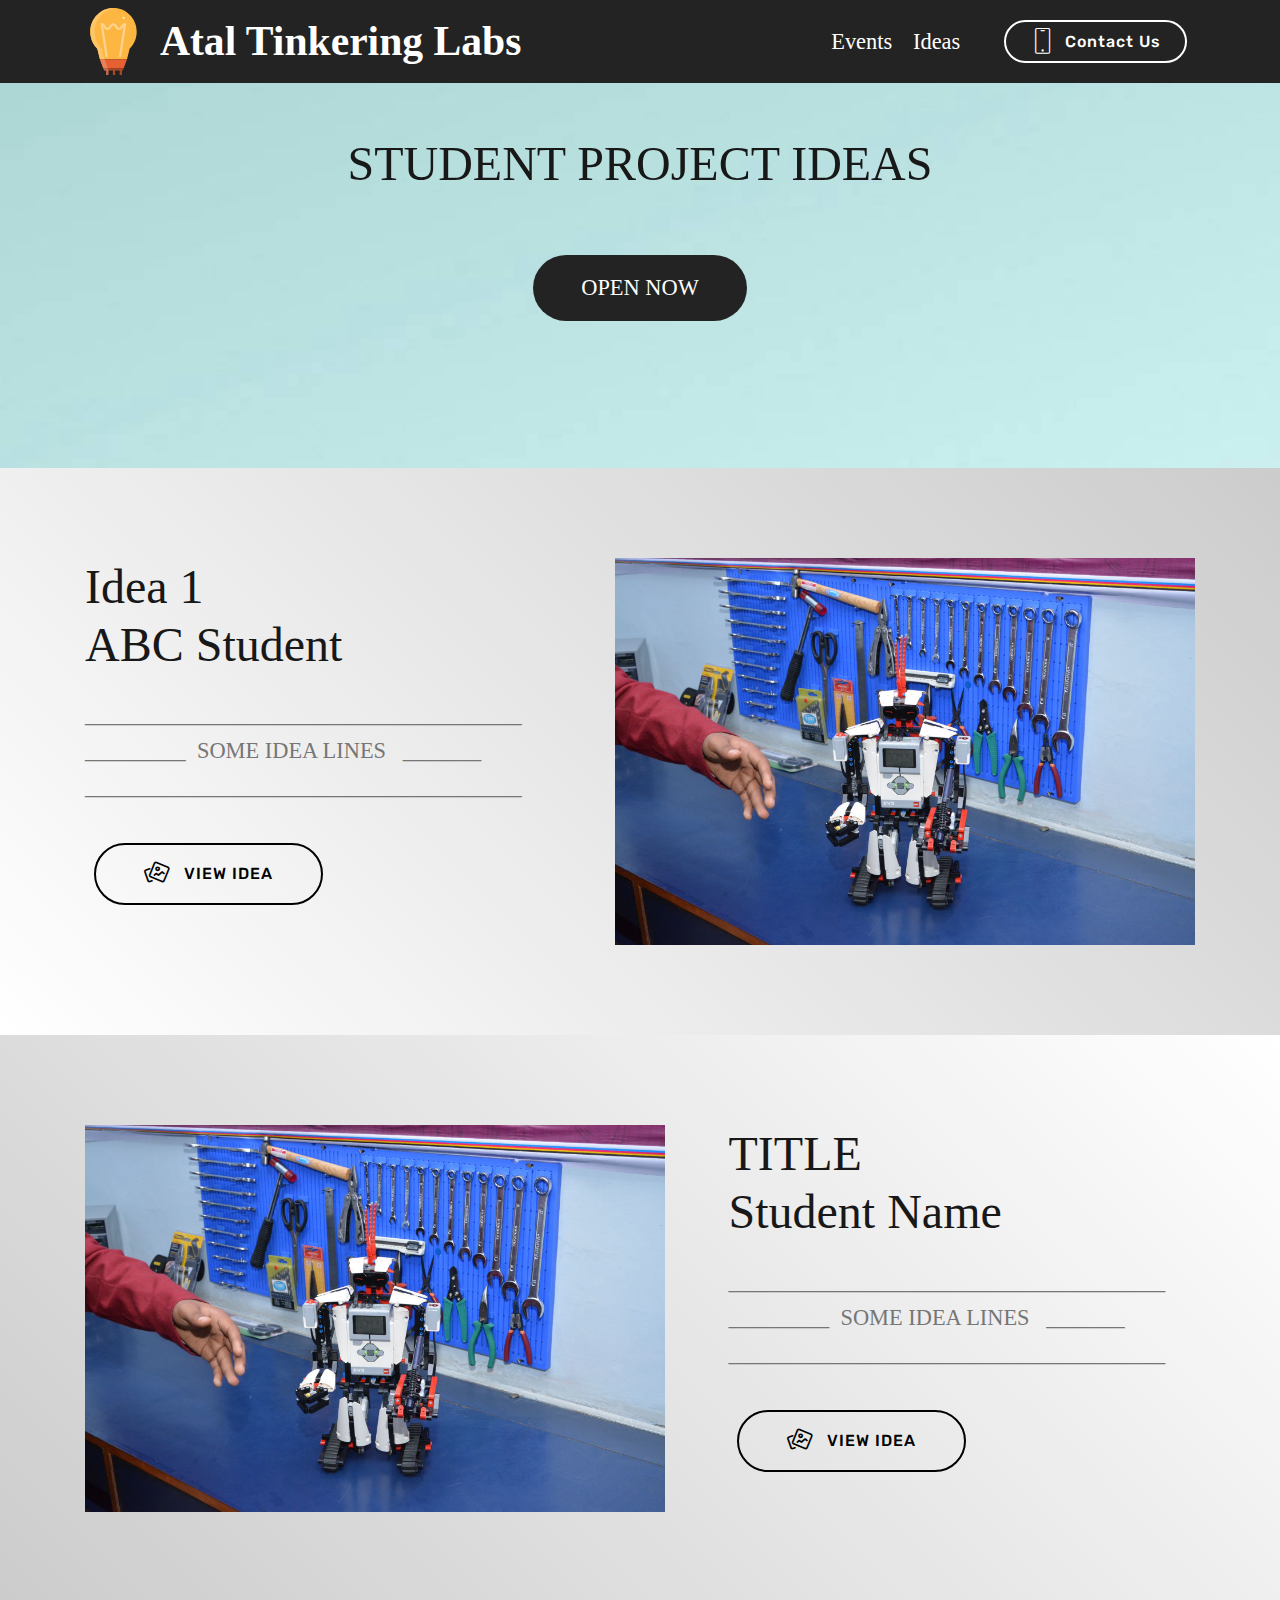
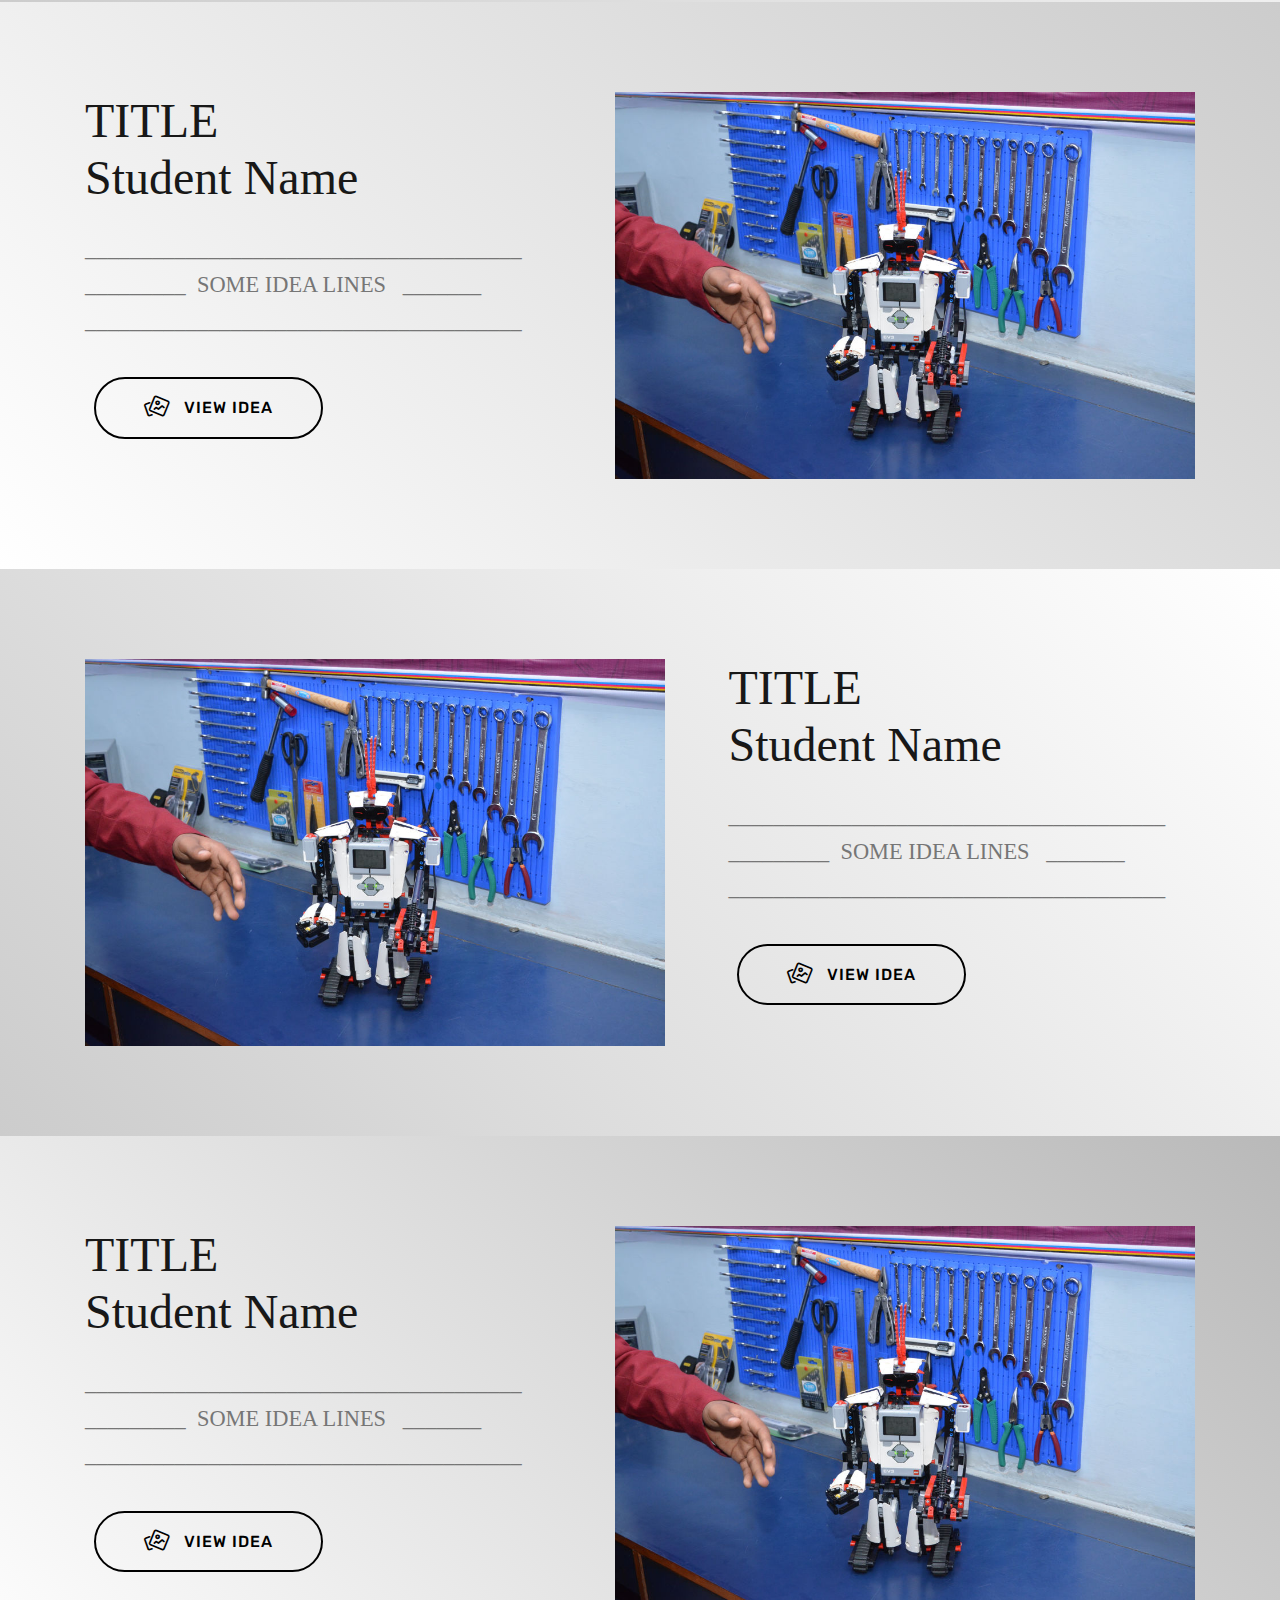
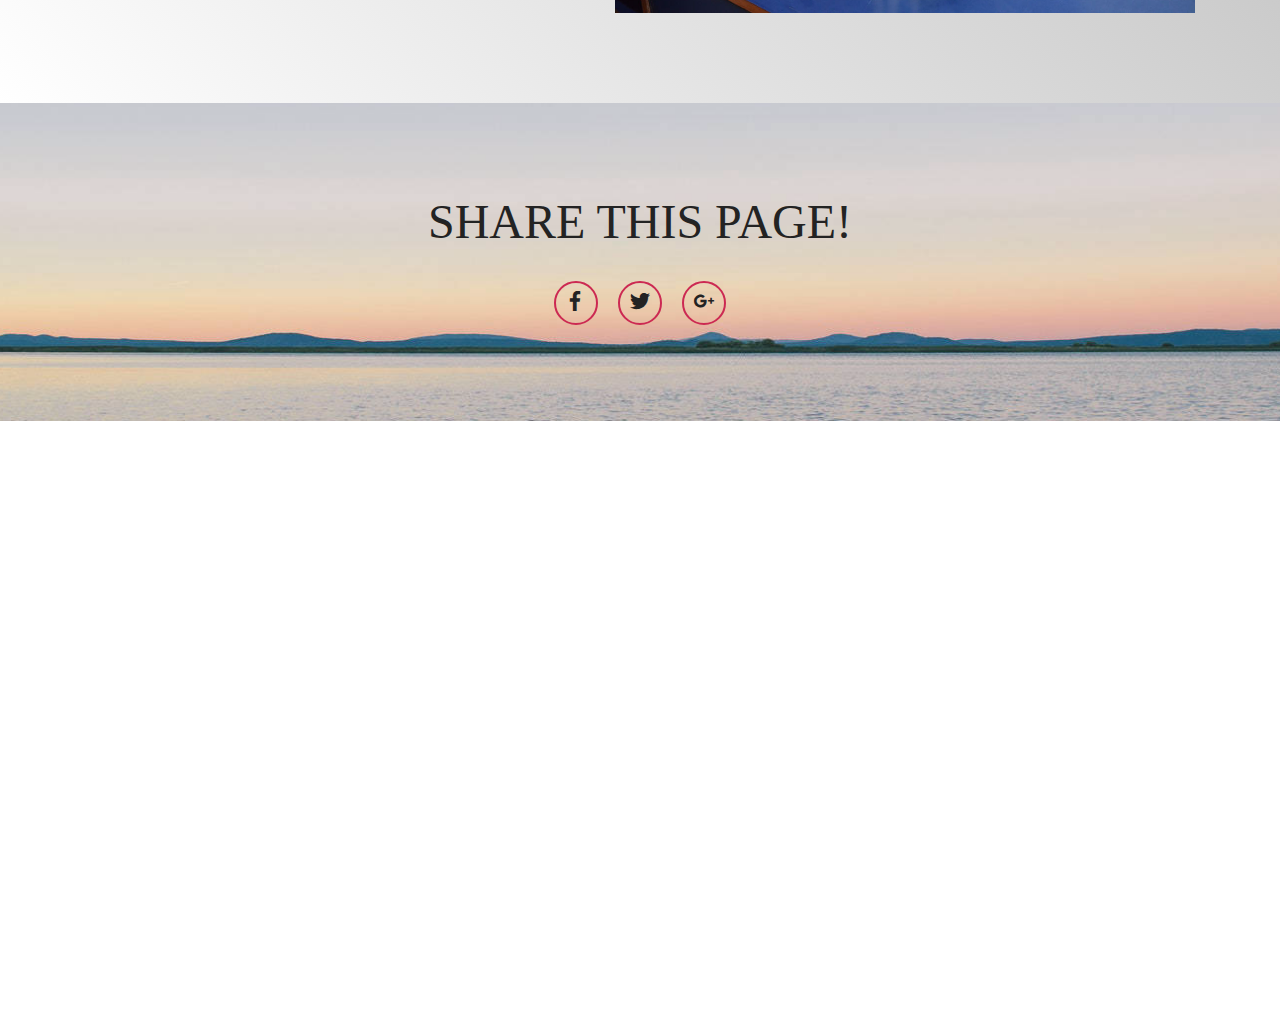
<file: ideas.html>
<!DOCTYPE html>
<html >
<head>
  <!-- Site made with Mobirise Website Builder v4.6.1, https://mobirise.com -->
  <meta charset="UTF-8">
  <meta http-equiv="X-UA-Compatible" content="IE=edge">
  <meta name="generator" content="Mobirise v4.6.1, mobirise.com">
  <meta name="viewport" content="width=device-width, initial-scale=1, minimum-scale=1">
  <link rel="shortcut icon" href="assets/images/151630265788926622-128x128.png" type="image/x-icon">
  <meta name="description" content="Here you can get all the ideas created by ATL Lab students.
All Rights Reserved © 2018.
">
  <title>Ideas</title>
  <link rel="stylesheet" href="assets/web/assets/mobirise-icons-bold/mobirise-icons-bold.css">
  <link rel="stylesheet" href="assets/web/assets/mobirise-icons/mobirise-icons.css">
  <link rel="stylesheet" href="assets/tether/tether.min.css">
  <link rel="stylesheet" href="assets/bootstrap/css/bootstrap.min.css">
  <link rel="stylesheet" href="assets/bootstrap/css/bootstrap-grid.min.css">
  <link rel="stylesheet" href="assets/bootstrap/css/bootstrap-reboot.min.css">
  <link rel="stylesheet" href="assets/dropdown/css/style.css">
  <link rel="stylesheet" href="assets/socicon/css/styles.css">
  <link rel="stylesheet" href="assets/theme/css/style.css">
  <link rel="stylesheet" href="assets/mobirise/css/mbr-additional.css" type="text/css">
  
  
  
</head>
<body>
  <section class="menu cid-qOPaPM0z5C" once="menu" id="menu2-2a">

    

    <nav class="navbar navbar-expand beta-menu navbar-dropdown align-items-center navbar-fixed-top navbar-toggleable-sm">
        <button class="navbar-toggler navbar-toggler-right" type="button" data-toggle="collapse" data-target="#navbarSupportedContent" aria-controls="navbarSupportedContent" aria-expanded="false" aria-label="Toggle navigation">
            <div class="hamburger">
                <span></span>
                <span></span>
                <span></span>
                <span></span>
            </div>
        </button>
        <div class="menu-logo">
            <div class="navbar-brand">
                <span class="navbar-logo">
                    <a href="index.html">
                        <img src="assets/images/download-10.svg" alt="Mobirise" title="" style="height: 4.2rem;">
                    </a>
                </span>
                <span class="navbar-caption-wrap"><a class="navbar-caption text-white display-1" href="index.html">Atal Tinkering Labs</a></span>
            </div>
        </div>
        <div class="collapse navbar-collapse" id="navbarSupportedContent">
            <ul class="navbar-nav nav-dropdown" data-app-modern-menu="true"><li class="nav-item">
                    <a class="nav-link link text-white display-7" href="events.html">Events</a>
                </li><li class="nav-item"><a class="nav-link link text-white display-7" href="#top">Ideas</a></li><li class="nav-item">
                    <a class="nav-link link text-white display-7" href="images.html" target="_blank"></a>
                </li></ul>
            <div class="navbar-buttons mbr-section-btn"><a class="btn btn-sm btn-white-outline display-4" href="contact.html#form1-1d">
                    <span class="btn-icon mbri-mobile mbr-iconfont mbr-iconfont-btn">
                    </span>
                    Contact Us</a></div>
        </div>
    </nav>
</section>

<section class="engine"><a href="https://mobirise.ws/i">build free website</a></section><section class="tabs2 cid-qOPaPPBim3 mbr-parallax-background" id="tabs2-2b">

    

    
    <div class="container">
        <h2 class="mbr-section-title align-center pb-5 mbr-fonts-style display-2">STUDENT PROJECT IDEAS</h2>
        <div class="media-container-row">
            <div class="col-12 col-md-8">
                <ul class="nav nav-tabs" role="tablist">
                    <li class="nav-item"><a class="nav-link mbr-fonts-style active show display-7" role="tab" data-toggle="tab" href="#tabs2-v_tab0" aria-selected="true">OPEN NOW</a></li>
                    
                    
                    
                    
                    
                </ul>
                <div class="tab-content">
                    <div id="tab1" class="tab-pane in active" role="tabpanel">
                        <div class="row">
                            <div class="col-md-12">
                                <p class="mbr-text py-5 mbr-fonts-style display-7"></p>
                            </div>
                        </div>
                    </div>
                    <div id="tab2" class="tab-pane" role="tabpanel">
                        <div class="row">
                            <div class="col-md-12">
                                <p class="mbr-text py-5 mbr-fonts-style display-7"></p>
                            </div>
                        </div>
                    </div>
                    <div id="tab3" class="tab-pane" role="tabpanel">
                        <div class="row">
                            <div class="col-md-12">
                                <p class="mbr-text py-5 mbr-fonts-style display-7">
                                    Mobirise offers many site blocks in several themes, and though these blocks are pre-made, they are flexible. You can combine blocks in different ways on your pages.
                                </p>
                            </div>
                        </div>
                    </div>
                    <div id="tab4" class="tab-pane" role="tabpanel">
                        <div class="row">
                            <div class="col-md-12">
                                <p class="mbr-text py-5 mbr-fonts-style display-7">
                                    Mobirise gives you the freedom to develop as many websites as you like given the fact that it is a desktop app.
                                </p>
                            </div>
                        </div>
                    </div>
                    <div id="tab5" class="tab-pane" role="tabpanel">
                        <div class="row">
                            <div class="col-md-12">
                                <p class="mbr-text py-5 mbr-fonts-style display-7">
                                    Publish your website to a local drive, FTP or host on Amazon S3, Google Cloud, Github Pages. Don't be a hostage to just one platform or service provider.
                                </p>
                            </div>
                        </div>
                    </div>
                    <div id="tab6" class="tab-pane" role="tabpanel">
                        <div class="row">
                            <div class="col-md-12">
                                <p class="mbr-text py-5 mbr-fonts-style display-7">
                                    Just drop the blocks into the page, edit content inline and publish - no technical skills required.
                                </p>
                            </div>
                        </div>
                    </div>
                </div>
            </div>
        </div>
    </div>
</section>

<section class="header3 cid-qOPaPTwdvq" id="header3-2c">

    

    

    <div class="container">
        <div class="media-container-row">
            <div class="mbr-figure" style="width: 130%;">
                <img src="assets/images/dsc-618-1014x677.jpg" alt="Mobirise" title="">
            </div>

            <div class="media-content">
                <h1 class="mbr-section-title mbr-white pb-3 mbr-fonts-style display-2"><div>Idea 1</div><div>ABC Student</div></h1>
                
                <div class="mbr-section-text mbr-white pb-3 ">
                    <p class="mbr-text mbr-fonts-style display-7">_______________________________________<br>_________ &nbsp;SOME IDEA LINES &nbsp; _______<br>_______________________________________</p>
                </div>
                <div class="mbr-section-btn"><a class="btn btn-md btn-black-outline display-4" href="idea1.html"><span class="mbrib-image-gallery mbr-iconfont mbr-iconfont-btn"></span>VIEW IDEA</a></div>
            </div>
        </div>
    </div>

</section>

<section class="header3 cid-qOPaPWA7yU" id="header3-2d">

    

    

    <div class="container">
        <div class="media-container-row">
            <div class="mbr-figure" style="width: 130%;">
                <img src="assets/images/dsc-618-1014x677.jpg" alt="Mobirise" title="">
            </div>

            <div class="media-content">
                <h1 class="mbr-section-title mbr-white pb-3 mbr-fonts-style display-2">TITLE
<div>Student Name</div></h1>
                
                <div class="mbr-section-text mbr-white pb-3 ">
                    <p class="mbr-text mbr-fonts-style display-7">_______________________________________<br>_________ &nbsp;SOME IDEA LINES &nbsp; _______<br>_______________________________________</p>
                </div>
                <div class="mbr-section-btn"><a class="btn btn-md btn-black-outline display-4" href="#top"><span class="mbrib-image-gallery mbr-iconfont mbr-iconfont-btn"></span>VIEW IDEA</a></div>
            </div>
        </div>
    </div>

</section>

<section class="header3 cid-qOPaPZrjIu" id="header3-2e">

    

    

    <div class="container">
        <div class="media-container-row">
            <div class="mbr-figure" style="width: 130%;">
                <img src="assets/images/dsc-618-1014x677.jpg" alt="Mobirise" title="">
            </div>

            <div class="media-content">
                <h1 class="mbr-section-title mbr-white pb-3 mbr-fonts-style display-2">TITLE
<div>Student Name</div></h1>
                
                <div class="mbr-section-text mbr-white pb-3 ">
                    <p class="mbr-text mbr-fonts-style display-7">_______________________________________<br>_________ &nbsp;SOME IDEA LINES &nbsp; _______<br>_______________________________________</p>
                </div>
                <div class="mbr-section-btn"><a class="btn btn-md btn-black-outline display-4" href="ideas.html"><span class="mbrib-image-gallery mbr-iconfont mbr-iconfont-btn"></span>VIEW IDEA</a></div>
            </div>
        </div>
    </div>

</section>

<section class="header3 cid-qOPaQ2tgHT" id="header3-2f">

    

    

    <div class="container">
        <div class="media-container-row">
            <div class="mbr-figure" style="width: 130%;">
                <img src="assets/images/dsc-618-1014x677.jpg" alt="Mobirise" title="">
            </div>

            <div class="media-content">
                <h1 class="mbr-section-title mbr-white pb-3 mbr-fonts-style display-2">TITLE<br>Student Name</h1>
                
                <div class="mbr-section-text mbr-white pb-3 ">
                    <p class="mbr-text mbr-fonts-style display-7">_______________________________________<br>_________ &nbsp;SOME IDEA LINES &nbsp; _______<br>_______________________________________</p>
                </div>
                <div class="mbr-section-btn"><a class="btn btn-md btn-black-outline display-4" href="ideas.html"><span class="mbrib-image-gallery mbr-iconfont mbr-iconfont-btn"></span>VIEW IDEA</a></div>
            </div>
        </div>
    </div>

</section>

<section class="header3 cid-qOPaQ5ra4B" id="header3-2g">

    

    

    <div class="container">
        <div class="media-container-row">
            <div class="mbr-figure" style="width: 130%;">
                <img src="assets/images/dsc-618-1014x677.jpg" alt="Mobirise" title="">
            </div>

            <div class="media-content">
                <h1 class="mbr-section-title mbr-white pb-3 mbr-fonts-style display-2">TITLE<br>Student Name</h1>
                
                <div class="mbr-section-text mbr-white pb-3 ">
                    <p class="mbr-text mbr-fonts-style display-7">_______________________________________<br>_________ &nbsp;SOME IDEA LINES &nbsp; _______<br>_______________________________________</p>
                </div>
                <div class="mbr-section-btn"><a class="btn btn-md btn-black-outline display-4" href="ideas.html"><span class="mbrib-image-gallery mbr-iconfont mbr-iconfont-btn"></span>VIEW IDEA</a></div>
            </div>
        </div>
    </div>

</section>

<section class="cid-qOPaQ8zAl2" id="social-buttons1-2h">
    
    

    

    <div class="container">
        <div class="media-container-row">
            <div class="col-md-8 align-center">
                <h2 class="pb-3 mbr-section-title mbr-fonts-style display-2">
                    SHARE THIS PAGE!
                </h2>
                <div>
                    <div class="mbr-social-likes" data-counters="false">
                        <span class="btn btn-social facebook mx-2" title="Share link on Facebook">
                            <i class="socicon socicon-facebook"></i>
                        </span>
                        <span class="btn btn-social twitter mx-2" title="Share link on Twitter">
                            <i class="socicon socicon-twitter"></i>
                        </span>
                        <span class="btn btn-social plusone mx-2" title="Share link on Google+">
                            <i class="socicon socicon-googleplus"></i>
                        </span>
                        
                        
                    </div>
                </div>
            </div>
        </div>
    </div>
</section>

<section class="cid-qOPaQaXPMO mbr-reveal" id="footer2-2i">

    

    

    <div class="container">
        <div class="media-container-row content mbr-white">
            <div class="col-12 col-md-3 mbr-fonts-style display-4">
                <p class="mbr-text">
                    <strong>Address</strong>
<br>                    <br>ABC School<br>Address Line 1<br>New Delhi 110087<br><br>
                    <br><strong>Contacts</strong>
<br>
                    <br>Email: <a href="mailto:school@email.com" class="text-warning">school@email.com</a><br>Phone: <a href="tel:011-25286231" class="text-warning">011-12345678&nbsp;</a><br>Phone: <a href="tel:12345678" class="text-warning">12345678</a><br>Fax: &nbsp;<a href="tel:12345678" class="text-warning">12345678</a><br>
                </p>
            </div>
            <div class="col-12 col-md-3 mbr-fonts-style display-4">
                <p class="mbr-text">
                    <strong>Links</strong>
                    <br>
                    <br><a href="https://davschoolpemn.org" class="text-success"></a><a href="http://niti.gov.in" target="_blank" class="text-warning">School Website&nbsp;</a><br><a href="http://aim.gov.in/atal-tinkering-labs.php" target="_blank" class="text-warning">ATL Mission&nbsp;</a><a href="http://aim.gov.in/atal-tinkering-labs.php" target="_blank" class="text-success"><br></a><a href="images.html" class="text-warning" target="_blank">Image Gallery</a><br><a href="page2.html" class="text-success"></a><a href="contact.html" class="text-warning">Contact Form</a><br><br><strong>Feedback</strong>
                    <br>
                    <br>Please send us your ideas,<br> bug reports, suggestions! <br>Any feedback would be appreciated.<br><br></p>
            </div>
            <div class="col-12 col-md-6">
                <div class="google-map"><iframe frameborder="0" style="border:0" src="https://www.google.com/maps/embed/v1/place?key=AIzaSyA0Dx_boXQiwvdz8sJHoYeZNVTdoWONYkU&amp;q=place_id:ChIJkbeSa_BfYzARphNChaFPjNc" allowfullscreen=""></iframe></div>
            </div>
        </div>
        <div class="footer-lower">
            <div class="media-container-row">
                <div class="col-sm-12">
                    <hr>
                </div>
            </div>
            <div class="media-container-row mbr-white">
                <div class="col-sm-6 copyright">
                    <p class="mbr-text mbr-fonts-style display-4">
                        © Copyright 2018 @<a href="https://www.facebook.com/visit.adi" class="text-white">aditya</a> &amp; @<a href="https://www.facebook.com/mjustarya" class="text-white">arya</a><br>v3.7 Last Updated : 10/04/18
<br>All Rights Reserved  
                    </p>
                </div>
                <div class="col-md-6">
                    <div class="social-list align-right">
                        <div class="soc-item">
                            
                                <span class="mbr-iconfont mbr-iconfont-social socicon-googleplus socicon"></span>
                            
                        </div>
                        <div class="soc-item">
                            
                                <span class="mbr-iconfont mbr-iconfont-social socicon-facebook socicon"></span>
                            
                        </div>
                        <div class="soc-item">
                            
                                <span class="mbr-iconfont mbr-iconfont-social socicon-youtube socicon"></span>
                            
                        </div>
                        
                        
                        
                    </div>
                </div>
            </div>
        </div>
    </div>
</section>


  <script src="assets/web/assets/jquery/jquery.min.js"></script>
  <script src="assets/popper/popper.min.js"></script>
  <script src="assets/tether/tether.min.js"></script>
  <script src="assets/bootstrap/js/bootstrap.min.js"></script>
  <script src="assets/dropdown/js/script.min.js"></script>
  <script src="assets/mbr-tabs/mbr-tabs.js"></script>
  <script src="assets/parallax/jarallax.min.js"></script>
  <script src="assets/sociallikes/social-likes.js"></script>
  <script src="assets/smoothscroll/smooth-scroll.js"></script>
  <script src="assets/touchswipe/jquery.touch-swipe.min.js"></script>
  <script src="assets/theme/js/script.js"></script>
  
  
 <div id="scrollToTop" class="scrollToTop mbr-arrow-up"><a style="text-align: center;"><i></i></a></div>
  </body>
</html>
</file>
<file: assets/web/assets/mobirise-icons/mobirise-icons.css>
@font-face {
  font-family: 'MobiriseIcons';
  src:  url('mobirise-icons.eot?spat4u');
  src:  url('mobirise-icons.eot?spat4u#iefix') format('embedded-opentype'),
    url('mobirise-icons.ttf?spat4u') format('truetype'),
    url('mobirise-icons.woff?spat4u') format('woff'),
    url('mobirise-icons.svg?spat4u#MobiriseIcons') format('svg');
  font-weight: normal;
  font-style: normal;
}

[class^="mbri-"], [class*=" mbri-"] {
  /* use !important to prevent issues with browser extensions that change fonts */
  font-family: MobiriseIcons !important;
  speak: none;
  font-style: normal;
  font-weight: normal;
  font-variant: normal;
  text-transform: none;
  line-height: 1;

  /* Better Font Rendering =========== */
  -webkit-font-smoothing: antialiased;
  -moz-osx-font-smoothing: grayscale;
}

.mbri-add-submenu:before {
  content: "\e900";
}
.mbri-alert:before {
  content: "\e901";
}
.mbri-align-center:before {
  content: "\e902";
}
.mbri-align-justify:before {
  content: "\e903";
}
.mbri-align-left:before {
  content: "\e904";
}
.mbri-align-right:before {
  content: "\e905";
}
.mbri-android:before {
  content: "\e906";
}
.mbri-apple:before {
  content: "\e907";
}
.mbri-arrow-down:before {
  content: "\e908";
}
.mbri-arrow-next:before {
  content: "\e909";
}
.mbri-arrow-prev:before {
  content: "\e90a";
}
.mbri-arrow-up:before {
  content: "\e90b";
}
.mbri-bold:before {
  content: "\e90c";
}
.mbri-bookmark:before {
  content: "\e90d";
}
.mbri-bootstrap:before {
  content: "\e90e";
}
.mbri-briefcase:before {
  content: "\e90f";
}
.mbri-browse:before {
  content: "\e910";
}
.mbri-bulleted-list:before {
  content: "\e911";
}
.mbri-calendar:before {
  content: "\e912";
}
.mbri-camera:before {
  content: "\e913";
}
.mbri-cart-add:before {
  content: "\e914";
}
.mbri-cart-full:before {
  content: "\e915";
}
.mbri-cash:before {
  content: "\e916";
}
.mbri-change-style:before {
  content: "\e917";
}
.mbri-chat:before {
  content: "\e918";
}
.mbri-clock:before {
  content: "\e919";
}
.mbri-close:before {
  content: "\e91a";
}
.mbri-cloud:before {
  content: "\e91b";
}
.mbri-code:before {
  content: "\e91c";
}
.mbri-contact-form:before {
  content: "\e91d";
}
.mbri-credit-card:before {
  content: "\e91e";
}
.mbri-cursor-click:before {
  content: "\e91f";
}
.mbri-cust-feedback:before {
  content: "\e920";
}
.mbri-database:before {
  content: "\e921";
}
.mbri-delivery:before {
  content: "\e922";
}
.mbri-desktop:before {
  content: "\e923";
}
.mbri-devices:before {
  content: "\e924";
}
.mbri-down:before {
  content: "\e925";
}
.mbri-download:before {
  content: "\e989";
}
.mbri-drag-n-drop:before {
  content: "\e927";
}
.mbri-drag-n-drop2:before {
  content: "\e928";
}
.mbri-edit:before {
  content: "\e929";
}
.mbri-edit2:before {
  content: "\e92a";
}
.mbri-error:before {
  content: "\e92b";
}
.mbri-extension:before {
  content: "\e92c";
}
.mbri-features:before {
  content: "\e92d";
}
.mbri-file:before {
  content: "\e92e";
}
.mbri-flag:before {
  content: "\e92f";
}
.mbri-folder:before {
  content: "\e930";
}
.mbri-gift:before {
  content: "\e931";
}
.mbri-github:before {
  content: "\e932";
}
.mbri-globe:before {
  content: "\e933";
}
.mbri-globe-2:before {
  content: "\e934";
}
.mbri-growing-chart:before {
  content: "\e935";
}
.mbri-hearth:before {
  content: "\e936";
}
.mbri-help:before {
  content: "\e937";
}
.mbri-home:before {
  content: "\e938";
}
.mbri-hot-cup:before {
  content: "\e939";
}
.mbri-idea:before {
  content: "\e93a";
}
.mbri-image-gallery:before {
  content: "\e93b";
}
.mbri-image-slider:before {
  content: "\e93c";
}
.mbri-info:before {
  content: "\e93d";
}
.mbri-italic:before {
  content: "\e93e";
}
.mbri-key:before {
  content: "\e93f";
}
.mbri-laptop:before {
  content: "\e940";
}
.mbri-layers:before {
  content: "\e941";
}
.mbri-left-right:before {
  content: "\e942";
}
.mbri-left:before {
  content: "\e943";
}
.mbri-letter:before {
  content: "\e944";
}
.mbri-like:before {
  content: "\e945";
}
.mbri-link:before {
  content: "\e946";
}
.mbri-lock:before {
  content: "\e947";
}
.mbri-login:before {
  content: "\e948";
}
.mbri-logout:before {
  content: "\e949";
}
.mbri-magic-stick:before {
  content: "\e94a";
}
.mbri-map-pin:before {
  content: "\e94b";
}
.mbri-menu:before {
  content: "\e94c";
}
.mbri-mobile:before {
  content: "\e94d";
}
.mbri-mobile2:before {
  content: "\e94e";
}
.mbri-mobirise:before {
  content: "\e94f";
}
.mbri-more-horizontal:before {
  content: "\e950";
}
.mbri-more-vertical:before {
  content: "\e951";
}
.mbri-music:before {
  content: "\e952";
}
.mbri-new-file:before {
  content: "\e953";
}
.mbri-numbered-list:before {
  content: "\e954";
}
.mbri-opened-folder:before {
  content: "\e955";
}
.mbri-pages:before {
  content: "\e956";
}
.mbri-paper-plane:before {
  content: "\e957";
}
.mbri-paperclip:before {
  content: "\e958";
}
.mbri-photo:before {
  content: "\e959";
}
.mbri-photos:before {
  content: "\e95a";
}
.mbri-pin:before {
  content: "\e95b";
}
.mbri-play:before {
  content: "\e95c";
}
.mbri-plus:before {
  content: "\e95d";
}
.mbri-preview:before {
  content: "\e95e";
}
.mbri-print:before {
  content: "\e95f";
}
.mbri-protect:before {
  content: "\e960";
}
.mbri-question:before {
  content: "\e961";
}
.mbri-quote-left:before {
  content: "\e962";
}
.mbri-quote-right:before {
  content: "\e963";
}
.mbri-refresh:before {
  content: "\e964";
}
.mbri-responsive:before {
  content: "\e965";
}
.mbri-right:before {
  content: "\e966";
}
.mbri-rocket:before {
  content: "\e967";
}
.mbri-sad-face:before {
  content: "\e968";
}
.mbri-sale:before {
  content: "\e969";
}
.mbri-save:before {
  content: "\e96a";
}
.mbri-search:before {
  content: "\e96b";
}
.mbri-setting:before {
  content: "\e96c";
}
.mbri-setting2:before {
  content: "\e96d";
}
.mbri-setting3:before {
  content: "\e96e";
}
.mbri-share:before {
  content: "\e96f";
}
.mbri-shopping-bag:before {
  content: "\e970";
}
.mbri-shopping-basket:before {
  content: "\e971";
}
.mbri-shopping-cart:before {
  content: "\e972";
}
.mbri-sites:before {
  content: "\e973";
}
.mbri-smile-face:before {
  content: "\e974";
}
.mbri-speed:before {
  content: "\e975";
}
.mbri-star:before {
  content: "\e976";
}
.mbri-success:before {
  content: "\e977";
}
.mbri-sun:before {
  content: "\e978";
}
.mbri-sun2:before {
  content: "\e979";
}
.mbri-tablet:before {
  content: "\e97a";
}
.mbri-tablet-vertical:before {
  content: "\e97b";
}
.mbri-target:before {
  content: "\e97c";
}
.mbri-timer:before {
  content: "\e97d";
}
.mbri-to-ftp:before {
  content: "\e97e";
}
.mbri-to-local-drive:before {
  content: "\e97f";
}
.mbri-touch-swipe:before {
  content: "\e980";
}
.mbri-touch:before {
  content: "\e981";
}
.mbri-trash:before {
  content: "\e982";
}
.mbri-underline:before {
  content: "\e983";
}
.mbri-unlink:before {
  content: "\e984";
}
.mbri-unlock:before {
  content: "\e985";
}
.mbri-up-down:before {
  content: "\e986";
}
.mbri-up:before {
  content: "\e987";
}
.mbri-update:before {
  content: "\e988";
}
.mbri-upload:before {
 content: "\e926"; 
}
.mbri-user:before {
  content: "\e98a";
}
.mbri-user2:before {
  content: "\e98b";
}
.mbri-users:before {
  content: "\e98c";
}
.mbri-video:before {
  content: "\e98d";
}
.mbri-video-play:before {
  content: "\e98e";
}
.mbri-watch:before {
  content: "\e98f";
}
.mbri-website-theme:before {
  content: "\e990";
}
.mbri-wifi:before {
  content: "\e991";
}
.mbri-windows:before {
  content: "\e992";
}
.mbri-zoom-out:before {
  content: "\e993";
}
.mbri-redo:before {
  content: "\e994";
}
.mbri-undo:before {
  content: "\e995";
}
</file>
<file: assets/dropdown/css/style.css>
.navbar-dropdown {
  left: 0;
  padding: 0;
  position: absolute;
  right: 0;
  top: 0;
  transition: all 0.45s ease;
  z-index: 1030;
  background: #282828; }
  .navbar-dropdown .navbar-logo {
    margin-right: 0.8rem;
    transition: margin 0.3s ease-in-out;
    vertical-align: middle; }
    .navbar-dropdown .navbar-logo img {
      height: 3.125rem;
      transition: all 0.3s ease-in-out; }
    .navbar-dropdown .navbar-logo.mbr-iconfont {
      font-size: 3.125rem;
      line-height: 3.125rem; }
  .navbar-dropdown .navbar-caption {
    font-weight: 700;
    white-space: normal;
    vertical-align: -4px;
    line-height: 3.125rem !important; }
    .navbar-dropdown .navbar-caption, .navbar-dropdown .navbar-caption:hover {
      color: inherit;
      text-decoration: none; }
  .navbar-dropdown .mbr-iconfont + .navbar-caption {
    vertical-align: -1px; }
  .navbar-dropdown.navbar-fixed-top {
    position: fixed; }
  .navbar-dropdown .navbar-brand span {
    vertical-align: -4px; }
  .navbar-dropdown.bg-color.transparent {
    background: none; }
  .navbar-dropdown.navbar-short .navbar-brand {
    padding: 0.625rem 0; }
    .navbar-dropdown.navbar-short .navbar-brand span {
      vertical-align: -1px; }
  .navbar-dropdown.navbar-short .navbar-caption {
    line-height: 2.375rem !important;
    vertical-align: -2px; }
  .navbar-dropdown.navbar-short .navbar-logo {
    margin-right: 0.5rem; }
    .navbar-dropdown.navbar-short .navbar-logo img {
      height: 2.375rem; }
    .navbar-dropdown.navbar-short .navbar-logo.mbr-iconfont {
      font-size: 2.375rem;
      line-height: 2.375rem; }
  .navbar-dropdown.navbar-short .mbr-table-cell {
    height: 3.625rem; }
  .navbar-dropdown .navbar-close {
    left: 0.6875rem;
    position: fixed;
    top: 0.75rem;
    z-index: 1000; }
  .navbar-dropdown .hamburger-icon {
    content: "";
    display: inline-block;
    vertical-align: middle;
    width: 16px;
    -webkit-box-shadow: 0 -6px 0 1px #282828,0 0 0 1px #282828,0 6px 0 1px #282828;
    -moz-box-shadow: 0 -6px 0 1px #282828,0 0 0 1px #282828,0 6px 0 1px #282828;
    box-shadow: 0 -6px 0 1px #282828,0 0 0 1px #282828,0 6px 0 1px #282828; }

.dropdown-menu .dropdown-toggle[data-toggle="dropdown-submenu"]::after {
  border-bottom: 0.35em solid transparent;
  border-left: 0.35em solid;
  border-right: 0;
  border-top: 0.35em solid transparent;
  margin-left: 0.3rem; }

.dropdown-menu .dropdown-item:focus {
  outline: 0; }

.nav-dropdown {
  font-size: 0.75rem;
  font-weight: 500;
  height: auto !important; }
  .nav-dropdown .nav-btn {
    padding-left: 1rem; }
  .nav-dropdown .link {
    margin: .667em 1.667em;
    font-weight: 500;
    padding: 0;
    transition: color .2s ease-in-out; }
    .nav-dropdown .link.dropdown-toggle {
      margin-right: 2.583em; }
      .nav-dropdown .link.dropdown-toggle::after {
        margin-left: .25rem;
        border-top: 0.35em solid;
        border-right: 0.35em solid transparent;
        border-left: 0.35em solid transparent;
        border-bottom: 0; }
      .nav-dropdown .link.dropdown-toggle[aria-expanded="true"] {
        margin: 0;
        padding: 0.667em 3.263em  0.667em 1.667em; }
  .nav-dropdown .link::after,
  .nav-dropdown .dropdown-item::after {
    color: inherit; }
  .nav-dropdown .btn {
    font-size: 0.75rem;
    font-weight: 700;
    letter-spacing: 0;
    margin-bottom: 0;
    padding-left: 1.25rem;
    padding-right: 1.25rem; }
  .nav-dropdown .dropdown-menu {
    border-radius: 0;
    border: 0;
    left: 0;
    margin: 0;
    padding-bottom: 1.25rem;
    padding-top: 1.25rem;
    position: relative; }
  .nav-dropdown .dropdown-submenu {
    margin-left: 0.125rem;
    top: 0; }
  .nav-dropdown .dropdown-item {
    font-weight: 500;
    line-height: 2;
    padding: 0.3846em 4.615em 0.3846em 1.5385em;
    position: relative;
    transition: color .2s ease-in-out, background-color .2s ease-in-out; }
    .nav-dropdown .dropdown-item::after {
      margin-top: -0.3077em;
      position: absolute;
      right: 1.1538em;
      top: 50%; }
    .nav-dropdown .dropdown-item:focus, .nav-dropdown .dropdown-item:hover {
      background: none; }

@media (max-width: 767px) {
  .nav-dropdown.navbar-toggleable-sm {
    bottom: 0;
    display: none;
    left: 0;
    overflow-x: hidden;
    position: fixed;
    top: 0;
    transform: translateX(-100%);
    -ms-transform: translateX(-100%);
    -webkit-transform: translateX(-100%);
    width: 18.75rem;
    z-index: 999; } }
.nav-dropdown.navbar-toggleable-xl {
  bottom: 0;
  display: none;
  left: 0;
  overflow-x: hidden;
  position: fixed;
  top: 0;
  transform: translateX(-100%);
  -ms-transform: translateX(-100%);
  -webkit-transform: translateX(-100%);
  width: 18.75rem;
  z-index: 999; }

.nav-dropdown-sm {
  display: block !important;
  overflow-x: hidden;
  overflow: auto;
  padding-top: 3.875rem; }
  .nav-dropdown-sm::after {
    content: "";
    display: block;
    height: 3rem;
    width: 100%; }
  .nav-dropdown-sm.collapse.in ~ .navbar-close {
    display: block !important; }
  .nav-dropdown-sm.collapsing, .nav-dropdown-sm.collapse.in {
    transform: translateX(0);
    -ms-transform: translateX(0);
    -webkit-transform: translateX(0);
    transition: all 0.25s ease-out;
    -webkit-transition: all 0.25s ease-out;
    background: #282828; }
  .nav-dropdown-sm.collapsing[aria-expanded="false"] {
    transform: translateX(-100%);
    -ms-transform: translateX(-100%);
    -webkit-transform: translateX(-100%); }
  .nav-dropdown-sm .nav-item {
    display: block;
    margin-left: 0 !important;
    padding-left: 0; }
  .nav-dropdown-sm .link,
  .nav-dropdown-sm .dropdown-item {
    border-top: 1px dotted rgba(255, 255, 255, 0.1);
    font-size: 0.8125rem;
    line-height: 1.6;
    margin: 0 !important;
    padding: 0.875rem 2.4rem 0.875rem 1.5625rem !important;
    position: relative;
    white-space: normal; }
    .nav-dropdown-sm .link:focus, .nav-dropdown-sm .link:hover,
    .nav-dropdown-sm .dropdown-item:focus,
    .nav-dropdown-sm .dropdown-item:hover {
      background: rgba(0, 0, 0, 0.2) !important;
      color: #c0a375; }
  .nav-dropdown-sm .nav-btn {
    position: relative;
    padding: 1.5625rem 1.5625rem 0 1.5625rem; }
    .nav-dropdown-sm .nav-btn::before {
      border-top: 1px dotted rgba(255, 255, 255, 0.1);
      content: "";
      left: 0;
      position: absolute;
      top: 0;
      width: 100%; }
    .nav-dropdown-sm .nav-btn + .nav-btn {
      padding-top: 0.625rem; }
      .nav-dropdown-sm .nav-btn + .nav-btn::before {
        display: none; }
  .nav-dropdown-sm .btn {
    padding: 0.625rem 0; }
  .nav-dropdown-sm .dropdown-toggle[data-toggle="dropdown-submenu"]::after {
    margin-left: .25rem;
    border-top: 0.35em solid;
    border-right: 0.35em solid transparent;
    border-left: 0.35em solid transparent;
    border-bottom: 0; }
  .nav-dropdown-sm .dropdown-toggle[data-toggle="dropdown-submenu"][aria-expanded="true"]::after {
    border-top: 0;
    border-right: 0.35em solid transparent;
    border-left: 0.35em solid transparent;
    border-bottom: 0.35em solid; }
  .nav-dropdown-sm .dropdown-menu {
    margin: 0;
    padding: 0;
    position: relative;
    top: 0;
    left: 0;
    width: 100%;
    border: 0;
    float: none;
    border-radius: 0;
    background: none; }
  .nav-dropdown-sm .dropdown-submenu {
    left: 100%;
    margin-left: 0.125rem;
    margin-top: -1.25rem;
    top: 0; }

.navbar-toggleable-sm .nav-dropdown .dropdown-menu {
  position: absolute; }

.navbar-toggleable-sm .nav-dropdown .dropdown-submenu {
  left: 100%;
  margin-left: 0.125rem;
  margin-top: -1.25rem;
  top: 0; }

.navbar-toggleable-sm.opened .nav-dropdown .dropdown-menu {
  position: relative; }

.navbar-toggleable-sm.opened .nav-dropdown .dropdown-submenu {
  left: 0;
  margin-left: 00rem;
  margin-top: 0rem;
  top: 0; }

.is-builder .nav-dropdown.collapsing {
  transition: none !important; }

/*# sourceMappingURL=style.css.map */
</file>
<file: assets/socicon/css/styles.css>
@charset "UTF-8";

@font-face {
  font-family: "socicon";
  src:url("../fonts/socicon.eot");
  src:url("../fonts/socicon.eot?#iefix") format("embedded-opentype"),
    url("../fonts/socicon.woff") format("woff"),
    url("../fonts/socicon.ttf") format("truetype"),
    url("../fonts/socicon.svg#socicon") format("svg");
  font-weight: normal;
  font-style: normal;

}

[data-icon]:before {
  font-family: "socicon" !important;
  content: attr(data-icon);
  font-style: normal !important;
  font-weight: normal !important;
  font-variant: normal !important;
  text-transform: none !important;
  speak: none;
  line-height: 1;
  -webkit-font-smoothing: antialiased;
  -moz-osx-font-smoothing: grayscale;
}

[class^="socicon-"]:before,
[class*=" socicon-"]:before {
  font-family: "socicon" !important;
  font-style: normal !important;
  font-weight: normal !important;
  font-variant: normal !important;
  text-transform: none !important;
  speak: none;
  line-height: 1;
  -webkit-font-smoothing: antialiased;
  -moz-osx-font-smoothing: grayscale;
}

.socicon-modelmayhem:before {
  content: "\e000";
}
.socicon-mixcloud:before {
  content: "\e001";
}
.socicon-drupal:before {
  content: "\e002";
}
.socicon-swarm:before {
  content: "\e003";
}
.socicon-istock:before {
  content: "\e004";
}
.socicon-yammer:before {
  content: "\e005";
}
.socicon-ello:before {
  content: "\e006";
}
.socicon-stackoverflow:before {
  content: "\e007";
}
.socicon-persona:before {
  content: "\e008";
}
.socicon-triplej:before {
  content: "\e009";
}
.socicon-houzz:before {
  content: "\e00a";
}
.socicon-rss:before {
  content: "\e00b";
}
.socicon-paypal:before {
  content: "\e00c";
}
.socicon-odnoklassniki:before {
  content: "\e00d";
}
.socicon-airbnb:before {
  content: "\e00e";
}
.socicon-periscope:before {
  content: "\e00f";
}
.socicon-outlook:before {
  content: "\e010";
}
.socicon-coderwall:before {
  content: "\e011";
}
.socicon-tripadvisor:before {
  content: "\e012";
}
.socicon-appnet:before {
  content: "\e013";
}
.socicon-goodreads:before {
  content: "\e014";
}
.socicon-tripit:before {
  content: "\e015";
}
.socicon-lanyrd:before {
  content: "\e016";
}
.socicon-slideshare:before {
  content: "\e017";
}
.socicon-buffer:before {
  content: "\e018";
}
.socicon-disqus:before {
  content: "\e019";
}
.socicon-vkontakte:before {
  content: "\e01a";
}
.socicon-whatsapp:before {
  content: "\e01b";
}
.socicon-patreon:before {
  content: "\e01c";
}
.socicon-storehouse:before {
  content: "\e01d";
}
.socicon-pocket:before {
  content: "\e01e";
}
.socicon-mail:before {
  content: "\e01f";
}
.socicon-blogger:before {
  content: "\e020";
}
.socicon-technorati:before {
  content: "\e021";
}
.socicon-reddit:before {
  content: "\e022";
}
.socicon-dribbble:before {
  content: "\e023";
}
.socicon-stumbleupon:before {
  content: "\e024";
}
.socicon-digg:before {
  content: "\e025";
}
.socicon-envato:before {
  content: "\e026";
}
.socicon-behance:before {
  content: "\e027";
}
.socicon-delicious:before {
  content: "\e028";
}
.socicon-deviantart:before {
  content: "\e029";
}
.socicon-forrst:before {
  content: "\e02a";
}
.socicon-play:before {
  content: "\e02b";
}
.socicon-zerply:before {
  content: "\e02c";
}
.socicon-wikipedia:before {
  content: "\e02d";
}
.socicon-apple:before {
  content: "\e02e";
}
.socicon-flattr:before {
  content: "\e02f";
}
.socicon-github:before {
  content: "\e030";
}
.socicon-renren:before {
  content: "\e031";
}
.socicon-friendfeed:before {
  content: "\e032";
}
.socicon-newsvine:before {
  content: "\e033";
}
.socicon-identica:before {
  content: "\e034";
}
.socicon-bebo:before {
  content: "\e035";
}
.socicon-zynga:before {
  content: "\e036";
}
.socicon-steam:before {
  content: "\e037";
}
.socicon-xbox:before {
  content: "\e038";
}
.socicon-windows:before {
  content: "\e039";
}
.socicon-qq:before {
  content: "\e03a";
}
.socicon-douban:before {
  content: "\e03b";
}
.socicon-meetup:before {
  content: "\e03c";
}
.socicon-playstation:before {
  content: "\e03d";
}
.socicon-android:before {
  content: "\e03e";
}
.socicon-snapchat:before {
  content: "\e03f";
}
.socicon-twitter:before {
  content: "\e040";
}
.socicon-facebook:before {
  content: "\e041";
}
.socicon-googleplus:before {
  content: "\e042";
}
.socicon-pinterest:before {
  content: "\e043";
}
.socicon-foursquare:before {
  content: "\e044";
}
.socicon-yahoo:before {
  content: "\e045";
}
.socicon-skype:before {
  content: "\e046";
}
.socicon-yelp:before {
  content: "\e047";
}
.socicon-feedburner:before {
  content: "\e048";
}
.socicon-linkedin:before {
  content: "\e049";
}
.socicon-viadeo:before {
  content: "\e04a";
}
.socicon-xing:before {
  content: "\e04b";
}
.socicon-myspace:before {
  content: "\e04c";
}
.socicon-soundcloud:before {
  content: "\e04d";
}
.socicon-spotify:before {
  content: "\e04e";
}
.socicon-grooveshark:before {
  content: "\e04f";
}
.socicon-lastfm:before {
  content: "\e050";
}
.socicon-youtube:before {
  content: "\e051";
}
.socicon-vimeo:before {
  content: "\e052";
}
.socicon-dailymotion:before {
  content: "\e053";
}
.socicon-vine:before {
  content: "\e054";
}
.socicon-flickr:before {
  content: "\e055";
}
.socicon-500px:before {
  content: "\e056";
}
.socicon-wordpress:before {
  content: "\e058";
}
.socicon-tumblr:before {
  content: "\e059";
}
.socicon-twitch:before {
  content: "\e05a";
}
.socicon-8tracks:before {
  content: "\e05b";
}
.socicon-amazon:before {
  content: "\e05c";
}
.socicon-icq:before {
  content: "\e05d";
}
.socicon-smugmug:before {
  content: "\e05e";
}
.socicon-ravelry:before {
  content: "\e05f";
}
.socicon-weibo:before {
  content: "\e060";
}
.socicon-baidu:before {
  content: "\e061";
}
.socicon-angellist:before {
  content: "\e062";
}
.socicon-ebay:before {
  content: "\e063";
}
.socicon-imdb:before {
  content: "\e064";
}
.socicon-stayfriends:before {
  content: "\e065";
}
.socicon-residentadvisor:before {
  content: "\e066";
}
.socicon-google:before {
  content: "\e067";
}
.socicon-yandex:before {
  content: "\e068";
}
.socicon-sharethis:before {
  content: "\e069";
}
.socicon-bandcamp:before {
  content: "\e06a";
}
.socicon-itunes:before {
  content: "\e06b";
}
.socicon-deezer:before {
  content: "\e06c";
}
.socicon-telegram:before {
  content: "\e06e";
}
.socicon-openid:before {
  content: "\e06f";
}
.socicon-amplement:before {
  content: "\e070";
}
.socicon-viber:before {
  content: "\e071";
}
.socicon-zomato:before {
  content: "\e072";
}
.socicon-draugiem:before {
  content: "\e074";
}
.socicon-endomodo:before {
  content: "\e075";
}
.socicon-filmweb:before {
  content: "\e076";
}
.socicon-stackexchange:before {
  content: "\e077";
}
.socicon-wykop:before {
  content: "\e078";
}
.socicon-teamspeak:before {
  content: "\e079";
}
.socicon-teamviewer:before {
  content: "\e07a";
}
.socicon-ventrilo:before {
  content: "\e07b";
}
.socicon-younow:before {
  content: "\e07c";
}
.socicon-raidcall:before {
  content: "\e07d";
}
.socicon-mumble:before {
  content: "\e07e";
}
.socicon-medium:before {
  content: "\e06d";
}
.socicon-bebee:before {
  content: "\e07f";
}
.socicon-hitbox:before {
  content: "\e080";
}
.socicon-reverbnation:before {
  content: "\e081";
}
.socicon-formulr:before {
  content: "\e082";
}
.socicon-instagram:before {
  content: "\e057";
}
.socicon-battlenet:before {
  content: "\e083";
}
.socicon-chrome:before {
  content: "\e084";
}
.socicon-discord:before {
  content: "\e086";
}
.socicon-issuu:before {
  content: "\e087";
}
.socicon-macos:before {
  content: "\e088";
}
.socicon-firefox:before {
  content: "\e089";
}
.socicon-opera:before {
  content: "\e08d";
}
.socicon-keybase:before {
  content: "\e090";
}
.socicon-alliance:before {
  content: "\e091";
}
.socicon-livejournal:before {
  content: "\e092";
}
.socicon-googlephotos:before {
  content: "\e093";
}
.socicon-horde:before {
  content: "\e094";
}
.socicon-etsy:before {
  content: "\e095";
}
.socicon-zapier:before {
  content: "\e096";
}
.socicon-google-scholar:before {
  content: "\e097";
}
.socicon-researchgate:before {
  content: "\e098";
}
.socicon-wechat:before {
  content: "\e099";
}
.socicon-strava:before {
  content: "\e09a";
}
.socicon-line:before {
  content: "\e09b";
}
.socicon-lyft:before {
  content: "\e09c";
}
.socicon-uber:before {
  content: "\e09d";
}
.socicon-songkick:before {
  content: "\e09e";
}
.socicon-viewbug:before {
  content: "\e09f";
}
.socicon-googlegroups:before {
  content: "\e0a0";
}
.socicon-quora:before {
  content: "\e073";
}
.socicon-diablo:before {
  content: "\e085";
}
.socicon-blizzard:before {
  content: "\e0a1";
}
.socicon-hearthstone:before {
  content: "\e08b";
}
.socicon-heroes:before {
  content: "\e08a";
}
.socicon-overwatch:before {
  content: "\e08c";
}
.socicon-warcraft:before {
  content: "\e08e";
}
.socicon-starcraft:before {
  content: "\e08f";
}
.socicon-beam:before {
  content: "\e0a2";
}
.socicon-curse:before {
  content: "\e0a3";
}
.socicon-player:before {
  content: "\e0a4";
}
.socicon-streamjar:before {
  content: "\e0a5";
}
.socicon-nintendo:before {
  content: "\e0a6";
}
.socicon-hellocoton:before {
  content: "\e0a7";
}
</file>
<file: assets/theme/css/style.css>
/*!
 * Mobirise v4 theme (https://mobirise.com/)
 * Copyright 2017 Mobirise
 */
section {
  background-color: #eeeeee; }

section,
.container,
.container-fluid {
  position: relative;
  word-wrap: break-word; }

a.mbr-iconfont:hover {
  text-decoration: none; }

.article .lead p, .article .lead ul, .article .lead ol, .article .lead pre, .article .lead blockquote {
  margin-bottom: 0; }

a {
  font-style: normal;
  font-weight: 400;
  cursor: pointer; }
  a, a:hover {
    text-decoration: none; }

figure {
  margin-bottom: 0; }

body {
  color: #232323; }

h1, h2, h3, h4, h5, h6,
.h1, .h2, .h3, .h4, .h5, .h6,
.display-1, .display-2, .display-3, .display-4 {
  line-height: 1;
  word-break: break-word;
  word-wrap: break-word; }

b, strong {
  font-weight: bold; }

blockquote {
  padding: 10px 0 10px 20px;
  position: relative;
  border-left: 2px solid;
  border-color: #ff3366; }

input:-webkit-autofill, input:-webkit-autofill:hover, input:-webkit-autofill:focus, input:-webkit-autofill:active {
  transition-delay: 9999s;
  transition-property: background-color, color; }

textarea[type="hidden"] {
  display: none; }

body {
  position: relative; }

section {
  background-position: 50% 50%;
  background-repeat: no-repeat;
  background-size: cover; }
  section .mbr-background-video,
  section .mbr-background-video-preview {
    position: absolute;
    bottom: 0;
    left: 0;
    right: 0;
    top: 0; }

.hidden {
  visibility: hidden; }

.mbr-z-index20 {
  z-index: 20; }

/*! Base colors */
.mbr-white {
  color: #ffffff; }

.mbr-black {
  color: #000000; }

.mbr-bg-white {
  background-color: #ffffff; }

.mbr-bg-black {
  background-color: #000000; }

/*! Text-aligns */
.align-left {
  text-align: left; }

.align-center {
  text-align: center; }

.align-right {
  text-align: right; }

@media (max-width: 767px) {
  .align-left, .align-center, .align-right, .mbr-section-btn, .mbr-section-title {
    text-align: center; } }
/*! Font-weight  */
.mbr-light {
  font-weight: 300; }

.mbr-regular {
  font-weight: 400; }

.mbr-semibold {
  font-weight: 500; }

.mbr-bold {
  font-weight: 700; }

/*! Media  */
.media-size-item {
  -webkit-flex: 1 1 auto;
  -moz-flex: 1 1 auto;
  -ms-flex: 1 1 auto;
  -o-flex: 1 1 auto;
  flex: 1 1 auto; }

.media-content {
  -webkit-flex-basis: 100%;
  flex-basis: 100%; }

.media-container-row {
  display: -ms-flexbox;
  display: -webkit-flex;
  display: flex;
  -webkit-flex-direction: row;
  -ms-flex-direction: row;
  flex-direction: row;
  -webkit-flex-wrap: wrap;
  -ms-flex-wrap: wrap;
  flex-wrap: wrap;
  -webkit-justify-content: center;
  -ms-flex-pack: center;
  justify-content: center;
  -webkit-align-content: center;
  -ms-flex-line-pack: center;
  align-content: center;
  -webkit-align-items: start;
  -ms-flex-align: start;
  align-items: start; }
  .media-container-row .media-size-item {
    width: 400px; }

.media-container-column {
  display: -ms-flexbox;
  display: -webkit-flex;
  display: flex;
  -webkit-flex-direction: column;
  -ms-flex-direction: column;
  flex-direction: column;
  -webkit-flex-wrap: wrap;
  -ms-flex-wrap: wrap;
  flex-wrap: wrap;
  -webkit-justify-content: center;
  -ms-flex-pack: center;
  justify-content: center;
  -webkit-align-content: center;
  -ms-flex-line-pack: center;
  align-content: center;
  -webkit-align-items: stretch;
  -ms-flex-align: stretch;
  align-items: stretch; }
  .media-container-column > * {
    width: 100%; }

@media (min-width: 992px) {
  .media-container-row {
    -webkit-flex-wrap: nowrap;
    -ms-flex-wrap: nowrap;
    flex-wrap: nowrap; } }
figure {
  overflow: hidden; }

figure[mbr-media-size] {
  transition: width 0.1s; }

.mbr-figure img, .mbr-figure iframe {
  display: block;
  width: 100%; }

.card {
  background-color: transparent;
  border: none; }

.card-img {
  text-align: center;
  flex-shrink: 0; }

.media {
  max-width: 100%;
  margin: 0 auto; }

.mbr-figure {
  -ms-flex-item-align: center;
  -ms-grid-row-align: center;
  -webkit-align-self: center;
  align-self: center; }

.media-container > div {
  max-width: 100%; }

.mbr-figure img, .card-img img {
  width: 100%; }

@media (max-width: 991px) {
  .media-size-item {
    width: auto !important; }

  .media {
    width: auto; }

  .mbr-figure {
    width: 100% !important; } }
/*! Buttons */
.mbr-section-btn {
  margin-left: -.25rem;
  margin-right: -.25rem;
  font-size: 0; }

nav .mbr-section-btn {
  margin-left: 0rem;
  margin-right: 0rem; }

/*! Btn icon margin */
.btn .mbr-iconfont, .btn.btn-sm .mbr-iconfont {
  cursor: pointer;
  margin-right: 0.5rem; }

.btn.btn-md .mbr-iconfont, .btn.btn-md .mbr-iconfont {
  margin-right: 0.8rem; }

.mbr-regular {
  font-weight: 400; }

.mbr-semibold {
  font-weight: 500; }

.mbr-bold {
  font-weight: 700; }

[type="submit"] {
  -webkit-appearance: none; }

/*! Full-screen */
.mbr-fullscreen .mbr-overlay {
  min-height: 100vh; }

.mbr-fullscreen {
  display: flex;
  display: -webkit-flex;
  display: -moz-flex;
  display: -ms-flex;
  display: -o-flex;
  align-items: center;
  -webkit-align-items: center;
  min-height: 100vh;
  padding-top: 3rem;
  padding-bottom: 3rem; }

/*! Map */
.map {
  height: 25rem;
  position: relative; }
  .map iframe {
    width: 100%;
    height: 100%; }

/* Form */
.form-asterisk {
  font-family: initial;
  position: absolute;
  top: -2px;
  font-weight: normal; }

/*! Scroll to top arrow */
.mbr-arrow-up {
  bottom: 25px;
  right: 90px;
  position: fixed;
  text-align: right;
  z-index: 5000;
  color: #ffffff;
  font-size: 32px;
  transform: rotate(180deg);
  -webkit-transform: rotate(180deg); }

.mbr-arrow-up a {
  background: rgba(0, 0, 0, 0.2);
  border-radius: 3px;
  color: #fff;
  display: inline-block;
  height: 60px;
  width: 60px;
  outline-style: none !important;
  position: relative;
  text-decoration: none;
  transition: all .3s ease-in-out;
  cursor: pointer;
  text-align: center; }
  .mbr-arrow-up a:hover {
    background-color: rgba(0, 0, 0, 0.4); }
  .mbr-arrow-up a i {
    line-height: 60px; }

.mbr-arrow-up-icon {
  display: block;
  color: #fff; }

.mbr-arrow-up-icon::before {
  content: "\203a";
  display: inline-block;
  font-family: serif;
  font-size: 32px;
  line-height: 1;
  font-style: normal;
  position: relative;
  top: 6px;
  left: -4px;
  -webkit-transform: rotate(-90deg);
  transform: rotate(-90deg); }

/*! Arrow Down */
.mbr-arrow {
  position: absolute;
  bottom: 45px;
  left: 50%;
  width: 60px;
  height: 60px;
  cursor: pointer;
  background-color: rgba(80, 80, 80, 0.5);
  border-radius: 50%;
  -webkit-transform: translateX(-50%);
  transform: translateX(-50%); }
  .mbr-arrow > a {
    display: inline-block;
    text-decoration: none;
    outline-style: none;
    -webkit-animation: arrowdown 1.7s ease-in-out infinite;
    animation: arrowdown 1.7s ease-in-out infinite; }
    .mbr-arrow > a > i {
      position: absolute;
      top: -2px;
      left: 15px;
      font-size: 2rem; }

@keyframes arrowdown {
  0% {
    transform: translateY(0px);
    -webkit-transform: translateY(0px); }
  50% {
    transform: translateY(-5px);
    -webkit-transform: translateY(-5px); }
  100% {
    transform: translateY(0px);
    -webkit-transform: translateY(0px); } }
@-webkit-keyframes arrowdown {
  0% {
    transform: translateY(0px);
    -webkit-transform: translateY(0px); }
  50% {
    transform: translateY(-5px);
    -webkit-transform: translateY(-5px); }
  100% {
    transform: translateY(0px);
    -webkit-transform: translateY(0px); } }
@media (max-width: 500px) {
  .mbr-arrow-up {
    left: 50%;
    right: auto;
    transform: translateX(-50%) rotate(180deg);
    -webkit-transform: translateX(-50%) rotate(180deg); } }
/*Gradients animation*/
@keyframes gradient-animation {
  from {
    background-position: 0% 100%;
    animation-timing-function: ease-in-out; }
  to {
    background-position: 100% 0%;
    animation-timing-function: ease-in-out; } }
@-webkit-keyframes gradient-animation {
  from {
    background-position: 0% 100%;
    animation-timing-function: ease-in-out; }
  to {
    background-position: 100% 0%;
    animation-timing-function: ease-in-out; } }
.bg-gradient {
  background-size: 200% 200%;
  animation: gradient-animation 5s infinite alternate;
  -webkit-animation: gradient-animation 5s infinite alternate; }

.menu .navbar-brand {
  display: -webkit-flex; }
  .menu .navbar-brand span {
    display: flex;
    display: -webkit-flex; }
  .menu .navbar-brand .navbar-caption-wrap {
    display: -webkit-flex; }
  .menu .navbar-brand .navbar-logo img {
    display: -webkit-flex; }
@media (min-width: 768px) and (max-width: 991px) {
  .menu .navbar-toggleable-sm .navbar-nav {
    display: -webkit-box;
    display: -webkit-flex;
    display: -ms-flexbox; } }
@media (min-width: 992px) {
  .menu .navbar-nav.nav-dropdown {
    display: -webkit-flex; }
  .menu .navbar-toggleable-sm .navbar-collapse {
    display: -webkit-flex !important; } }

/*# sourceMappingURL=style.css.map */
.engine {
	position: absolute;
	text-indent: -2400px;
	text-align: center;
	padding: 0;
	top: 0;
	left: -2400px;
}
</file>
<file: assets/mobirise/css/mbr-additional.css>
@import url(https://fonts.googleapis.com/css?family=Rubik:300,300i,400,400i,500,500i,700,700i,900,900i);

body {
  font-style: normal;
  line-height: 1.5;
}
.mbr-section-title {
  font-style: normal;
  line-height: 1.2;
}
.mbr-section-subtitle {
  line-height: 1.3;
}
.mbr-text {
  font-style: normal;
  line-height: 1.6;
}
.display-1 {
  font-family: undefined;
  font-size: 2.6rem;
}
.display-1 > .mbr-iconfont {
  font-size: 4.16rem;
}
.display-2 {
  font-family: undefined;
  font-size: 3rem;
}
.display-2 > .mbr-iconfont {
  font-size: 4.8rem;
}
.display-4 {
  font-family: 'Rubik', sans-serif;
  font-size: 1rem;
}
.display-4 > .mbr-iconfont {
  font-size: 1.6rem;
}
.display-5 {
  font-family: undefined;
  font-size: 1.8rem;
}
.display-5 > .mbr-iconfont {
  font-size: 2.88rem;
}
.display-7 {
  font-family: undefined;
  font-size: 1.4rem;
}
.display-7 > .mbr-iconfont {
  font-size: 2.24rem;
}
/* ---- Fluid typography for mobile devices ---- */
/* 1.4 - font scale ratio ( bootstrap == 1.42857 ) */
/* 100vw - current viewport width */
/* (48 - 20)  48 == 48rem == 768px, 20 == 20rem == 320px(minimal supported viewport) */
/* 0.65 - min scale variable, may vary */
@media (max-width: 768px) {
  .display-1 {
    font-size: 2.08rem;
    font-size: calc( 1.56rem + (2.6 - 1.56) * ((100vw - 20rem) / (48 - 20)));
    line-height: calc( 1.4 * (1.56rem + (2.6 - 1.56) * ((100vw - 20rem) / (48 - 20))));
  }
  .display-2 {
    font-size: 2.4rem;
    font-size: calc( 1.7rem + (3 - 1.7) * ((100vw - 20rem) / (48 - 20)));
    line-height: calc( 1.4 * (1.7rem + (3 - 1.7) * ((100vw - 20rem) / (48 - 20))));
  }
  .display-4 {
    font-size: 0.8rem;
    font-size: calc( 1rem + (1 - 1) * ((100vw - 20rem) / (48 - 20)));
    line-height: calc( 1.4 * (1rem + (1 - 1) * ((100vw - 20rem) / (48 - 20))));
  }
  .display-5 {
    font-size: 1.44rem;
    font-size: calc( 1.28rem + (1.8 - 1.28) * ((100vw - 20rem) / (48 - 20)));
    line-height: calc( 1.4 * (1.28rem + (1.8 - 1.28) * ((100vw - 20rem) / (48 - 20))));
  }
}
/* Buttons */
.btn {
  font-weight: 500;
  border-width: 2px;
  font-style: normal;
  letter-spacing: 1px;
  margin: .4rem .8rem;
  white-space: normal;
  -webkit-transition: all 0.3s ease-in-out;
  -moz-transition: all 0.3s ease-in-out;
  transition: all 0.3s ease-in-out;
  padding: 1rem 3rem;
  border-radius: 3px;
  display: inline-flex;
  align-items: center;
  justify-content: center;
  word-break: break-word;
}
.btn-sm {
  font-weight: 500;
  letter-spacing: 1px;
  -webkit-transition: all 0.3s ease-in-out;
  -moz-transition: all 0.3s ease-in-out;
  transition: all 0.3s ease-in-out;
  padding: 0.6rem 1.5rem;
  border-radius: 3px;
}
.btn-md {
  font-weight: 500;
  letter-spacing: 1px;
  margin: .4rem .8rem !important;
  -webkit-transition: all 0.3s ease-in-out;
  -moz-transition: all 0.3s ease-in-out;
  transition: all 0.3s ease-in-out;
  padding: 1rem 3rem;
  border-radius: 3px;
}
.btn-lg {
  font-weight: 500;
  letter-spacing: 1px;
  margin: .4rem .8rem !important;
  -webkit-transition: all 0.3s ease-in-out;
  -moz-transition: all 0.3s ease-in-out;
  transition: all 0.3s ease-in-out;
  padding: 1.2rem 3.2rem;
  border-radius: 3px;
}
.bg-primary {
  background-color: #149dcc !important;
}
.bg-success {
  background-color: #f7ed4a !important;
}
.bg-info {
  background-color: #82786e !important;
}
.bg-warning {
  background-color: #00f5ff !important;
}
.bg-danger {
  background-color: #2bac80 !important;
}
.btn-primary,
.btn-primary:active {
  background-color: #149dcc;
  border-color: #149dcc;
  color: #ffffff;
}
.btn-primary:hover,
.btn-primary:focus,
.btn-primary.focus,
.btn-primary.active {
  color: #ffffff;
  background-color: #0d6786;
  border-color: #0d6786;
}
.btn-primary.disabled,
.btn-primary:disabled {
  color: #ffffff !important;
  background-color: #0d6786 !important;
  border-color: #0d6786 !important;
}
.btn-secondary,
.btn-secondary:active {
  background-color: #ff3366;
  border-color: #ff3366;
  color: #ffffff;
}
.btn-secondary:hover,
.btn-secondary:focus,
.btn-secondary.focus,
.btn-secondary.active {
  color: #ffffff;
  background-color: #e50039;
  border-color: #e50039;
}
.btn-secondary.disabled,
.btn-secondary:disabled {
  color: #ffffff !important;
  background-color: #e50039 !important;
  border-color: #e50039 !important;
}
.btn-info,
.btn-info:active {
  background-color: #82786e;
  border-color: #82786e;
  color: #ffffff;
}
.btn-info:hover,
.btn-info:focus,
.btn-info.focus,
.btn-info.active {
  color: #ffffff;
  background-color: #59524b;
  border-color: #59524b;
}
.btn-info.disabled,
.btn-info:disabled {
  color: #ffffff !important;
  background-color: #59524b !important;
  border-color: #59524b !important;
}
.btn-success,
.btn-success:active {
  background-color: #f7ed4a;
  border-color: #f7ed4a;
  color: #3f3c03;
}
.btn-success:hover,
.btn-success:focus,
.btn-success.focus,
.btn-success.active {
  color: #3f3c03;
  background-color: #eadd0a;
  border-color: #eadd0a;
}
.btn-success.disabled,
.btn-success:disabled {
  color: #3f3c03 !important;
  background-color: #eadd0a !important;
  border-color: #eadd0a !important;
}
.btn-warning,
.btn-warning:active {
  background-color: #00f5ff;
  border-color: #00f5ff;
  color: #000000;
}
.btn-warning:hover,
.btn-warning:focus,
.btn-warning.focus,
.btn-warning.active {
  color: #000000;
  background-color: #00abb3;
  border-color: #00abb3;
}
.btn-warning.disabled,
.btn-warning:disabled {
  color: #000000 !important;
  background-color: #00abb3 !important;
  border-color: #00abb3 !important;
}
.btn-danger,
.btn-danger:active {
  background-color: #2bac80;
  border-color: #2bac80;
  color: #ffffff;
}
.btn-danger:hover,
.btn-danger:focus,
.btn-danger.focus,
.btn-danger.active {
  color: #ffffff;
  background-color: #1c6f52;
  border-color: #1c6f52;
}
.btn-danger.disabled,
.btn-danger:disabled {
  color: #ffffff !important;
  background-color: #1c6f52 !important;
  border-color: #1c6f52 !important;
}
.btn-white {
  color: #333333 !important;
}
.btn-white,
.btn-white:active {
  background-color: #ffffff;
  border-color: #ffffff;
  color: #808080;
}
.btn-white:hover,
.btn-white:focus,
.btn-white.focus,
.btn-white.active {
  color: #808080;
  background-color: #d9d9d9;
  border-color: #d9d9d9;
}
.btn-white.disabled,
.btn-white:disabled {
  color: #808080 !important;
  background-color: #d9d9d9 !important;
  border-color: #d9d9d9 !important;
}
.btn-black,
.btn-black:active {
  background-color: #333333;
  border-color: #333333;
  color: #ffffff;
}
.btn-black:hover,
.btn-black:focus,
.btn-black.focus,
.btn-black.active {
  color: #ffffff;
  background-color: #0d0d0d;
  border-color: #0d0d0d;
}
.btn-black.disabled,
.btn-black:disabled {
  color: #ffffff !important;
  background-color: #0d0d0d !important;
  border-color: #0d0d0d !important;
}
.btn-primary-outline,
.btn-primary-outline:active {
  background: none;
  border-color: #0b566f;
  color: #0b566f;
}
.btn-primary-outline:hover,
.btn-primary-outline:focus,
.btn-primary-outline.focus,
.btn-primary-outline.active {
  color: #ffffff;
  background-color: #149dcc;
  border-color: #149dcc;
}
.btn-primary-outline.disabled,
.btn-primary-outline:disabled {
  color: #ffffff !important;
  background-color: #149dcc !important;
  border-color: #149dcc !important;
}
.btn-secondary-outline,
.btn-secondary-outline:active {
  background: none;
  border-color: #cc0033;
  color: #cc0033;
}
.btn-secondary-outline:hover,
.btn-secondary-outline:focus,
.btn-secondary-outline.focus,
.btn-secondary-outline.active {
  color: #ffffff;
  background-color: #ff3366;
  border-color: #ff3366;
}
.btn-secondary-outline.disabled,
.btn-secondary-outline:disabled {
  color: #ffffff !important;
  background-color: #ff3366 !important;
  border-color: #ff3366 !important;
}
.btn-info-outline,
.btn-info-outline:active {
  background: none;
  border-color: #4b453f;
  color: #4b453f;
}
.btn-info-outline:hover,
.btn-info-outline:focus,
.btn-info-outline.focus,
.btn-info-outline.active {
  color: #ffffff;
  background-color: #82786e;
  border-color: #82786e;
}
.btn-info-outline.disabled,
.btn-info-outline:disabled {
  color: #ffffff !important;
  background-color: #82786e !important;
  border-color: #82786e !important;
}
.btn-success-outline,
.btn-success-outline:active {
  background: none;
  border-color: #d2c609;
  color: #d2c609;
}
.btn-success-outline:hover,
.btn-success-outline:focus,
.btn-success-outline.focus,
.btn-success-outline.active {
  color: #3f3c03;
  background-color: #f7ed4a;
  border-color: #f7ed4a;
}
.btn-success-outline.disabled,
.btn-success-outline:disabled {
  color: #3f3c03 !important;
  background-color: #f7ed4a !important;
  border-color: #f7ed4a !important;
}
.btn-warning-outline,
.btn-warning-outline:active {
  background: none;
  border-color: #009399;
  color: #009399;
}
.btn-warning-outline:hover,
.btn-warning-outline:focus,
.btn-warning-outline.focus,
.btn-warning-outline.active {
  color: #000000;
  background-color: #00f5ff;
  border-color: #00f5ff;
}
.btn-warning-outline.disabled,
.btn-warning-outline:disabled {
  color: #000000 !important;
  background-color: #00f5ff !important;
  border-color: #00f5ff !important;
}
.btn-danger-outline,
.btn-danger-outline:active {
  background: none;
  border-color: #175a43;
  color: #175a43;
}
.btn-danger-outline:hover,
.btn-danger-outline:focus,
.btn-danger-outline.focus,
.btn-danger-outline.active {
  color: #ffffff;
  background-color: #2bac80;
  border-color: #2bac80;
}
.btn-danger-outline.disabled,
.btn-danger-outline:disabled {
  color: #ffffff !important;
  background-color: #2bac80 !important;
  border-color: #2bac80 !important;
}
.btn-black-outline,
.btn-black-outline:active {
  background: none;
  border-color: #000000;
  color: #000000;
}
.btn-black-outline:hover,
.btn-black-outline:focus,
.btn-black-outline.focus,
.btn-black-outline.active {
  color: #ffffff;
  background-color: #333333;
  border-color: #333333;
}
.btn-black-outline.disabled,
.btn-black-outline:disabled {
  color: #ffffff !important;
  background-color: #333333 !important;
  border-color: #333333 !important;
}
.btn-white-outline,
.btn-white-outline:active,
.btn-white-outline.active {
  background: none;
  border-color: #ffffff;
  color: #ffffff;
}
.btn-white-outline:hover,
.btn-white-outline:focus,
.btn-white-outline.focus {
  color: #333333;
  background-color: #ffffff;
  border-color: #ffffff;
}
.text-primary {
  color: #149dcc !important;
}
.text-secondary {
  color: #ff3366 !important;
}
.text-success {
  color: #f7ed4a !important;
}
.text-info {
  color: #82786e !important;
}
.text-warning {
  color: #00f5ff !important;
}
.text-danger {
  color: #2bac80 !important;
}
.text-white {
  color: #ffffff !important;
}
.text-black {
  color: #000000 !important;
}
a.text-primary:hover,
a.text-primary:focus {
  color: #0b566f !important;
}
a.text-secondary:hover,
a.text-secondary:focus {
  color: #cc0033 !important;
}
a.text-success:hover,
a.text-success:focus {
  color: #d2c609 !important;
}
a.text-info:hover,
a.text-info:focus {
  color: #4b453f !important;
}
a.text-warning:hover,
a.text-warning:focus {
  color: #009399 !important;
}
a.text-danger:hover,
a.text-danger:focus {
  color: #175a43 !important;
}
a.text-white:hover,
a.text-white:focus {
  color: #b3b3b3 !important;
}
a.text-black:hover,
a.text-black:focus {
  color: #4d4d4d !important;
}
.alert-success {
  background-color: #70c770;
}
.alert-info {
  background-color: #82786e;
}
.alert-warning {
  background-color: #00f5ff;
}
.alert-danger {
  background-color: #2bac80;
}
.mbr-section-btn a.btn:not(.btn-form) {
  border-radius: 100px;
}
.mbr-section-btn a.btn:not(.btn-form):hover {
  box-shadow: 0 10px 40px 0 rgba(0, 0, 0, 0.2);
}
.mbr-gallery-filter li a {
  border-radius: 100px !important;
}
.mbr-gallery-filter li.active .btn {
  background-color: #149dcc;
  border-color: #149dcc;
  color: #ffffff;
}
.mbr-gallery-filter li.active .btn:focus {
  box-shadow: none;
}
.nav-tabs .nav-link {
  border-radius: 100px !important;
}
.btn-form {
  border-radius: 0;
}
.btn-form:hover {
  cursor: pointer;
}
a,
a:hover {
  color: #149dcc;
}
.mbr-plan-header.bg-primary .mbr-plan-subtitle,
.mbr-plan-header.bg-primary .mbr-plan-price-desc {
  color: #b4e6f8;
}
.mbr-plan-header.bg-success .mbr-plan-subtitle,
.mbr-plan-header.bg-success .mbr-plan-price-desc {
  color: #ffffff;
}
.mbr-plan-header.bg-info .mbr-plan-subtitle,
.mbr-plan-header.bg-info .mbr-plan-price-desc {
  color: #beb8b2;
}
.mbr-plan-header.bg-warning .mbr-plan-subtitle,
.mbr-plan-header.bg-warning .mbr-plan-price-desc {
  color: #ccfdff;
}
.mbr-plan-header.bg-danger .mbr-plan-subtitle,
.mbr-plan-header.bg-danger .mbr-plan-price-desc {
  color: #79debb;
}
/* Scroll to top button*/
#scrollToTop a {
  border-radius: 100px;
}
#scrollToTop a i:before {
  content: '';
  position: absolute;
  height: 40%;
  top: 25%;
  background: #fff;
  width: 2px;
  left: calc(50% - 1px);
}
#scrollToTop a i:after {
  content: '';
  position: absolute;
  display: block;
  border-top: 2px solid #fff;
  border-right: 2px solid #fff;
  width: 40%;
  height: 40%;
  left: 30%;
  bottom: 30%;
  transform: rotate(135deg);
}
/* Others*/
.note-check a[data-value=Rubik] {
  font-style: normal;
}
.mbr-arrow a {
  color: #ffffff;
}
@media (max-width: 767px) {
  .mbr-arrow {
    display: none;
  }
}
.form-control-label {
  position: relative;
  cursor: pointer;
  margin-bottom: .357em;
  padding: 0;
}
.alert {
  color: #ffffff;
  border-radius: 0;
  border: 0;
  font-size: .875rem;
  line-height: 1.5;
  margin-bottom: 1.875rem;
  padding: 1.25rem;
  position: relative;
}
.alert.alert-form::after {
  background-color: inherit;
  bottom: -7px;
  content: "";
  display: block;
  height: 14px;
  left: 50%;
  margin-left: -7px;
  position: absolute;
  transform: rotate(45deg);
  width: 14px;
}
.form-control {
  background-color: #f5f5f5;
  box-shadow: none;
  color: #565656;
  font-family: undefined;
  font-size: 1.4rem;
  line-height: 1.43;
  min-height: 3.5em;
  padding: 1.07em .5em;
}
.form-control > .mbr-iconfont {
  font-size: 2.24rem;
}
.form-control,
.form-control:focus {
  border: 1px solid #e8e8e8;
}
.form-active .form-control:invalid {
  border-color: red;
}
.mbr-overlay {
  background-color: #000;
  bottom: 0;
  left: 0;
  opacity: .5;
  position: absolute;
  right: 0;
  top: 0;
  z-index: 0;
}
blockquote {
  font-style: italic;
  padding: 10px 0 10px 20px;
  font-size: 1.09rem;
  position: relative;
  border-color: #149dcc;
  border-width: 3px;
}
ul,
ol,
pre,
blockquote {
  margin-bottom: 2.3125rem;
}
pre {
  background: #f4f4f4;
  padding: 10px 24px;
  white-space: pre-wrap;
}
.inactive {
  -webkit-user-select: none;
  -moz-user-select: none;
  -ms-user-select: none;
  user-select: none;
  pointer-events: none;
  -webkit-user-drag: none;
  user-drag: none;
}
.mbr-section__comments .row {
  justify-content: center;
}
/* Forms */
.mbr-form .btn {
  margin: .4rem 0;
}
.mbr-form .input-group-btn a.btn {
  border-radius: 100px !important;
}
.mbr-form .input-group-btn a.btn:hover {
  box-shadow: 0 10px 40px 0 rgba(0, 0, 0, 0.2);
}
.mbr-form .input-group-btn button[type="submit"] {
  border-radius: 100px !important;
  padding: 1rem 3rem;
}
.mbr-form .input-group-btn button[type="submit"]:hover {
  box-shadow: 0 10px 40px 0 rgba(0, 0, 0, 0.2);
}
.form2 .form-control {
  border-top-left-radius: 100px;
  border-bottom-left-radius: 100px;
}
.form2 .input-group-btn a.btn {
  border-top-left-radius: 0 !important;
  border-bottom-left-radius: 0 !important;
}
.form2 .input-group-btn button[type="submit"] {
  border-top-left-radius: 0 !important;
  border-bottom-left-radius: 0 !important;
}
.form3 input[type="email"] {
  border-radius: 100px !important;
}
@media (max-width: 349px) {
  .form2 input[type="email"] {
    border-radius: 100px !important;
  }
  .form2 .input-group-btn a.btn {
    border-radius: 100px !important;
  }
  .form2 .input-group-btn button[type="submit"] {
    border-radius: 100px !important;
  }
}
@media (max-width: 767px) {
  .btn {
    font-size: .75rem !important;
  }
  .btn .mbr-iconfont {
    font-size: 1rem !important;
  }
}
/* Social block */
.btn-social {
  font-size: 20px;
  border-radius: 50%;
  padding: 0;
  width: 44px;
  height: 44px;
  line-height: 44px;
  text-align: center;
  position: relative;
  border: 2px solid #c0a375;
  border-color: #149dcc;
  color: #232323;
  cursor: pointer;
}
.btn-social i {
  top: 0;
  line-height: 44px;
  width: 44px;
}
.btn-social:hover {
  color: #fff;
  background: #149dcc;
}
.btn-social + .btn {
  margin-left: .1rem;
}
/* Footer */
.mbr-footer-content li::before,
.mbr-footer .mbr-contacts li::before {
  background: #149dcc;
}
.mbr-footer-content li a:hover,
.mbr-footer .mbr-contacts li a:hover {
  color: #149dcc;
}
.footer3 input[type="email"],
.footer4 input[type="email"] {
  border-radius: 100px !important;
}
.footer3 .input-group-btn a.btn,
.footer4 .input-group-btn a.btn {
  border-radius: 100px !important;
}
.footer3 .input-group-btn button[type="submit"],
.footer4 .input-group-btn button[type="submit"] {
  border-radius: 100px !important;
}
/* Headers*/
.header13 .form-inline input[type="email"],
.header14 .form-inline input[type="email"] {
  border-radius: 100px;
}
.header13 .form-inline input[type="text"],
.header14 .form-inline input[type="text"] {
  border-radius: 100px;
}
.header13 .form-inline input[type="tel"],
.header14 .form-inline input[type="tel"] {
  border-radius: 100px;
}
.header13 .form-inline a.btn,
.header14 .form-inline a.btn {
  border-radius: 100px;
}
.header13 .form-inline button,
.header14 .form-inline button {
  border-radius: 100px !important;
}
.offset-1 {
  margin-left: 8.33333%;
}
.offset-2 {
  margin-left: 16.66667%;
}
.offset-3 {
  margin-left: 25%;
}
.offset-4 {
  margin-left: 33.33333%;
}
.offset-5 {
  margin-left: 41.66667%;
}
.offset-6 {
  margin-left: 50%;
}
.offset-7 {
  margin-left: 58.33333%;
}
.offset-8 {
  margin-left: 66.66667%;
}
.offset-9 {
  margin-left: 75%;
}
.offset-10 {
  margin-left: 83.33333%;
}
.offset-11 {
  margin-left: 91.66667%;
}
@media (min-width: 576px) {
  .offset-sm-0 {
    margin-left: 0%;
  }
  .offset-sm-1 {
    margin-left: 8.33333%;
  }
  .offset-sm-2 {
    margin-left: 16.66667%;
  }
  .offset-sm-3 {
    margin-left: 25%;
  }
  .offset-sm-4 {
    margin-left: 33.33333%;
  }
  .offset-sm-5 {
    margin-left: 41.66667%;
  }
  .offset-sm-6 {
    margin-left: 50%;
  }
  .offset-sm-7 {
    margin-left: 58.33333%;
  }
  .offset-sm-8 {
    margin-left: 66.66667%;
  }
  .offset-sm-9 {
    margin-left: 75%;
  }
  .offset-sm-10 {
    margin-left: 83.33333%;
  }
  .offset-sm-11 {
    margin-left: 91.66667%;
  }
}
@media (min-width: 768px) {
  .offset-md-0 {
    margin-left: 0%;
  }
  .offset-md-1 {
    margin-left: 8.33333%;
  }
  .offset-md-2 {
    margin-left: 16.66667%;
  }
  .offset-md-3 {
    margin-left: 25%;
  }
  .offset-md-4 {
    margin-left: 33.33333%;
  }
  .offset-md-5 {
    margin-left: 41.66667%;
  }
  .offset-md-6 {
    margin-left: 50%;
  }
  .offset-md-7 {
    margin-left: 58.33333%;
  }
  .offset-md-8 {
    margin-left: 66.66667%;
  }
  .offset-md-9 {
    margin-left: 75%;
  }
  .offset-md-10 {
    margin-left: 83.33333%;
  }
  .offset-md-11 {
    margin-left: 91.66667%;
  }
}
@media (min-width: 992px) {
  .offset-lg-0 {
    margin-left: 0%;
  }
  .offset-lg-1 {
    margin-left: 8.33333%;
  }
  .offset-lg-2 {
    margin-left: 16.66667%;
  }
  .offset-lg-3 {
    margin-left: 25%;
  }
  .offset-lg-4 {
    margin-left: 33.33333%;
  }
  .offset-lg-5 {
    margin-left: 41.66667%;
  }
  .offset-lg-6 {
    margin-left: 50%;
  }
  .offset-lg-7 {
    margin-left: 58.33333%;
  }
  .offset-lg-8 {
    margin-left: 66.66667%;
  }
  .offset-lg-9 {
    margin-left: 75%;
  }
  .offset-lg-10 {
    margin-left: 83.33333%;
  }
  .offset-lg-11 {
    margin-left: 91.66667%;
  }
}
@media (min-width: 1200px) {
  .offset-xl-0 {
    margin-left: 0%;
  }
  .offset-xl-1 {
    margin-left: 8.33333%;
  }
  .offset-xl-2 {
    margin-left: 16.66667%;
  }
  .offset-xl-3 {
    margin-left: 25%;
  }
  .offset-xl-4 {
    margin-left: 33.33333%;
  }
  .offset-xl-5 {
    margin-left: 41.66667%;
  }
  .offset-xl-6 {
    margin-left: 50%;
  }
  .offset-xl-7 {
    margin-left: 58.33333%;
  }
  .offset-xl-8 {
    margin-left: 66.66667%;
  }
  .offset-xl-9 {
    margin-left: 75%;
  }
  .offset-xl-10 {
    margin-left: 83.33333%;
  }
  .offset-xl-11 {
    margin-left: 91.66667%;
  }
}
.navbar-toggler {
  -webkit-align-self: flex-start;
  -ms-flex-item-align: start;
  align-self: flex-start;
  padding: 0.25rem 0.75rem;
  font-size: 1.25rem;
  line-height: 1;
  background: transparent;
  border: 1px solid transparent;
  -webkit-border-radius: 0.25rem;
  border-radius: 0.25rem;
}
.navbar-toggler:focus,
.navbar-toggler:hover {
  text-decoration: none;
}
.navbar-toggler-icon {
  display: inline-block;
  width: 1.5em;
  height: 1.5em;
  vertical-align: middle;
  content: "";
  background: no-repeat center center;
  -webkit-background-size: 100% 100%;
  -o-background-size: 100% 100%;
  background-size: 100% 100%;
}
.navbar-toggler-left {
  position: absolute;
  left: 1rem;
}
.navbar-toggler-right {
  position: absolute;
  right: 1rem;
}
@media (max-width: 575px) {
  .navbar-toggleable .navbar-nav .dropdown-menu {
    position: static;
    float: none;
  }
  .navbar-toggleable > .container {
    padding-right: 0;
    padding-left: 0;
  }
}
@media (min-width: 576px) {
  .navbar-toggleable {
    -webkit-box-orient: horizontal;
    -webkit-box-direction: normal;
    -webkit-flex-direction: row;
    -ms-flex-direction: row;
    flex-direction: row;
    -webkit-flex-wrap: nowrap;
    -ms-flex-wrap: nowrap;
    flex-wrap: nowrap;
    -webkit-box-align: center;
    -webkit-align-items: center;
    -ms-flex-align: center;
    align-items: center;
  }
  .navbar-toggleable .navbar-nav {
    -webkit-box-orient: horizontal;
    -webkit-box-direction: normal;
    -webkit-flex-direction: row;
    -ms-flex-direction: row;
    flex-direction: row;
  }
  .navbar-toggleable .navbar-nav .nav-link {
    padding-right: .5rem;
    padding-left: .5rem;
  }
  .navbar-toggleable > .container {
    display: -webkit-box;
    display: -webkit-flex;
    display: -ms-flexbox;
    display: flex;
    -webkit-flex-wrap: nowrap;
    -ms-flex-wrap: nowrap;
    flex-wrap: nowrap;
    -webkit-box-align: center;
    -webkit-align-items: center;
    -ms-flex-align: center;
    align-items: center;
  }
  .navbar-toggleable .navbar-collapse {
    display: -webkit-box !important;
    display: -webkit-flex !important;
    display: -ms-flexbox !important;
    display: flex !important;
    width: 100%;
  }
  .navbar-toggleable .navbar-toggler {
    display: none;
  }
}
@media (max-width: 767px) {
  .navbar-toggleable-sm .navbar-nav .dropdown-menu {
    position: static;
    float: none;
  }
  .navbar-toggleable-sm > .container {
    padding-right: 0;
    padding-left: 0;
  }
}
@media (min-width: 768px) {
  .navbar-toggleable-sm {
    -webkit-box-orient: horizontal;
    -webkit-box-direction: normal;
    -webkit-flex-direction: row;
    -ms-flex-direction: row;
    flex-direction: row;
    -webkit-flex-wrap: nowrap;
    -ms-flex-wrap: nowrap;
    flex-wrap: nowrap;
    -webkit-box-align: center;
    -webkit-align-items: center;
    -ms-flex-align: center;
    align-items: center;
  }
  .navbar-toggleable-sm .navbar-nav {
    -webkit-box-orient: horizontal;
    -webkit-box-direction: normal;
    -webkit-flex-direction: row;
    -ms-flex-direction: row;
    flex-direction: row;
  }
  .navbar-toggleable-sm .navbar-nav .nav-link {
    padding-right: .5rem;
    padding-left: .5rem;
  }
  .navbar-toggleable-sm > .container {
    display: -webkit-box;
    display: -webkit-flex;
    display: -ms-flexbox;
    display: flex;
    -webkit-flex-wrap: nowrap;
    -ms-flex-wrap: nowrap;
    flex-wrap: nowrap;
    -webkit-box-align: center;
    -webkit-align-items: center;
    -ms-flex-align: center;
    align-items: center;
  }
  .navbar-toggleable-sm .navbar-collapse {
    display: -webkit-box !important;
    display: -webkit-flex !important;
    display: -ms-flexbox !important;
    display: flex !important;
    width: 100%;
  }
  .navbar-toggleable-sm .navbar-toggler {
    display: none;
  }
}
@media (max-width: 991px) {
  .navbar-toggleable-md .navbar-nav .dropdown-menu {
    position: static;
    float: none;
  }
  .navbar-toggleable-md > .container {
    padding-right: 0;
    padding-left: 0;
  }
}
@media (min-width: 992px) {
  .navbar-toggleable-md {
    -webkit-box-orient: horizontal;
    -webkit-box-direction: normal;
    -webkit-flex-direction: row;
    -ms-flex-direction: row;
    flex-direction: row;
    -webkit-flex-wrap: nowrap;
    -ms-flex-wrap: nowrap;
    flex-wrap: nowrap;
    -webkit-box-align: center;
    -webkit-align-items: center;
    -ms-flex-align: center;
    align-items: center;
  }
  .navbar-toggleable-md .navbar-nav {
    -webkit-box-orient: horizontal;
    -webkit-box-direction: normal;
    -webkit-flex-direction: row;
    -ms-flex-direction: row;
    flex-direction: row;
  }
  .navbar-toggleable-md .navbar-nav .nav-link {
    padding-right: .5rem;
    padding-left: .5rem;
  }
  .navbar-toggleable-md > .container {
    display: -webkit-box;
    display: -webkit-flex;
    display: -ms-flexbox;
    display: flex;
    -webkit-flex-wrap: nowrap;
    -ms-flex-wrap: nowrap;
    flex-wrap: nowrap;
    -webkit-box-align: center;
    -webkit-align-items: center;
    -ms-flex-align: center;
    align-items: center;
  }
  .navbar-toggleable-md .navbar-collapse {
    display: -webkit-box !important;
    display: -webkit-flex !important;
    display: -ms-flexbox !important;
    display: flex !important;
    width: 100%;
  }
  .navbar-toggleable-md .navbar-toggler {
    display: none;
  }
}
@media (max-width: 1199px) {
  .navbar-toggleable-lg .navbar-nav .dropdown-menu {
    position: static;
    float: none;
  }
  .navbar-toggleable-lg > .container {
    padding-right: 0;
    padding-left: 0;
  }
}
@media (min-width: 1200px) {
  .navbar-toggleable-lg {
    -webkit-box-orient: horizontal;
    -webkit-box-direction: normal;
    -webkit-flex-direction: row;
    -ms-flex-direction: row;
    flex-direction: row;
    -webkit-flex-wrap: nowrap;
    -ms-flex-wrap: nowrap;
    flex-wrap: nowrap;
    -webkit-box-align: center;
    -webkit-align-items: center;
    -ms-flex-align: center;
    align-items: center;
  }
  .navbar-toggleable-lg .navbar-nav {
    -webkit-box-orient: horizontal;
    -webkit-box-direction: normal;
    -webkit-flex-direction: row;
    -ms-flex-direction: row;
    flex-direction: row;
  }
  .navbar-toggleable-lg .navbar-nav .nav-link {
    padding-right: .5rem;
    padding-left: .5rem;
  }
  .navbar-toggleable-lg > .container {
    display: -webkit-box;
    display: -webkit-flex;
    display: -ms-flexbox;
    display: flex;
    -webkit-flex-wrap: nowrap;
    -ms-flex-wrap: nowrap;
    flex-wrap: nowrap;
    -webkit-box-align: center;
    -webkit-align-items: center;
    -ms-flex-align: center;
    align-items: center;
  }
  .navbar-toggleable-lg .navbar-collapse {
    display: -webkit-box !important;
    display: -webkit-flex !important;
    display: -ms-flexbox !important;
    display: flex !important;
    width: 100%;
  }
  .navbar-toggleable-lg .navbar-toggler {
    display: none;
  }
}
.navbar-toggleable-xl {
  -webkit-box-orient: horizontal;
  -webkit-box-direction: normal;
  -webkit-flex-direction: row;
  -ms-flex-direction: row;
  flex-direction: row;
  -webkit-flex-wrap: nowrap;
  -ms-flex-wrap: nowrap;
  flex-wrap: nowrap;
  -webkit-box-align: center;
  -webkit-align-items: center;
  -ms-flex-align: center;
  align-items: center;
}
.navbar-toggleable-xl .navbar-nav .dropdown-menu {
  position: static;
  float: none;
}
.navbar-toggleable-xl > .container {
  padding-right: 0;
  padding-left: 0;
}
.navbar-toggleable-xl .navbar-nav {
  -webkit-box-orient: horizontal;
  -webkit-box-direction: normal;
  -webkit-flex-direction: row;
  -ms-flex-direction: row;
  flex-direction: row;
}
.navbar-toggleable-xl .navbar-nav .nav-link {
  padding-right: .5rem;
  padding-left: .5rem;
}
.navbar-toggleable-xl > .container {
  display: -webkit-box;
  display: -webkit-flex;
  display: -ms-flexbox;
  display: flex;
  -webkit-flex-wrap: nowrap;
  -ms-flex-wrap: nowrap;
  flex-wrap: nowrap;
  -webkit-box-align: center;
  -webkit-align-items: center;
  -ms-flex-align: center;
  align-items: center;
}
.navbar-toggleable-xl .navbar-collapse {
  display: -webkit-box !important;
  display: -webkit-flex !important;
  display: -ms-flexbox !important;
  display: flex !important;
  width: 100%;
}
.navbar-toggleable-xl .navbar-toggler {
  display: none;
}
.card-img {
  width: auto;
}
.menu .navbar.collapsed:not(.beta-menu) {
  flex-direction: column;
}
.carousel-item.active,
.carousel-item-next,
.carousel-item-prev {
  display: -webkit-box;
  display: -webkit-flex;
  display: -ms-flexbox;
  display: flex;
}
.note-air-layout .dropup .dropdown-menu,
.note-air-layout .navbar-fixed-bottom .dropdown .dropdown-menu {
  bottom: initial !important;
}
html,
body {
  height: auto;
  min-height: 100vh;
}
.cid-qOJVMwuyLT .navbar {
  background: #232323;
  transition: none;
  min-height: 77px;
  padding: .5rem 0;
}
.cid-qOJVMwuyLT .navbar-dropdown.bg-color.transparent.opened {
  background: #232323;
}
.cid-qOJVMwuyLT a {
  font-style: normal;
}
.cid-qOJVMwuyLT .nav-item span {
  padding-right: 0.4em;
  line-height: 0.5em;
  vertical-align: text-bottom;
  position: relative;
  text-decoration: none;
}
.cid-qOJVMwuyLT .nav-item a {
  display: flex;
  align-items: center;
  justify-content: center;
  padding: 0.7rem 0 !important;
  margin: 0rem .65rem !important;
}
.cid-qOJVMwuyLT .nav-item:focus,
.cid-qOJVMwuyLT .nav-link:focus {
  outline: none;
}
.cid-qOJVMwuyLT .btn {
  padding: 0.4rem 1.5rem;
  display: inline-flex;
  align-items: center;
}
.cid-qOJVMwuyLT .btn .mbr-iconfont {
  font-size: 1.6rem;
}
.cid-qOJVMwuyLT .menu-logo {
  margin-right: auto;
}
.cid-qOJVMwuyLT .menu-logo .navbar-brand {
  display: flex;
  margin-left: 5rem;
  padding: 0;
  transition: padding .2s;
  min-height: 3.8rem;
  align-items: center;
}
.cid-qOJVMwuyLT .menu-logo .navbar-brand .navbar-caption-wrap {
  display: flex;
  -webkit-align-items: center;
  align-items: center;
  word-break: break-word;
  min-width: 7rem;
  margin: .3rem 0;
}
.cid-qOJVMwuyLT .menu-logo .navbar-brand .navbar-caption-wrap .navbar-caption {
  line-height: 1.2rem !important;
  padding-right: 2rem;
}
.cid-qOJVMwuyLT .menu-logo .navbar-brand .navbar-logo {
  font-size: 4rem;
  transition: font-size 0.25s;
}
.cid-qOJVMwuyLT .menu-logo .navbar-brand .navbar-logo img {
  display: flex;
}
.cid-qOJVMwuyLT .menu-logo .navbar-brand .navbar-logo .mbr-iconfont {
  transition: font-size 0.25s;
}
.cid-qOJVMwuyLT .navbar-toggleable-sm .navbar-collapse {
  justify-content: flex-end;
  -webkit-justify-content: flex-end;
  padding-right: 5rem;
  width: auto;
}
.cid-qOJVMwuyLT .navbar-toggleable-sm .navbar-collapse .navbar-nav {
  flex-wrap: wrap;
  -webkit-flex-wrap: wrap;
  padding-left: 0;
}
.cid-qOJVMwuyLT .navbar-toggleable-sm .navbar-collapse .navbar-nav .nav-item {
  -webkit-align-self: center;
  align-self: center;
}
.cid-qOJVMwuyLT .navbar-toggleable-sm .navbar-collapse .navbar-buttons {
  padding-left: 0;
  padding-bottom: 0;
}
.cid-qOJVMwuyLT .dropdown .dropdown-menu {
  background: #232323;
  display: none;
  position: absolute;
  min-width: 5rem;
  padding-top: 1.4rem;
  padding-bottom: 1.4rem;
  text-align: left;
}
.cid-qOJVMwuyLT .dropdown .dropdown-menu .dropdown-item {
  width: auto;
  padding: 0.235em 1.5385em 0.235em 1.5385em !important;
}
.cid-qOJVMwuyLT .dropdown .dropdown-menu .dropdown-item::after {
  right: 0.5rem;
}
.cid-qOJVMwuyLT .dropdown .dropdown-menu .dropdown-submenu {
  margin: 0;
}
.cid-qOJVMwuyLT .dropdown.open > .dropdown-menu {
  display: block;
}
.cid-qOJVMwuyLT .navbar-toggleable-sm.opened:after {
  position: absolute;
  width: 100vw;
  height: 100vh;
  content: '';
  background-color: rgba(0, 0, 0, 0.1);
  left: 0;
  bottom: 0;
  transform: translateY(100%);
  -webkit-transform: translateY(100%);
  z-index: 1000;
}
.cid-qOJVMwuyLT .navbar.navbar-short {
  min-height: 60px;
  transition: all .2s;
}
.cid-qOJVMwuyLT .navbar.navbar-short .navbar-toggler-right {
  top: 20px;
}
.cid-qOJVMwuyLT .navbar.navbar-short .navbar-logo a {
  font-size: 2.5rem !important;
  line-height: 2.5rem;
  transition: font-size 0.25s;
}
.cid-qOJVMwuyLT .navbar.navbar-short .navbar-logo a .mbr-iconfont {
  font-size: 2.5rem !important;
}
.cid-qOJVMwuyLT .navbar.navbar-short .navbar-logo a img {
  height: 3rem !important;
}
.cid-qOJVMwuyLT .navbar.navbar-short .navbar-brand {
  min-height: 3rem;
}
.cid-qOJVMwuyLT button.navbar-toggler {
  width: 31px;
  height: 18px;
  cursor: pointer;
  transition: all .2s;
  top: 1.5rem;
  right: 1rem;
}
.cid-qOJVMwuyLT button.navbar-toggler:focus {
  outline: none;
}
.cid-qOJVMwuyLT button.navbar-toggler .hamburger span {
  position: absolute;
  right: 0;
  width: 30px;
  height: 2px;
  border-right: 5px;
  background-color: #efefef;
}
.cid-qOJVMwuyLT button.navbar-toggler .hamburger span:nth-child(1) {
  top: 0;
  transition: all .2s;
}
.cid-qOJVMwuyLT button.navbar-toggler .hamburger span:nth-child(2) {
  top: 8px;
  transition: all .15s;
}
.cid-qOJVMwuyLT button.navbar-toggler .hamburger span:nth-child(3) {
  top: 8px;
  transition: all .15s;
}
.cid-qOJVMwuyLT button.navbar-toggler .hamburger span:nth-child(4) {
  top: 16px;
  transition: all .2s;
}
.cid-qOJVMwuyLT nav.opened .hamburger span:nth-child(1) {
  top: 8px;
  width: 0;
  opacity: 0;
  right: 50%;
  transition: all .2s;
}
.cid-qOJVMwuyLT nav.opened .hamburger span:nth-child(2) {
  -webkit-transform: rotate(45deg);
  transform: rotate(45deg);
  transition: all .25s;
}
.cid-qOJVMwuyLT nav.opened .hamburger span:nth-child(3) {
  -webkit-transform: rotate(-45deg);
  transform: rotate(-45deg);
  transition: all .25s;
}
.cid-qOJVMwuyLT nav.opened .hamburger span:nth-child(4) {
  top: 8px;
  width: 0;
  opacity: 0;
  right: 50%;
  transition: all .2s;
}
.cid-qOJVMwuyLT .collapsed.navbar-expand {
  flex-direction: column;
}
.cid-qOJVMwuyLT .collapsed .btn {
  display: flex;
}
.cid-qOJVMwuyLT .collapsed .navbar-collapse {
  display: none !important;
  padding-right: 0 !important;
}
.cid-qOJVMwuyLT .collapsed .navbar-collapse.collapsing,
.cid-qOJVMwuyLT .collapsed .navbar-collapse.show {
  display: block !important;
}
.cid-qOJVMwuyLT .collapsed .navbar-collapse.collapsing .navbar-nav,
.cid-qOJVMwuyLT .collapsed .navbar-collapse.show .navbar-nav {
  display: block;
  text-align: center;
}
.cid-qOJVMwuyLT .collapsed .navbar-collapse.collapsing .navbar-nav .nav-item,
.cid-qOJVMwuyLT .collapsed .navbar-collapse.show .navbar-nav .nav-item {
  clear: both;
}
.cid-qOJVMwuyLT .collapsed .navbar-collapse.collapsing .navbar-buttons,
.cid-qOJVMwuyLT .collapsed .navbar-collapse.show .navbar-buttons {
  text-align: center;
}
.cid-qOJVMwuyLT .collapsed .navbar-collapse.collapsing .navbar-buttons:last-child,
.cid-qOJVMwuyLT .collapsed .navbar-collapse.show .navbar-buttons:last-child {
  margin-bottom: 1rem;
}
.cid-qOJVMwuyLT .collapsed button.navbar-toggler {
  display: block;
}
.cid-qOJVMwuyLT .collapsed .navbar-brand {
  margin-left: 1rem !important;
}
.cid-qOJVMwuyLT .collapsed .navbar-toggleable-sm {
  flex-direction: column;
  -webkit-flex-direction: column;
}
.cid-qOJVMwuyLT .collapsed .dropdown .dropdown-menu {
  width: 100%;
  text-align: center;
  position: relative;
  opacity: 0;
  display: block;
  height: 0;
  visibility: hidden;
  padding: 0;
  transition-duration: .5s;
  transition-property: opacity,padding,height;
}
.cid-qOJVMwuyLT .collapsed .dropdown.open > .dropdown-menu {
  position: relative;
  opacity: 1;
  height: auto;
  padding: 1.4rem 0;
  visibility: visible;
}
.cid-qOJVMwuyLT .collapsed .dropdown .dropdown-submenu {
  left: 0;
  text-align: center;
  width: 100%;
}
.cid-qOJVMwuyLT .collapsed .dropdown .dropdown-toggle[data-toggle="dropdown-submenu"]::after {
  margin-top: 0;
  position: inherit;
  right: 0;
  top: 50%;
  display: inline-block;
  width: 0;
  height: 0;
  margin-left: .3em;
  vertical-align: middle;
  content: "";
  border-top: .30em solid;
  border-right: .30em solid transparent;
  border-left: .30em solid transparent;
}
@media (max-width: 991px) {
  .cid-qOJVMwuyLT.navbar-expand {
    flex-direction: column;
  }
  .cid-qOJVMwuyLT img {
    height: 3.8rem !important;
  }
  .cid-qOJVMwuyLT .btn {
    display: flex;
  }
  .cid-qOJVMwuyLT button.navbar-toggler {
    display: block;
  }
  .cid-qOJVMwuyLT .navbar-brand {
    margin-left: 1rem !important;
  }
  .cid-qOJVMwuyLT .navbar-toggleable-sm {
    flex-direction: column;
    -webkit-flex-direction: column;
  }
  .cid-qOJVMwuyLT .navbar-collapse {
    display: none !important;
    padding-right: 0 !important;
  }
  .cid-qOJVMwuyLT .navbar-collapse.collapsing,
  .cid-qOJVMwuyLT .navbar-collapse.show {
    display: block !important;
  }
  .cid-qOJVMwuyLT .navbar-collapse.collapsing .navbar-nav,
  .cid-qOJVMwuyLT .navbar-collapse.show .navbar-nav {
    display: block;
    text-align: center;
  }
  .cid-qOJVMwuyLT .navbar-collapse.collapsing .navbar-nav .nav-item,
  .cid-qOJVMwuyLT .navbar-collapse.show .navbar-nav .nav-item {
    clear: both;
  }
  .cid-qOJVMwuyLT .navbar-collapse.collapsing .navbar-buttons,
  .cid-qOJVMwuyLT .navbar-collapse.show .navbar-buttons {
    text-align: center;
  }
  .cid-qOJVMwuyLT .navbar-collapse.collapsing .navbar-buttons:last-child,
  .cid-qOJVMwuyLT .navbar-collapse.show .navbar-buttons:last-child {
    margin-bottom: 1rem;
  }
  .cid-qOJVMwuyLT .dropdown .dropdown-menu {
    width: 100%;
    text-align: center;
    position: relative;
    opacity: 0;
    display: block;
    height: 0;
    visibility: hidden;
    padding: 0;
    transition-duration: .5s;
    transition-property: opacity,padding,height;
  }
  .cid-qOJVMwuyLT .dropdown.open > .dropdown-menu {
    position: relative;
    opacity: 1;
    height: auto;
    padding: 1.4rem 0;
    visibility: visible;
  }
  .cid-qOJVMwuyLT .dropdown .dropdown-submenu {
    left: 0;
    text-align: center;
    width: 100%;
  }
  .cid-qOJVMwuyLT .dropdown .dropdown-toggle[data-toggle="dropdown-submenu"]::after {
    margin-top: 0;
    position: inherit;
    right: 0;
    top: 50%;
    display: inline-block;
    width: 0;
    height: 0;
    margin-left: .3em;
    vertical-align: middle;
    content: "";
    border-top: .30em solid;
    border-right: .30em solid transparent;
    border-left: .30em solid transparent;
  }
}
@media (min-width: 767px) {
  .cid-qOJVMwuyLT .menu-logo {
    flex-shrink: 0;
  }
}
.cid-qOJVMwuyLT .navbar-collapse {
  flex-basis: auto;
}
.cid-qOJVMwuyLT .nav-link:hover,
.cid-qOJVMwuyLT .dropdown-item:hover {
  color: #767676 !important;
}
.cid-qOJOTQLYbd {
  background-image: url("../../../assets/images/copy-1-2000x960.jpg");
}
.cid-qOJOTQLYbd H1 {
  text-align: left;
}
.cid-qOJOTQLYbd .mbr-text,
.cid-qOJOTQLYbd .mbr-section-btn {
  text-align: left;
  color: #efefef;
}
.cid-qOJOTQLYbd SPAN {
  color: #ffffff;
}
.cid-qMDQPRp3D5 {
  padding-top: 60px;
  padding-bottom: 120px;
}
.cid-qMDQPRp3D5 .mbr-figure {
  margin: 0 auto;
  width: 100%;
  display: flex;
  justify-content: center;
}
.cid-qMDQPRp3D5 .mbr-figure img {
  height: 100%;
  margin: 0 auto;
}
@media (max-width: 991px) {
  .cid-qMDQPRp3D5 .mbr-figure img {
    width: 100% !important;
  }
}
.cid-qOIvveAhcs {
  padding-top: 0px;
  padding-bottom: 0px;
  background-color: #181818;
}
.cid-qOIvveAhcs .testimonial-text {
  font-style: italic;
  font-weight: 300;
}
.cid-qOIvveAhcs .mbr-author-name {
  font-weight: bold;
}
.cid-qOIvveAhcs .media-container-row {
  word-wrap: break-word;
  word-break: break-word;
}
.cid-qMDIVxtd5H {
  padding-top: 60px;
  padding-bottom: 15px;
  background-color: #efefef;
}
.cid-qMDIVxtd5H .mbr-section-subtitle {
  color: #767676;
}
.cid-qMDHDl4wDB {
  padding-top: 15px;
  padding-bottom: 90px;
  background-color: #efefef;
}
.cid-qMDHDl4wDB .mbr-text {
  color: #767676;
}
.cid-qMDHDl4wDB h4 {
  text-align: center;
}
.cid-qMDHDl4wDB p {
  text-align: center;
}
.cid-qMDHDl4wDB .card-img span {
  font-size: 96px;
  color: #149dcc;
}
.cid-qH6LoAZtE5 {
  padding-top: 60px;
  padding-bottom: 30px;
  background-image: url("../../../assets/images/mbr-1620x1080.jpg");
}
.cid-qH6LoAZtE5 .carousel-item {
  justify-content: center;
}
.cid-qH6LoAZtE5 .carousel-item.active,
.cid-qH6LoAZtE5 .carousel-item-next,
.cid-qH6LoAZtE5 .carousel-item-prev {
  display: flex;
}
.cid-qH6LoAZtE5 .carousel-controls a {
  transition: opacity .5s;
  font-size: 2rem;
}
.cid-qH6LoAZtE5 .carousel-controls a span {
  position: absolute;
  top: 180px;
  padding: 10px;
  border-radius: 50%;
  color: #585858;
  background: #c8c6c6;
  opacity: .5;
}
.cid-qH6LoAZtE5 .carousel-controls a:hover span {
  opacity: 1;
}
.cid-qH6LoAZtE5 .user_image {
  width: 200px;
  height: 200px;
  margin-bottom: 1.6rem;
  overflow: hidden;
  border-radius: 50%;
  margin: 0 auto 2rem auto;
}
.cid-qH6LoAZtE5 .user_image img {
  width: 100%;
  min-width: 100%;
  min-height: 100%;
}
@media (max-width: 230px) {
  .cid-qH6LoAZtE5 .user_image {
    width: 100%;
    height: auto;
  }
}
.cid-qH6LoAZtE5 H2 {
  color: #ffffff;
}
.cid-qH6LoAZtE5 .user_name {
  text-align: center;
  color: #ffffff;
}
.cid-qH6LoAZtE5 .user_text {
  color: #ffffff;
}
.cid-qH6LoAZtE5 .user_desk {
  color: #ffffff;
}
.cid-qH6FskrtZj {
  padding-top: 90px;
  padding-bottom: 30px;
  background-color: #fafafa;
}
.cid-qH6FskrtZj h3 {
  text-align: center;
  font-weight: 300;
}
.cid-qH6FskrtZj .wrap {
  width: 150px;
  height: 150px;
  margin: 0 auto;
}
.cid-qH6FskrtZj .mbr-section-subtitle {
  color: #767676;
}
.cid-qH6FskrtZj .card {
  -webkit-flex-basis: 100%;
  flex-basis: 100%;
  word-wrap: break-word;
}
.cid-qH6FskrtZj ellipse {
  stroke: rgba(206, 206, 206, 0.4);
}
.cid-qH6FskrtZj path {
  stroke: #2e98d7;
}
@media (max-width: 991px) and (min-width: 768px) {
  .cid-qH6FskrtZj .card {
    -webkit-flex-basis: 33%;
    flex-basis: 33%;
  }
}
.cid-qH6yofbFlT {
  padding-top: 60px;
  padding-bottom: 15px;
  background-color: #2d2d2d;
}
@media (max-width: 767px) {
  .cid-qH6yofbFlT .content {
    text-align: center;
  }
  .cid-qH6yofbFlT .content > div:not(:last-child) {
    margin-bottom: 2rem;
  }
}
.cid-qH6yofbFlT .map {
  height: 18.75rem;
}
@media (max-width: 767px) {
  .cid-qH6yofbFlT .footer-lower .copyright {
    margin-bottom: 1rem;
    text-align: center;
  }
}
.cid-qH6yofbFlT .footer-lower hr {
  margin: 1rem 0;
  border-color: #fff;
  opacity: .05;
}
.cid-qH6yofbFlT .footer-lower .social-list {
  padding-left: 0;
  margin-bottom: 0;
  list-style: none;
  display: flex;
  flex-wrap: wrap;
  justify-content: flex-end;
  -webkit-justify-content: flex-end;
}
.cid-qH6yofbFlT .footer-lower .social-list .mbr-iconfont-social {
  font-size: 1.3rem;
  color: #fff;
}
.cid-qH6yofbFlT .footer-lower .social-list .soc-item {
  margin: 0 .5rem;
}
.cid-qH6yofbFlT .footer-lower .social-list a {
  margin: 0;
  opacity: .5;
  -webkit-transition: .2s linear;
  transition: .2s linear;
}
.cid-qH6yofbFlT .footer-lower .social-list a:hover {
  opacity: 1;
}
@media (max-width: 767px) {
  .cid-qH6yofbFlT .footer-lower .social-list {
    justify-content: center;
    -webkit-justify-content: center;
  }
}
.cid-qH6yofbFlT .google-map {
  height: 25rem;
  position: relative;
}
.cid-qH6yofbFlT .google-map iframe {
  height: 100%;
  width: 100%;
}
.cid-qH6yofbFlT .google-map [data-state-details] {
  color: #6b6763;
  font-family: Montserrat;
  height: 1.5em;
  margin-top: -0.75em;
  padding-left: 1.25rem;
  padding-right: 1.25rem;
  position: absolute;
  text-align: center;
  top: 50%;
  width: 100%;
}
.cid-qH6yofbFlT .google-map[data-state] {
  background: #e9e5dc;
}
.cid-qH6yofbFlT .google-map[data-state="loading"] [data-state-details] {
  display: none;
}
.cid-qH6yofbFlT P {
  color: #ffffff;
}
.cid-qOPb8fELw3 .navbar {
  background: #232323;
  transition: none;
  min-height: 77px;
  padding: .5rem 0;
}
.cid-qOPb8fELw3 .navbar-dropdown.bg-color.transparent.opened {
  background: #232323;
}
.cid-qOPb8fELw3 a {
  font-style: normal;
}
.cid-qOPb8fELw3 .nav-item span {
  padding-right: 0.4em;
  line-height: 0.5em;
  vertical-align: text-bottom;
  position: relative;
  text-decoration: none;
}
.cid-qOPb8fELw3 .nav-item a {
  display: flex;
  align-items: center;
  justify-content: center;
  padding: 0.7rem 0 !important;
  margin: 0rem .65rem !important;
}
.cid-qOPb8fELw3 .nav-item:focus,
.cid-qOPb8fELw3 .nav-link:focus {
  outline: none;
}
.cid-qOPb8fELw3 .btn {
  padding: 0.4rem 1.5rem;
  display: inline-flex;
  align-items: center;
}
.cid-qOPb8fELw3 .btn .mbr-iconfont {
  font-size: 1.6rem;
}
.cid-qOPb8fELw3 .menu-logo {
  margin-right: auto;
}
.cid-qOPb8fELw3 .menu-logo .navbar-brand {
  display: flex;
  margin-left: 5rem;
  padding: 0;
  transition: padding .2s;
  min-height: 3.8rem;
  align-items: center;
}
.cid-qOPb8fELw3 .menu-logo .navbar-brand .navbar-caption-wrap {
  display: flex;
  -webkit-align-items: center;
  align-items: center;
  word-break: break-word;
  min-width: 7rem;
  margin: .3rem 0;
}
.cid-qOPb8fELw3 .menu-logo .navbar-brand .navbar-caption-wrap .navbar-caption {
  line-height: 1.2rem !important;
  padding-right: 2rem;
}
.cid-qOPb8fELw3 .menu-logo .navbar-brand .navbar-logo {
  font-size: 4rem;
  transition: font-size 0.25s;
}
.cid-qOPb8fELw3 .menu-logo .navbar-brand .navbar-logo img {
  display: flex;
}
.cid-qOPb8fELw3 .menu-logo .navbar-brand .navbar-logo .mbr-iconfont {
  transition: font-size 0.25s;
}
.cid-qOPb8fELw3 .navbar-toggleable-sm .navbar-collapse {
  justify-content: flex-end;
  -webkit-justify-content: flex-end;
  padding-right: 5rem;
  width: auto;
}
.cid-qOPb8fELw3 .navbar-toggleable-sm .navbar-collapse .navbar-nav {
  flex-wrap: wrap;
  -webkit-flex-wrap: wrap;
  padding-left: 0;
}
.cid-qOPb8fELw3 .navbar-toggleable-sm .navbar-collapse .navbar-nav .nav-item {
  -webkit-align-self: center;
  align-self: center;
}
.cid-qOPb8fELw3 .navbar-toggleable-sm .navbar-collapse .navbar-buttons {
  padding-left: 0;
  padding-bottom: 0;
}
.cid-qOPb8fELw3 .dropdown .dropdown-menu {
  background: #232323;
  display: none;
  position: absolute;
  min-width: 5rem;
  padding-top: 1.4rem;
  padding-bottom: 1.4rem;
  text-align: left;
}
.cid-qOPb8fELw3 .dropdown .dropdown-menu .dropdown-item {
  width: auto;
  padding: 0.235em 1.5385em 0.235em 1.5385em !important;
}
.cid-qOPb8fELw3 .dropdown .dropdown-menu .dropdown-item::after {
  right: 0.5rem;
}
.cid-qOPb8fELw3 .dropdown .dropdown-menu .dropdown-submenu {
  margin: 0;
}
.cid-qOPb8fELw3 .dropdown.open > .dropdown-menu {
  display: block;
}
.cid-qOPb8fELw3 .navbar-toggleable-sm.opened:after {
  position: absolute;
  width: 100vw;
  height: 100vh;
  content: '';
  background-color: rgba(0, 0, 0, 0.1);
  left: 0;
  bottom: 0;
  transform: translateY(100%);
  -webkit-transform: translateY(100%);
  z-index: 1000;
}
.cid-qOPb8fELw3 .navbar.navbar-short {
  min-height: 60px;
  transition: all .2s;
}
.cid-qOPb8fELw3 .navbar.navbar-short .navbar-toggler-right {
  top: 20px;
}
.cid-qOPb8fELw3 .navbar.navbar-short .navbar-logo a {
  font-size: 2.5rem !important;
  line-height: 2.5rem;
  transition: font-size 0.25s;
}
.cid-qOPb8fELw3 .navbar.navbar-short .navbar-logo a .mbr-iconfont {
  font-size: 2.5rem !important;
}
.cid-qOPb8fELw3 .navbar.navbar-short .navbar-logo a img {
  height: 3rem !important;
}
.cid-qOPb8fELw3 .navbar.navbar-short .navbar-brand {
  min-height: 3rem;
}
.cid-qOPb8fELw3 button.navbar-toggler {
  width: 31px;
  height: 18px;
  cursor: pointer;
  transition: all .2s;
  top: 1.5rem;
  right: 1rem;
}
.cid-qOPb8fELw3 button.navbar-toggler:focus {
  outline: none;
}
.cid-qOPb8fELw3 button.navbar-toggler .hamburger span {
  position: absolute;
  right: 0;
  width: 30px;
  height: 2px;
  border-right: 5px;
  background-color: #efefef;
}
.cid-qOPb8fELw3 button.navbar-toggler .hamburger span:nth-child(1) {
  top: 0;
  transition: all .2s;
}
.cid-qOPb8fELw3 button.navbar-toggler .hamburger span:nth-child(2) {
  top: 8px;
  transition: all .15s;
}
.cid-qOPb8fELw3 button.navbar-toggler .hamburger span:nth-child(3) {
  top: 8px;
  transition: all .15s;
}
.cid-qOPb8fELw3 button.navbar-toggler .hamburger span:nth-child(4) {
  top: 16px;
  transition: all .2s;
}
.cid-qOPb8fELw3 nav.opened .hamburger span:nth-child(1) {
  top: 8px;
  width: 0;
  opacity: 0;
  right: 50%;
  transition: all .2s;
}
.cid-qOPb8fELw3 nav.opened .hamburger span:nth-child(2) {
  -webkit-transform: rotate(45deg);
  transform: rotate(45deg);
  transition: all .25s;
}
.cid-qOPb8fELw3 nav.opened .hamburger span:nth-child(3) {
  -webkit-transform: rotate(-45deg);
  transform: rotate(-45deg);
  transition: all .25s;
}
.cid-qOPb8fELw3 nav.opened .hamburger span:nth-child(4) {
  top: 8px;
  width: 0;
  opacity: 0;
  right: 50%;
  transition: all .2s;
}
.cid-qOPb8fELw3 .collapsed.navbar-expand {
  flex-direction: column;
}
.cid-qOPb8fELw3 .collapsed .btn {
  display: flex;
}
.cid-qOPb8fELw3 .collapsed .navbar-collapse {
  display: none !important;
  padding-right: 0 !important;
}
.cid-qOPb8fELw3 .collapsed .navbar-collapse.collapsing,
.cid-qOPb8fELw3 .collapsed .navbar-collapse.show {
  display: block !important;
}
.cid-qOPb8fELw3 .collapsed .navbar-collapse.collapsing .navbar-nav,
.cid-qOPb8fELw3 .collapsed .navbar-collapse.show .navbar-nav {
  display: block;
  text-align: center;
}
.cid-qOPb8fELw3 .collapsed .navbar-collapse.collapsing .navbar-nav .nav-item,
.cid-qOPb8fELw3 .collapsed .navbar-collapse.show .navbar-nav .nav-item {
  clear: both;
}
.cid-qOPb8fELw3 .collapsed .navbar-collapse.collapsing .navbar-buttons,
.cid-qOPb8fELw3 .collapsed .navbar-collapse.show .navbar-buttons {
  text-align: center;
}
.cid-qOPb8fELw3 .collapsed .navbar-collapse.collapsing .navbar-buttons:last-child,
.cid-qOPb8fELw3 .collapsed .navbar-collapse.show .navbar-buttons:last-child {
  margin-bottom: 1rem;
}
.cid-qOPb8fELw3 .collapsed button.navbar-toggler {
  display: block;
}
.cid-qOPb8fELw3 .collapsed .navbar-brand {
  margin-left: 1rem !important;
}
.cid-qOPb8fELw3 .collapsed .navbar-toggleable-sm {
  flex-direction: column;
  -webkit-flex-direction: column;
}
.cid-qOPb8fELw3 .collapsed .dropdown .dropdown-menu {
  width: 100%;
  text-align: center;
  position: relative;
  opacity: 0;
  display: block;
  height: 0;
  visibility: hidden;
  padding: 0;
  transition-duration: .5s;
  transition-property: opacity,padding,height;
}
.cid-qOPb8fELw3 .collapsed .dropdown.open > .dropdown-menu {
  position: relative;
  opacity: 1;
  height: auto;
  padding: 1.4rem 0;
  visibility: visible;
}
.cid-qOPb8fELw3 .collapsed .dropdown .dropdown-submenu {
  left: 0;
  text-align: center;
  width: 100%;
}
.cid-qOPb8fELw3 .collapsed .dropdown .dropdown-toggle[data-toggle="dropdown-submenu"]::after {
  margin-top: 0;
  position: inherit;
  right: 0;
  top: 50%;
  display: inline-block;
  width: 0;
  height: 0;
  margin-left: .3em;
  vertical-align: middle;
  content: "";
  border-top: .30em solid;
  border-right: .30em solid transparent;
  border-left: .30em solid transparent;
}
@media (max-width: 991px) {
  .cid-qOPb8fELw3.navbar-expand {
    flex-direction: column;
  }
  .cid-qOPb8fELw3 img {
    height: 3.8rem !important;
  }
  .cid-qOPb8fELw3 .btn {
    display: flex;
  }
  .cid-qOPb8fELw3 button.navbar-toggler {
    display: block;
  }
  .cid-qOPb8fELw3 .navbar-brand {
    margin-left: 1rem !important;
  }
  .cid-qOPb8fELw3 .navbar-toggleable-sm {
    flex-direction: column;
    -webkit-flex-direction: column;
  }
  .cid-qOPb8fELw3 .navbar-collapse {
    display: none !important;
    padding-right: 0 !important;
  }
  .cid-qOPb8fELw3 .navbar-collapse.collapsing,
  .cid-qOPb8fELw3 .navbar-collapse.show {
    display: block !important;
  }
  .cid-qOPb8fELw3 .navbar-collapse.collapsing .navbar-nav,
  .cid-qOPb8fELw3 .navbar-collapse.show .navbar-nav {
    display: block;
    text-align: center;
  }
  .cid-qOPb8fELw3 .navbar-collapse.collapsing .navbar-nav .nav-item,
  .cid-qOPb8fELw3 .navbar-collapse.show .navbar-nav .nav-item {
    clear: both;
  }
  .cid-qOPb8fELw3 .navbar-collapse.collapsing .navbar-buttons,
  .cid-qOPb8fELw3 .navbar-collapse.show .navbar-buttons {
    text-align: center;
  }
  .cid-qOPb8fELw3 .navbar-collapse.collapsing .navbar-buttons:last-child,
  .cid-qOPb8fELw3 .navbar-collapse.show .navbar-buttons:last-child {
    margin-bottom: 1rem;
  }
  .cid-qOPb8fELw3 .dropdown .dropdown-menu {
    width: 100%;
    text-align: center;
    position: relative;
    opacity: 0;
    display: block;
    height: 0;
    visibility: hidden;
    padding: 0;
    transition-duration: .5s;
    transition-property: opacity,padding,height;
  }
  .cid-qOPb8fELw3 .dropdown.open > .dropdown-menu {
    position: relative;
    opacity: 1;
    height: auto;
    padding: 1.4rem 0;
    visibility: visible;
  }
  .cid-qOPb8fELw3 .dropdown .dropdown-submenu {
    left: 0;
    text-align: center;
    width: 100%;
  }
  .cid-qOPb8fELw3 .dropdown .dropdown-toggle[data-toggle="dropdown-submenu"]::after {
    margin-top: 0;
    position: inherit;
    right: 0;
    top: 50%;
    display: inline-block;
    width: 0;
    height: 0;
    margin-left: .3em;
    vertical-align: middle;
    content: "";
    border-top: .30em solid;
    border-right: .30em solid transparent;
    border-left: .30em solid transparent;
  }
}
@media (min-width: 767px) {
  .cid-qOPb8fELw3 .menu-logo {
    flex-shrink: 0;
  }
}
.cid-qOPb8fELw3 .navbar-collapse {
  flex-basis: auto;
}
.cid-qOPb8fELw3 .nav-link:hover,
.cid-qOPb8fELw3 .dropdown-item:hover {
  color: #767676 !important;
}
.cid-qOICgMGlpo {
  padding-top: 60px;
  padding-bottom: 30px;
  background: linear-gradient(45deg, #efefef, #efefef);
}
.cid-qOICgMGlpo .btn {
  margin: 0 0 .5rem 0;
}
.cid-qOIDOoBM2y {
  padding-top: 60px;
  padding-bottom: 30px;
  background-color: #efefef;
}
.cid-qOIDOoBM2y .mbr-section-subtitle {
  color: #767676;
}
.cid-qOIDjtDSMX {
  padding-top: 0px;
  padding-bottom: 45px;
  background-color: #232323;
}
.cid-qOIDjtDSMX .title {
  margin-bottom: 2rem;
}
.cid-qOIDjtDSMX .mbr-section-subtitle {
  color: #767676;
}
.cid-qOIDjtDSMX a:not([href]):not([tabindex]) {
  color: #fff;
  border-radius: 3px;
}
.cid-qOIDjtDSMX a.btn-white:not([href]):not([tabindex]) {
  color: #333;
}
.cid-qOIDjtDSMX .multi-horizontal {
  flex-grow: 1;
  -webkit-flex-grow: 1;
  max-width: 100%;
}
.cid-qOIDjtDSMX .input-group-btn {
  display: block;
  text-align: center;
}
.cid-qOIDjtDSMX LABEL {
  color: #ffffff;
}
.cid-qOJWVujdYN {
  padding-top: 60px;
  padding-bottom: 45px;
  background-color: #f9f9f9;
  position: relative;
}
.cid-qOJWVujdYN .card {
  border-radius: 0px;
  margin-bottom: -1px;
}
.cid-qOJWVujdYN .card .card-header {
  border-radius: 0px;
  border: 0px;
  padding: 0;
}
.cid-qOJWVujdYN .card .card-header a.panel-title {
  margin-bottom: 0;
  font-style: normal;
  font-weight: 500;
  display: block;
  text-decoration: none !important;
  margin-top: -1px;
  line-height: normal;
}
.cid-qOJWVujdYN .card .card-header a.panel-title:focus {
  text-decoration: none !important;
}
.cid-qOJWVujdYN .card .card-header a.panel-title h4 {
  padding: 1.3rem 2rem;
  border: 1px solid #dfdfdf;
  margin-bottom: 0;
}
.cid-qOJWVujdYN .card .card-header a.panel-title h4 .sign {
  padding-right: 1rem;
}
.cid-qOJWVujdYN .card .panel-body {
  color: #767676;
}
.cid-qOJWVujdYN .panel-text {
  color: #232323;
}
.cid-qOIJPK3MWe {
  padding-top: 90px;
  padding-bottom: 90px;
  background-image: url("../../../assets/images/mbr-810x1080.jpg");
}
.cid-qOIJPK3MWe [class^="socicon-"]:before,
.cid-qOIJPK3MWe [class*=" socicon-"]:before {
  line-height: 44px;
}
.cid-qOIJPK3MWe .btn-social {
  border-color: #f7ed4a;
}
.cid-qOIJPK3MWe .btn-social:hover {
  background: #f7ed4a;
}
.cid-qOIJPK3MWe .btn-social:hover i.socicon {
  color: #000000 !important;
}
@media (max-width: 767px) {
  .cid-qOIJPK3MWe .btn {
    font-size: 20px !important;
  }
}
.cid-qOP7D1RIkB {
  padding-top: 60px;
  padding-bottom: 15px;
  background-color: #2d2d2d;
}
@media (max-width: 767px) {
  .cid-qOP7D1RIkB .content {
    text-align: center;
  }
  .cid-qOP7D1RIkB .content > div:not(:last-child) {
    margin-bottom: 2rem;
  }
}
.cid-qOP7D1RIkB .map {
  height: 18.75rem;
}
@media (max-width: 767px) {
  .cid-qOP7D1RIkB .footer-lower .copyright {
    margin-bottom: 1rem;
    text-align: center;
  }
}
.cid-qOP7D1RIkB .footer-lower hr {
  margin: 1rem 0;
  border-color: #fff;
  opacity: .05;
}
.cid-qOP7D1RIkB .footer-lower .social-list {
  padding-left: 0;
  margin-bottom: 0;
  list-style: none;
  display: flex;
  flex-wrap: wrap;
  justify-content: flex-end;
  -webkit-justify-content: flex-end;
}
.cid-qOP7D1RIkB .footer-lower .social-list .mbr-iconfont-social {
  font-size: 1.3rem;
  color: #fff;
}
.cid-qOP7D1RIkB .footer-lower .social-list .soc-item {
  margin: 0 .5rem;
}
.cid-qOP7D1RIkB .footer-lower .social-list a {
  margin: 0;
  opacity: .5;
  -webkit-transition: .2s linear;
  transition: .2s linear;
}
.cid-qOP7D1RIkB .footer-lower .social-list a:hover {
  opacity: 1;
}
@media (max-width: 767px) {
  .cid-qOP7D1RIkB .footer-lower .social-list {
    justify-content: center;
    -webkit-justify-content: center;
  }
}
.cid-qOP7D1RIkB .google-map {
  height: 25rem;
  position: relative;
}
.cid-qOP7D1RIkB .google-map iframe {
  height: 100%;
  width: 100%;
}
.cid-qOP7D1RIkB .google-map [data-state-details] {
  color: #6b6763;
  font-family: Montserrat;
  height: 1.5em;
  margin-top: -0.75em;
  padding-left: 1.25rem;
  padding-right: 1.25rem;
  position: absolute;
  text-align: center;
  top: 50%;
  width: 100%;
}
.cid-qOP7D1RIkB .google-map[data-state] {
  background: #e9e5dc;
}
.cid-qOP7D1RIkB .google-map[data-state="loading"] [data-state-details] {
  display: none;
}
.cid-qOP7D1RIkB P {
  color: #ffffff;
}
.cid-qOK7GgMiBf .navbar {
  background: #232323;
  transition: none;
  min-height: 77px;
  padding: .5rem 0;
}
.cid-qOK7GgMiBf .navbar-dropdown.bg-color.transparent.opened {
  background: #232323;
}
.cid-qOK7GgMiBf a {
  font-style: normal;
}
.cid-qOK7GgMiBf .nav-item span {
  padding-right: 0.4em;
  line-height: 0.5em;
  vertical-align: text-bottom;
  position: relative;
  text-decoration: none;
}
.cid-qOK7GgMiBf .nav-item a {
  display: flex;
  align-items: center;
  justify-content: center;
  padding: 0.7rem 0 !important;
  margin: 0rem .65rem !important;
}
.cid-qOK7GgMiBf .nav-item:focus,
.cid-qOK7GgMiBf .nav-link:focus {
  outline: none;
}
.cid-qOK7GgMiBf .btn {
  padding: 0.4rem 1.5rem;
  display: inline-flex;
  align-items: center;
}
.cid-qOK7GgMiBf .btn .mbr-iconfont {
  font-size: 1.6rem;
}
.cid-qOK7GgMiBf .menu-logo {
  margin-right: auto;
}
.cid-qOK7GgMiBf .menu-logo .navbar-brand {
  display: flex;
  margin-left: 5rem;
  padding: 0;
  transition: padding .2s;
  min-height: 3.8rem;
  align-items: center;
}
.cid-qOK7GgMiBf .menu-logo .navbar-brand .navbar-caption-wrap {
  display: flex;
  -webkit-align-items: center;
  align-items: center;
  word-break: break-word;
  min-width: 7rem;
  margin: .3rem 0;
}
.cid-qOK7GgMiBf .menu-logo .navbar-brand .navbar-caption-wrap .navbar-caption {
  line-height: 1.2rem !important;
  padding-right: 2rem;
}
.cid-qOK7GgMiBf .menu-logo .navbar-brand .navbar-logo {
  font-size: 4rem;
  transition: font-size 0.25s;
}
.cid-qOK7GgMiBf .menu-logo .navbar-brand .navbar-logo img {
  display: flex;
}
.cid-qOK7GgMiBf .menu-logo .navbar-brand .navbar-logo .mbr-iconfont {
  transition: font-size 0.25s;
}
.cid-qOK7GgMiBf .navbar-toggleable-sm .navbar-collapse {
  justify-content: flex-end;
  -webkit-justify-content: flex-end;
  padding-right: 5rem;
  width: auto;
}
.cid-qOK7GgMiBf .navbar-toggleable-sm .navbar-collapse .navbar-nav {
  flex-wrap: wrap;
  -webkit-flex-wrap: wrap;
  padding-left: 0;
}
.cid-qOK7GgMiBf .navbar-toggleable-sm .navbar-collapse .navbar-nav .nav-item {
  -webkit-align-self: center;
  align-self: center;
}
.cid-qOK7GgMiBf .navbar-toggleable-sm .navbar-collapse .navbar-buttons {
  padding-left: 0;
  padding-bottom: 0;
}
.cid-qOK7GgMiBf .dropdown .dropdown-menu {
  background: #232323;
  display: none;
  position: absolute;
  min-width: 5rem;
  padding-top: 1.4rem;
  padding-bottom: 1.4rem;
  text-align: left;
}
.cid-qOK7GgMiBf .dropdown .dropdown-menu .dropdown-item {
  width: auto;
  padding: 0.235em 1.5385em 0.235em 1.5385em !important;
}
.cid-qOK7GgMiBf .dropdown .dropdown-menu .dropdown-item::after {
  right: 0.5rem;
}
.cid-qOK7GgMiBf .dropdown .dropdown-menu .dropdown-submenu {
  margin: 0;
}
.cid-qOK7GgMiBf .dropdown.open > .dropdown-menu {
  display: block;
}
.cid-qOK7GgMiBf .navbar-toggleable-sm.opened:after {
  position: absolute;
  width: 100vw;
  height: 100vh;
  content: '';
  background-color: rgba(0, 0, 0, 0.1);
  left: 0;
  bottom: 0;
  transform: translateY(100%);
  -webkit-transform: translateY(100%);
  z-index: 1000;
}
.cid-qOK7GgMiBf .navbar.navbar-short {
  min-height: 60px;
  transition: all .2s;
}
.cid-qOK7GgMiBf .navbar.navbar-short .navbar-toggler-right {
  top: 20px;
}
.cid-qOK7GgMiBf .navbar.navbar-short .navbar-logo a {
  font-size: 2.5rem !important;
  line-height: 2.5rem;
  transition: font-size 0.25s;
}
.cid-qOK7GgMiBf .navbar.navbar-short .navbar-logo a .mbr-iconfont {
  font-size: 2.5rem !important;
}
.cid-qOK7GgMiBf .navbar.navbar-short .navbar-logo a img {
  height: 3rem !important;
}
.cid-qOK7GgMiBf .navbar.navbar-short .navbar-brand {
  min-height: 3rem;
}
.cid-qOK7GgMiBf button.navbar-toggler {
  width: 31px;
  height: 18px;
  cursor: pointer;
  transition: all .2s;
  top: 1.5rem;
  right: 1rem;
}
.cid-qOK7GgMiBf button.navbar-toggler:focus {
  outline: none;
}
.cid-qOK7GgMiBf button.navbar-toggler .hamburger span {
  position: absolute;
  right: 0;
  width: 30px;
  height: 2px;
  border-right: 5px;
  background-color: #efefef;
}
.cid-qOK7GgMiBf button.navbar-toggler .hamburger span:nth-child(1) {
  top: 0;
  transition: all .2s;
}
.cid-qOK7GgMiBf button.navbar-toggler .hamburger span:nth-child(2) {
  top: 8px;
  transition: all .15s;
}
.cid-qOK7GgMiBf button.navbar-toggler .hamburger span:nth-child(3) {
  top: 8px;
  transition: all .15s;
}
.cid-qOK7GgMiBf button.navbar-toggler .hamburger span:nth-child(4) {
  top: 16px;
  transition: all .2s;
}
.cid-qOK7GgMiBf nav.opened .hamburger span:nth-child(1) {
  top: 8px;
  width: 0;
  opacity: 0;
  right: 50%;
  transition: all .2s;
}
.cid-qOK7GgMiBf nav.opened .hamburger span:nth-child(2) {
  -webkit-transform: rotate(45deg);
  transform: rotate(45deg);
  transition: all .25s;
}
.cid-qOK7GgMiBf nav.opened .hamburger span:nth-child(3) {
  -webkit-transform: rotate(-45deg);
  transform: rotate(-45deg);
  transition: all .25s;
}
.cid-qOK7GgMiBf nav.opened .hamburger span:nth-child(4) {
  top: 8px;
  width: 0;
  opacity: 0;
  right: 50%;
  transition: all .2s;
}
.cid-qOK7GgMiBf .collapsed.navbar-expand {
  flex-direction: column;
}
.cid-qOK7GgMiBf .collapsed .btn {
  display: flex;
}
.cid-qOK7GgMiBf .collapsed .navbar-collapse {
  display: none !important;
  padding-right: 0 !important;
}
.cid-qOK7GgMiBf .collapsed .navbar-collapse.collapsing,
.cid-qOK7GgMiBf .collapsed .navbar-collapse.show {
  display: block !important;
}
.cid-qOK7GgMiBf .collapsed .navbar-collapse.collapsing .navbar-nav,
.cid-qOK7GgMiBf .collapsed .navbar-collapse.show .navbar-nav {
  display: block;
  text-align: center;
}
.cid-qOK7GgMiBf .collapsed .navbar-collapse.collapsing .navbar-nav .nav-item,
.cid-qOK7GgMiBf .collapsed .navbar-collapse.show .navbar-nav .nav-item {
  clear: both;
}
.cid-qOK7GgMiBf .collapsed .navbar-collapse.collapsing .navbar-buttons,
.cid-qOK7GgMiBf .collapsed .navbar-collapse.show .navbar-buttons {
  text-align: center;
}
.cid-qOK7GgMiBf .collapsed .navbar-collapse.collapsing .navbar-buttons:last-child,
.cid-qOK7GgMiBf .collapsed .navbar-collapse.show .navbar-buttons:last-child {
  margin-bottom: 1rem;
}
.cid-qOK7GgMiBf .collapsed button.navbar-toggler {
  display: block;
}
.cid-qOK7GgMiBf .collapsed .navbar-brand {
  margin-left: 1rem !important;
}
.cid-qOK7GgMiBf .collapsed .navbar-toggleable-sm {
  flex-direction: column;
  -webkit-flex-direction: column;
}
.cid-qOK7GgMiBf .collapsed .dropdown .dropdown-menu {
  width: 100%;
  text-align: center;
  position: relative;
  opacity: 0;
  display: block;
  height: 0;
  visibility: hidden;
  padding: 0;
  transition-duration: .5s;
  transition-property: opacity,padding,height;
}
.cid-qOK7GgMiBf .collapsed .dropdown.open > .dropdown-menu {
  position: relative;
  opacity: 1;
  height: auto;
  padding: 1.4rem 0;
  visibility: visible;
}
.cid-qOK7GgMiBf .collapsed .dropdown .dropdown-submenu {
  left: 0;
  text-align: center;
  width: 100%;
}
.cid-qOK7GgMiBf .collapsed .dropdown .dropdown-toggle[data-toggle="dropdown-submenu"]::after {
  margin-top: 0;
  position: inherit;
  right: 0;
  top: 50%;
  display: inline-block;
  width: 0;
  height: 0;
  margin-left: .3em;
  vertical-align: middle;
  content: "";
  border-top: .30em solid;
  border-right: .30em solid transparent;
  border-left: .30em solid transparent;
}
@media (max-width: 991px) {
  .cid-qOK7GgMiBf.navbar-expand {
    flex-direction: column;
  }
  .cid-qOK7GgMiBf img {
    height: 3.8rem !important;
  }
  .cid-qOK7GgMiBf .btn {
    display: flex;
  }
  .cid-qOK7GgMiBf button.navbar-toggler {
    display: block;
  }
  .cid-qOK7GgMiBf .navbar-brand {
    margin-left: 1rem !important;
  }
  .cid-qOK7GgMiBf .navbar-toggleable-sm {
    flex-direction: column;
    -webkit-flex-direction: column;
  }
  .cid-qOK7GgMiBf .navbar-collapse {
    display: none !important;
    padding-right: 0 !important;
  }
  .cid-qOK7GgMiBf .navbar-collapse.collapsing,
  .cid-qOK7GgMiBf .navbar-collapse.show {
    display: block !important;
  }
  .cid-qOK7GgMiBf .navbar-collapse.collapsing .navbar-nav,
  .cid-qOK7GgMiBf .navbar-collapse.show .navbar-nav {
    display: block;
    text-align: center;
  }
  .cid-qOK7GgMiBf .navbar-collapse.collapsing .navbar-nav .nav-item,
  .cid-qOK7GgMiBf .navbar-collapse.show .navbar-nav .nav-item {
    clear: both;
  }
  .cid-qOK7GgMiBf .navbar-collapse.collapsing .navbar-buttons,
  .cid-qOK7GgMiBf .navbar-collapse.show .navbar-buttons {
    text-align: center;
  }
  .cid-qOK7GgMiBf .navbar-collapse.collapsing .navbar-buttons:last-child,
  .cid-qOK7GgMiBf .navbar-collapse.show .navbar-buttons:last-child {
    margin-bottom: 1rem;
  }
  .cid-qOK7GgMiBf .dropdown .dropdown-menu {
    width: 100%;
    text-align: center;
    position: relative;
    opacity: 0;
    display: block;
    height: 0;
    visibility: hidden;
    padding: 0;
    transition-duration: .5s;
    transition-property: opacity,padding,height;
  }
  .cid-qOK7GgMiBf .dropdown.open > .dropdown-menu {
    position: relative;
    opacity: 1;
    height: auto;
    padding: 1.4rem 0;
    visibility: visible;
  }
  .cid-qOK7GgMiBf .dropdown .dropdown-submenu {
    left: 0;
    text-align: center;
    width: 100%;
  }
  .cid-qOK7GgMiBf .dropdown .dropdown-toggle[data-toggle="dropdown-submenu"]::after {
    margin-top: 0;
    position: inherit;
    right: 0;
    top: 50%;
    display: inline-block;
    width: 0;
    height: 0;
    margin-left: .3em;
    vertical-align: middle;
    content: "";
    border-top: .30em solid;
    border-right: .30em solid transparent;
    border-left: .30em solid transparent;
  }
}
@media (min-width: 767px) {
  .cid-qOK7GgMiBf .menu-logo {
    flex-shrink: 0;
  }
}
.cid-qOK7GgMiBf .navbar-collapse {
  flex-basis: auto;
}
.cid-qOK7GgMiBf .nav-link:hover,
.cid-qOK7GgMiBf .dropdown-item:hover {
  color: #767676 !important;
}
.cid-qH7lKZzHhv {
  padding-top: 135px;
  padding-bottom: 30px;
  background-image: url("../../../assets/images/mbr-856x1080.jpg");
}
.cid-qH7lKZzHhv .nav-tabs {
  -webkit-justify-content: center;
  justify-content: center;
  -webkit-flex-wrap: wrap;
  flex-wrap: wrap;
  border-bottom: none;
}
.cid-qH7lKZzHhv .nav-tabs .nav-link {
  box-sizing: border-box;
  color: #ffffff;
  font-style: normal;
  font-weight: 500;
  border-radius: 3px;
  border: 1px solid #ffffff;
  padding: 1rem 3rem;
  margin: 0.4rem .8rem !important;
  transition: all .5s;
}
.cid-qH7lKZzHhv .nav-tabs .nav-link:hover {
  background-color: #232323;
}
.cid-qH7lKZzHhv .nav-tabs .nav-link.active {
  font-weight: 500;
  color: #ffffff;
  font-style: normal;
  border: none;
  background: #232323;
}
.cid-qH7lKZzHhv .nav-tabs .nav-link.active:hover {
  border: none;
}
.cid-qH7lKZzHhv p {
  color: #232323;
}
.cid-qH7lKZzHhv .mbr-text {
  text-align: center;
}
.cid-qH7lKZzHhv P {
  color: #c4bc3b;
}
.cid-qH7lKZzHhv H2 {
  color: #181818;
}
.cid-qOIGutTzHN {
  padding-top: 90px;
  padding-bottom: 90px;
  background-color: #ffffff;
  background: linear-gradient(45deg, #ffffff, #cccccc);
}
.cid-qOIGutTzHN .media-container-row {
  flex-direction: row-reverse;
}
@media (min-width: 992px) {
  .cid-qOIGutTzHN .mbr-figure {
    padding-right: 4rem;
    padding-right: 0;
    padding-left: 4rem;
  }
}
@media (max-width: 991px) {
  .cid-qOIGutTzHN .mbr-figure {
    padding-bottom: 3rem;
  }
}
@media (max-width: 767px) {
  .cid-qOIGutTzHN .mbr-text {
    text-align: center;
  }
}
.cid-qOIGutTzHN H1 {
  color: #181818;
}
.cid-qOIGutTzHN .mbr-text,
.cid-qOIGutTzHN .mbr-section-btn {
  color: #767676;
  text-align: left;
}
.cid-qOIIHh50Ow {
  padding-top: 90px;
  padding-bottom: 90px;
  background-color: #cccccc;
  background: linear-gradient(45deg, #cccccc, #ffffff);
}
@media (min-width: 992px) {
  .cid-qOIIHh50Ow .mbr-figure {
    padding-right: 4rem;
  }
}
@media (max-width: 991px) {
  .cid-qOIIHh50Ow .mbr-figure {
    padding-bottom: 3rem;
  }
}
@media (max-width: 767px) {
  .cid-qOIIHh50Ow .mbr-text {
    text-align: center;
  }
}
.cid-qOIIHh50Ow H1 {
  color: #181818;
}
.cid-qOIIHh50Ow .mbr-text,
.cid-qOIIHh50Ow .mbr-section-btn {
  color: #767676;
  text-align: left;
}
.cid-qOIIHYkmDc {
  padding-top: 90px;
  padding-bottom: 90px;
  background-color: #ffffff;
  background: linear-gradient(45deg, #ffffff, #cccccc);
}
.cid-qOIIHYkmDc .media-container-row {
  flex-direction: row-reverse;
}
@media (min-width: 992px) {
  .cid-qOIIHYkmDc .mbr-figure {
    padding-right: 4rem;
    padding-right: 0;
    padding-left: 4rem;
  }
}
@media (max-width: 991px) {
  .cid-qOIIHYkmDc .mbr-figure {
    padding-bottom: 3rem;
  }
}
@media (max-width: 767px) {
  .cid-qOIIHYkmDc .mbr-text {
    text-align: center;
  }
}
.cid-qOIIHYkmDc H1 {
  color: #181818;
}
.cid-qOIIHYkmDc .mbr-text,
.cid-qOIIHYkmDc .mbr-section-btn {
  color: #767676;
  text-align: left;
}
.cid-qOIIIAESJe {
  padding-top: 90px;
  padding-bottom: 90px;
  background-color: #cccccc;
  background: linear-gradient(45deg, #cccccc, #ffffff);
}
@media (min-width: 992px) {
  .cid-qOIIIAESJe .mbr-figure {
    padding-right: 4rem;
  }
}
@media (max-width: 991px) {
  .cid-qOIIIAESJe .mbr-figure {
    padding-bottom: 3rem;
  }
}
@media (max-width: 767px) {
  .cid-qOIIIAESJe .mbr-text {
    text-align: center;
  }
}
.cid-qOIIIAESJe H1 {
  color: #181818;
}
.cid-qOIIIAESJe .mbr-text,
.cid-qOIIIAESJe .mbr-section-btn {
  color: #767676;
  text-align: left;
}
.cid-qOINTvy0x4 {
  padding-top: 90px;
  padding-bottom: 90px;
  background-color: #ffffff;
  background: linear-gradient(45deg, #ffffff, #b9b9b9);
}
.cid-qOINTvy0x4 .media-container-row {
  flex-direction: row-reverse;
}
@media (min-width: 992px) {
  .cid-qOINTvy0x4 .mbr-figure {
    padding-right: 4rem;
    padding-right: 0;
    padding-left: 4rem;
  }
}
@media (max-width: 991px) {
  .cid-qOINTvy0x4 .mbr-figure {
    padding-bottom: 3rem;
  }
}
@media (max-width: 767px) {
  .cid-qOINTvy0x4 .mbr-text {
    text-align: center;
  }
}
.cid-qOINTvy0x4 H1 {
  color: #181818;
}
.cid-qOINTvy0x4 .mbr-text,
.cid-qOINTvy0x4 .mbr-section-btn {
  color: #767676;
  text-align: left;
}
.cid-qOIJ94NlhT {
  padding-top: 90px;
  padding-bottom: 90px;
  background-image: url("../../../assets/images/mbr-3-1620x1080.jpg");
}
.cid-qOIJ94NlhT [class^="socicon-"]:before,
.cid-qOIJ94NlhT [class*=" socicon-"]:before {
  line-height: 44px;
}
.cid-qOIJ94NlhT .btn-social {
  border-color: #cc2952;
}
.cid-qOIJ94NlhT .btn-social:hover {
  background: #cc2952;
}
.cid-qOIJ94NlhT .btn-social:hover i.socicon {
  color: #ffffff !important;
}
@media (max-width: 767px) {
  .cid-qOIJ94NlhT .btn {
    font-size: 20px !important;
  }
}
.cid-qOIJ94NlhT .btn-social,
.cid-qOIJ94NlhT .mbr-section-title {
  color: #232323;
}
.cid-qOP9isp8qp {
  padding-top: 60px;
  padding-bottom: 15px;
  background-color: #2d2d2d;
}
@media (max-width: 767px) {
  .cid-qOP9isp8qp .content {
    text-align: center;
  }
  .cid-qOP9isp8qp .content > div:not(:last-child) {
    margin-bottom: 2rem;
  }
}
.cid-qOP9isp8qp .map {
  height: 18.75rem;
}
@media (max-width: 767px) {
  .cid-qOP9isp8qp .footer-lower .copyright {
    margin-bottom: 1rem;
    text-align: center;
  }
}
.cid-qOP9isp8qp .footer-lower hr {
  margin: 1rem 0;
  border-color: #fff;
  opacity: .05;
}
.cid-qOP9isp8qp .footer-lower .social-list {
  padding-left: 0;
  margin-bottom: 0;
  list-style: none;
  display: flex;
  flex-wrap: wrap;
  justify-content: flex-end;
  -webkit-justify-content: flex-end;
}
.cid-qOP9isp8qp .footer-lower .social-list .mbr-iconfont-social {
  font-size: 1.3rem;
  color: #fff;
}
.cid-qOP9isp8qp .footer-lower .social-list .soc-item {
  margin: 0 .5rem;
}
.cid-qOP9isp8qp .footer-lower .social-list a {
  margin: 0;
  opacity: .5;
  -webkit-transition: .2s linear;
  transition: .2s linear;
}
.cid-qOP9isp8qp .footer-lower .social-list a:hover {
  opacity: 1;
}
@media (max-width: 767px) {
  .cid-qOP9isp8qp .footer-lower .social-list {
    justify-content: center;
    -webkit-justify-content: center;
  }
}
.cid-qOP9isp8qp .google-map {
  height: 25rem;
  position: relative;
}
.cid-qOP9isp8qp .google-map iframe {
  height: 100%;
  width: 100%;
}
.cid-qOP9isp8qp .google-map [data-state-details] {
  color: #6b6763;
  font-family: Montserrat;
  height: 1.5em;
  margin-top: -0.75em;
  padding-left: 1.25rem;
  padding-right: 1.25rem;
  position: absolute;
  text-align: center;
  top: 50%;
  width: 100%;
}
.cid-qOP9isp8qp .google-map[data-state] {
  background: #e9e5dc;
}
.cid-qOP9isp8qp .google-map[data-state="loading"] [data-state-details] {
  display: none;
}
.cid-qOP9isp8qp P {
  color: #ffffff;
}
.cid-qOPaPM0z5C .navbar {
  background: #232323;
  transition: none;
  min-height: 77px;
  padding: .5rem 0;
}
.cid-qOPaPM0z5C .navbar-dropdown.bg-color.transparent.opened {
  background: #232323;
}
.cid-qOPaPM0z5C a {
  font-style: normal;
}
.cid-qOPaPM0z5C .nav-item span {
  padding-right: 0.4em;
  line-height: 0.5em;
  vertical-align: text-bottom;
  position: relative;
  text-decoration: none;
}
.cid-qOPaPM0z5C .nav-item a {
  display: flex;
  align-items: center;
  justify-content: center;
  padding: 0.7rem 0 !important;
  margin: 0rem .65rem !important;
}
.cid-qOPaPM0z5C .nav-item:focus,
.cid-qOPaPM0z5C .nav-link:focus {
  outline: none;
}
.cid-qOPaPM0z5C .btn {
  padding: 0.4rem 1.5rem;
  display: inline-flex;
  align-items: center;
}
.cid-qOPaPM0z5C .btn .mbr-iconfont {
  font-size: 1.6rem;
}
.cid-qOPaPM0z5C .menu-logo {
  margin-right: auto;
}
.cid-qOPaPM0z5C .menu-logo .navbar-brand {
  display: flex;
  margin-left: 5rem;
  padding: 0;
  transition: padding .2s;
  min-height: 3.8rem;
  align-items: center;
}
.cid-qOPaPM0z5C .menu-logo .navbar-brand .navbar-caption-wrap {
  display: flex;
  -webkit-align-items: center;
  align-items: center;
  word-break: break-word;
  min-width: 7rem;
  margin: .3rem 0;
}
.cid-qOPaPM0z5C .menu-logo .navbar-brand .navbar-caption-wrap .navbar-caption {
  line-height: 1.2rem !important;
  padding-right: 2rem;
}
.cid-qOPaPM0z5C .menu-logo .navbar-brand .navbar-logo {
  font-size: 4rem;
  transition: font-size 0.25s;
}
.cid-qOPaPM0z5C .menu-logo .navbar-brand .navbar-logo img {
  display: flex;
}
.cid-qOPaPM0z5C .menu-logo .navbar-brand .navbar-logo .mbr-iconfont {
  transition: font-size 0.25s;
}
.cid-qOPaPM0z5C .navbar-toggleable-sm .navbar-collapse {
  justify-content: flex-end;
  -webkit-justify-content: flex-end;
  padding-right: 5rem;
  width: auto;
}
.cid-qOPaPM0z5C .navbar-toggleable-sm .navbar-collapse .navbar-nav {
  flex-wrap: wrap;
  -webkit-flex-wrap: wrap;
  padding-left: 0;
}
.cid-qOPaPM0z5C .navbar-toggleable-sm .navbar-collapse .navbar-nav .nav-item {
  -webkit-align-self: center;
  align-self: center;
}
.cid-qOPaPM0z5C .navbar-toggleable-sm .navbar-collapse .navbar-buttons {
  padding-left: 0;
  padding-bottom: 0;
}
.cid-qOPaPM0z5C .dropdown .dropdown-menu {
  background: #232323;
  display: none;
  position: absolute;
  min-width: 5rem;
  padding-top: 1.4rem;
  padding-bottom: 1.4rem;
  text-align: left;
}
.cid-qOPaPM0z5C .dropdown .dropdown-menu .dropdown-item {
  width: auto;
  padding: 0.235em 1.5385em 0.235em 1.5385em !important;
}
.cid-qOPaPM0z5C .dropdown .dropdown-menu .dropdown-item::after {
  right: 0.5rem;
}
.cid-qOPaPM0z5C .dropdown .dropdown-menu .dropdown-submenu {
  margin: 0;
}
.cid-qOPaPM0z5C .dropdown.open > .dropdown-menu {
  display: block;
}
.cid-qOPaPM0z5C .navbar-toggleable-sm.opened:after {
  position: absolute;
  width: 100vw;
  height: 100vh;
  content: '';
  background-color: rgba(0, 0, 0, 0.1);
  left: 0;
  bottom: 0;
  transform: translateY(100%);
  -webkit-transform: translateY(100%);
  z-index: 1000;
}
.cid-qOPaPM0z5C .navbar.navbar-short {
  min-height: 60px;
  transition: all .2s;
}
.cid-qOPaPM0z5C .navbar.navbar-short .navbar-toggler-right {
  top: 20px;
}
.cid-qOPaPM0z5C .navbar.navbar-short .navbar-logo a {
  font-size: 2.5rem !important;
  line-height: 2.5rem;
  transition: font-size 0.25s;
}
.cid-qOPaPM0z5C .navbar.navbar-short .navbar-logo a .mbr-iconfont {
  font-size: 2.5rem !important;
}
.cid-qOPaPM0z5C .navbar.navbar-short .navbar-logo a img {
  height: 3rem !important;
}
.cid-qOPaPM0z5C .navbar.navbar-short .navbar-brand {
  min-height: 3rem;
}
.cid-qOPaPM0z5C button.navbar-toggler {
  width: 31px;
  height: 18px;
  cursor: pointer;
  transition: all .2s;
  top: 1.5rem;
  right: 1rem;
}
.cid-qOPaPM0z5C button.navbar-toggler:focus {
  outline: none;
}
.cid-qOPaPM0z5C button.navbar-toggler .hamburger span {
  position: absolute;
  right: 0;
  width: 30px;
  height: 2px;
  border-right: 5px;
  background-color: #efefef;
}
.cid-qOPaPM0z5C button.navbar-toggler .hamburger span:nth-child(1) {
  top: 0;
  transition: all .2s;
}
.cid-qOPaPM0z5C button.navbar-toggler .hamburger span:nth-child(2) {
  top: 8px;
  transition: all .15s;
}
.cid-qOPaPM0z5C button.navbar-toggler .hamburger span:nth-child(3) {
  top: 8px;
  transition: all .15s;
}
.cid-qOPaPM0z5C button.navbar-toggler .hamburger span:nth-child(4) {
  top: 16px;
  transition: all .2s;
}
.cid-qOPaPM0z5C nav.opened .hamburger span:nth-child(1) {
  top: 8px;
  width: 0;
  opacity: 0;
  right: 50%;
  transition: all .2s;
}
.cid-qOPaPM0z5C nav.opened .hamburger span:nth-child(2) {
  -webkit-transform: rotate(45deg);
  transform: rotate(45deg);
  transition: all .25s;
}
.cid-qOPaPM0z5C nav.opened .hamburger span:nth-child(3) {
  -webkit-transform: rotate(-45deg);
  transform: rotate(-45deg);
  transition: all .25s;
}
.cid-qOPaPM0z5C nav.opened .hamburger span:nth-child(4) {
  top: 8px;
  width: 0;
  opacity: 0;
  right: 50%;
  transition: all .2s;
}
.cid-qOPaPM0z5C .collapsed.navbar-expand {
  flex-direction: column;
}
.cid-qOPaPM0z5C .collapsed .btn {
  display: flex;
}
.cid-qOPaPM0z5C .collapsed .navbar-collapse {
  display: none !important;
  padding-right: 0 !important;
}
.cid-qOPaPM0z5C .collapsed .navbar-collapse.collapsing,
.cid-qOPaPM0z5C .collapsed .navbar-collapse.show {
  display: block !important;
}
.cid-qOPaPM0z5C .collapsed .navbar-collapse.collapsing .navbar-nav,
.cid-qOPaPM0z5C .collapsed .navbar-collapse.show .navbar-nav {
  display: block;
  text-align: center;
}
.cid-qOPaPM0z5C .collapsed .navbar-collapse.collapsing .navbar-nav .nav-item,
.cid-qOPaPM0z5C .collapsed .navbar-collapse.show .navbar-nav .nav-item {
  clear: both;
}
.cid-qOPaPM0z5C .collapsed .navbar-collapse.collapsing .navbar-buttons,
.cid-qOPaPM0z5C .collapsed .navbar-collapse.show .navbar-buttons {
  text-align: center;
}
.cid-qOPaPM0z5C .collapsed .navbar-collapse.collapsing .navbar-buttons:last-child,
.cid-qOPaPM0z5C .collapsed .navbar-collapse.show .navbar-buttons:last-child {
  margin-bottom: 1rem;
}
.cid-qOPaPM0z5C .collapsed button.navbar-toggler {
  display: block;
}
.cid-qOPaPM0z5C .collapsed .navbar-brand {
  margin-left: 1rem !important;
}
.cid-qOPaPM0z5C .collapsed .navbar-toggleable-sm {
  flex-direction: column;
  -webkit-flex-direction: column;
}
.cid-qOPaPM0z5C .collapsed .dropdown .dropdown-menu {
  width: 100%;
  text-align: center;
  position: relative;
  opacity: 0;
  display: block;
  height: 0;
  visibility: hidden;
  padding: 0;
  transition-duration: .5s;
  transition-property: opacity,padding,height;
}
.cid-qOPaPM0z5C .collapsed .dropdown.open > .dropdown-menu {
  position: relative;
  opacity: 1;
  height: auto;
  padding: 1.4rem 0;
  visibility: visible;
}
.cid-qOPaPM0z5C .collapsed .dropdown .dropdown-submenu {
  left: 0;
  text-align: center;
  width: 100%;
}
.cid-qOPaPM0z5C .collapsed .dropdown .dropdown-toggle[data-toggle="dropdown-submenu"]::after {
  margin-top: 0;
  position: inherit;
  right: 0;
  top: 50%;
  display: inline-block;
  width: 0;
  height: 0;
  margin-left: .3em;
  vertical-align: middle;
  content: "";
  border-top: .30em solid;
  border-right: .30em solid transparent;
  border-left: .30em solid transparent;
}
@media (max-width: 991px) {
  .cid-qOPaPM0z5C.navbar-expand {
    flex-direction: column;
  }
  .cid-qOPaPM0z5C img {
    height: 3.8rem !important;
  }
  .cid-qOPaPM0z5C .btn {
    display: flex;
  }
  .cid-qOPaPM0z5C button.navbar-toggler {
    display: block;
  }
  .cid-qOPaPM0z5C .navbar-brand {
    margin-left: 1rem !important;
  }
  .cid-qOPaPM0z5C .navbar-toggleable-sm {
    flex-direction: column;
    -webkit-flex-direction: column;
  }
  .cid-qOPaPM0z5C .navbar-collapse {
    display: none !important;
    padding-right: 0 !important;
  }
  .cid-qOPaPM0z5C .navbar-collapse.collapsing,
  .cid-qOPaPM0z5C .navbar-collapse.show {
    display: block !important;
  }
  .cid-qOPaPM0z5C .navbar-collapse.collapsing .navbar-nav,
  .cid-qOPaPM0z5C .navbar-collapse.show .navbar-nav {
    display: block;
    text-align: center;
  }
  .cid-qOPaPM0z5C .navbar-collapse.collapsing .navbar-nav .nav-item,
  .cid-qOPaPM0z5C .navbar-collapse.show .navbar-nav .nav-item {
    clear: both;
  }
  .cid-qOPaPM0z5C .navbar-collapse.collapsing .navbar-buttons,
  .cid-qOPaPM0z5C .navbar-collapse.show .navbar-buttons {
    text-align: center;
  }
  .cid-qOPaPM0z5C .navbar-collapse.collapsing .navbar-buttons:last-child,
  .cid-qOPaPM0z5C .navbar-collapse.show .navbar-buttons:last-child {
    margin-bottom: 1rem;
  }
  .cid-qOPaPM0z5C .dropdown .dropdown-menu {
    width: 100%;
    text-align: center;
    position: relative;
    opacity: 0;
    display: block;
    height: 0;
    visibility: hidden;
    padding: 0;
    transition-duration: .5s;
    transition-property: opacity,padding,height;
  }
  .cid-qOPaPM0z5C .dropdown.open > .dropdown-menu {
    position: relative;
    opacity: 1;
    height: auto;
    padding: 1.4rem 0;
    visibility: visible;
  }
  .cid-qOPaPM0z5C .dropdown .dropdown-submenu {
    left: 0;
    text-align: center;
    width: 100%;
  }
  .cid-qOPaPM0z5C .dropdown .dropdown-toggle[data-toggle="dropdown-submenu"]::after {
    margin-top: 0;
    position: inherit;
    right: 0;
    top: 50%;
    display: inline-block;
    width: 0;
    height: 0;
    margin-left: .3em;
    vertical-align: middle;
    content: "";
    border-top: .30em solid;
    border-right: .30em solid transparent;
    border-left: .30em solid transparent;
  }
}
@media (min-width: 767px) {
  .cid-qOPaPM0z5C .menu-logo {
    flex-shrink: 0;
  }
}
.cid-qOPaPM0z5C .navbar-collapse {
  flex-basis: auto;
}
.cid-qOPaPM0z5C .nav-link:hover,
.cid-qOPaPM0z5C .dropdown-item:hover {
  color: #767676 !important;
}
.cid-qOPaPPBim3 {
  padding-top: 135px;
  padding-bottom: 30px;
  background-image: url("../../../assets/images/mbr-856x1080.jpg");
}
.cid-qOPaPPBim3 .nav-tabs {
  -webkit-justify-content: center;
  justify-content: center;
  -webkit-flex-wrap: wrap;
  flex-wrap: wrap;
  border-bottom: none;
}
.cid-qOPaPPBim3 .nav-tabs .nav-link {
  box-sizing: border-box;
  color: #ffffff;
  font-style: normal;
  font-weight: 500;
  border-radius: 3px;
  border: 1px solid #ffffff;
  padding: 1rem 3rem;
  margin: 0.4rem .8rem !important;
  transition: all .5s;
}
.cid-qOPaPPBim3 .nav-tabs .nav-link:hover {
  background-color: #232323;
}
.cid-qOPaPPBim3 .nav-tabs .nav-link.active {
  font-weight: 500;
  color: #ffffff;
  font-style: normal;
  border: none;
  background: #232323;
}
.cid-qOPaPPBim3 .nav-tabs .nav-link.active:hover {
  border: none;
}
.cid-qOPaPPBim3 p {
  color: #232323;
}
.cid-qOPaPPBim3 .mbr-text {
  text-align: center;
}
.cid-qOPaPPBim3 P {
  color: #c4bc3b;
}
.cid-qOPaPPBim3 H2 {
  color: #181818;
}
.cid-qOPaPTwdvq {
  padding-top: 90px;
  padding-bottom: 90px;
  background-color: #ffffff;
  background: linear-gradient(45deg, #ffffff, #cccccc);
}
.cid-qOPaPTwdvq .media-container-row {
  flex-direction: row-reverse;
}
@media (min-width: 992px) {
  .cid-qOPaPTwdvq .mbr-figure {
    padding-right: 4rem;
    padding-right: 0;
    padding-left: 4rem;
  }
}
@media (max-width: 991px) {
  .cid-qOPaPTwdvq .mbr-figure {
    padding-bottom: 3rem;
  }
}
@media (max-width: 767px) {
  .cid-qOPaPTwdvq .mbr-text {
    text-align: center;
  }
}
.cid-qOPaPTwdvq H1 {
  color: #181818;
}
.cid-qOPaPTwdvq .mbr-text,
.cid-qOPaPTwdvq .mbr-section-btn {
  color: #767676;
  text-align: left;
}
.cid-qOPaPWA7yU {
  padding-top: 90px;
  padding-bottom: 90px;
  background-color: #cccccc;
  background: linear-gradient(45deg, #cccccc, #ffffff);
}
@media (min-width: 992px) {
  .cid-qOPaPWA7yU .mbr-figure {
    padding-right: 4rem;
  }
}
@media (max-width: 991px) {
  .cid-qOPaPWA7yU .mbr-figure {
    padding-bottom: 3rem;
  }
}
@media (max-width: 767px) {
  .cid-qOPaPWA7yU .mbr-text {
    text-align: center;
  }
}
.cid-qOPaPWA7yU H1 {
  color: #181818;
}
.cid-qOPaPWA7yU .mbr-text,
.cid-qOPaPWA7yU .mbr-section-btn {
  color: #767676;
  text-align: left;
}
.cid-qOPaPZrjIu {
  padding-top: 90px;
  padding-bottom: 90px;
  background-color: #ffffff;
  background: linear-gradient(45deg, #ffffff, #cccccc);
}
.cid-qOPaPZrjIu .media-container-row {
  flex-direction: row-reverse;
}
@media (min-width: 992px) {
  .cid-qOPaPZrjIu .mbr-figure {
    padding-right: 4rem;
    padding-right: 0;
    padding-left: 4rem;
  }
}
@media (max-width: 991px) {
  .cid-qOPaPZrjIu .mbr-figure {
    padding-bottom: 3rem;
  }
}
@media (max-width: 767px) {
  .cid-qOPaPZrjIu .mbr-text {
    text-align: center;
  }
}
.cid-qOPaPZrjIu H1 {
  color: #181818;
}
.cid-qOPaPZrjIu .mbr-text,
.cid-qOPaPZrjIu .mbr-section-btn {
  color: #767676;
  text-align: left;
}
.cid-qOPaQ2tgHT {
  padding-top: 90px;
  padding-bottom: 90px;
  background-color: #cccccc;
  background: linear-gradient(45deg, #cccccc, #ffffff);
}
@media (min-width: 992px) {
  .cid-qOPaQ2tgHT .mbr-figure {
    padding-right: 4rem;
  }
}
@media (max-width: 991px) {
  .cid-qOPaQ2tgHT .mbr-figure {
    padding-bottom: 3rem;
  }
}
@media (max-width: 767px) {
  .cid-qOPaQ2tgHT .mbr-text {
    text-align: center;
  }
}
.cid-qOPaQ2tgHT H1 {
  color: #181818;
}
.cid-qOPaQ2tgHT .mbr-text,
.cid-qOPaQ2tgHT .mbr-section-btn {
  color: #767676;
  text-align: left;
}
.cid-qOPaQ5ra4B {
  padding-top: 90px;
  padding-bottom: 90px;
  background-color: #ffffff;
  background: linear-gradient(45deg, #ffffff, #b9b9b9);
}
.cid-qOPaQ5ra4B .media-container-row {
  flex-direction: row-reverse;
}
@media (min-width: 992px) {
  .cid-qOPaQ5ra4B .mbr-figure {
    padding-right: 4rem;
    padding-right: 0;
    padding-left: 4rem;
  }
}
@media (max-width: 991px) {
  .cid-qOPaQ5ra4B .mbr-figure {
    padding-bottom: 3rem;
  }
}
@media (max-width: 767px) {
  .cid-qOPaQ5ra4B .mbr-text {
    text-align: center;
  }
}
.cid-qOPaQ5ra4B H1 {
  color: #181818;
}
.cid-qOPaQ5ra4B .mbr-text,
.cid-qOPaQ5ra4B .mbr-section-btn {
  color: #767676;
  text-align: left;
}
.cid-qOPaQ8zAl2 {
  padding-top: 90px;
  padding-bottom: 90px;
  background-image: url("../../../assets/images/mbr-3-1620x1080.jpg");
}
.cid-qOPaQ8zAl2 [class^="socicon-"]:before,
.cid-qOPaQ8zAl2 [class*=" socicon-"]:before {
  line-height: 44px;
}
.cid-qOPaQ8zAl2 .btn-social {
  border-color: #cc2952;
}
.cid-qOPaQ8zAl2 .btn-social:hover {
  background: #cc2952;
}
.cid-qOPaQ8zAl2 .btn-social:hover i.socicon {
  color: #ffffff !important;
}
@media (max-width: 767px) {
  .cid-qOPaQ8zAl2 .btn {
    font-size: 20px !important;
  }
}
.cid-qOPaQ8zAl2 .btn-social,
.cid-qOPaQ8zAl2 .mbr-section-title {
  color: #232323;
}
.cid-qOPaQaXPMO {
  padding-top: 60px;
  padding-bottom: 15px;
  background-color: #2d2d2d;
}
@media (max-width: 767px) {
  .cid-qOPaQaXPMO .content {
    text-align: center;
  }
  .cid-qOPaQaXPMO .content > div:not(:last-child) {
    margin-bottom: 2rem;
  }
}
.cid-qOPaQaXPMO .map {
  height: 18.75rem;
}
@media (max-width: 767px) {
  .cid-qOPaQaXPMO .footer-lower .copyright {
    margin-bottom: 1rem;
    text-align: center;
  }
}
.cid-qOPaQaXPMO .footer-lower hr {
  margin: 1rem 0;
  border-color: #fff;
  opacity: .05;
}
.cid-qOPaQaXPMO .footer-lower .social-list {
  padding-left: 0;
  margin-bottom: 0;
  list-style: none;
  display: flex;
  flex-wrap: wrap;
  justify-content: flex-end;
  -webkit-justify-content: flex-end;
}
.cid-qOPaQaXPMO .footer-lower .social-list .mbr-iconfont-social {
  font-size: 1.3rem;
  color: #fff;
}
.cid-qOPaQaXPMO .footer-lower .social-list .soc-item {
  margin: 0 .5rem;
}
.cid-qOPaQaXPMO .footer-lower .social-list a {
  margin: 0;
  opacity: .5;
  -webkit-transition: .2s linear;
  transition: .2s linear;
}
.cid-qOPaQaXPMO .footer-lower .social-list a:hover {
  opacity: 1;
}
@media (max-width: 767px) {
  .cid-qOPaQaXPMO .footer-lower .social-list {
    justify-content: center;
    -webkit-justify-content: center;
  }
}
.cid-qOPaQaXPMO .google-map {
  height: 25rem;
  position: relative;
}
.cid-qOPaQaXPMO .google-map iframe {
  height: 100%;
  width: 100%;
}
.cid-qOPaQaXPMO .google-map [data-state-details] {
  color: #6b6763;
  font-family: Montserrat;
  height: 1.5em;
  margin-top: -0.75em;
  padding-left: 1.25rem;
  padding-right: 1.25rem;
  position: absolute;
  text-align: center;
  top: 50%;
  width: 100%;
}
.cid-qOPaQaXPMO .google-map[data-state] {
  background: #e9e5dc;
}
.cid-qOPaQaXPMO .google-map[data-state="loading"] [data-state-details] {
  display: none;
}
.cid-qOPaQaXPMO P {
  color: #ffffff;
}
.cid-qOK5eNV744 .navbar {
  background: #232323;
  transition: none;
  min-height: 77px;
  padding: .5rem 0;
}
.cid-qOK5eNV744 .navbar-dropdown.bg-color.transparent.opened {
  background: #232323;
}
.cid-qOK5eNV744 a {
  font-style: normal;
}
.cid-qOK5eNV744 .nav-item span {
  padding-right: 0.4em;
  line-height: 0.5em;
  vertical-align: text-bottom;
  position: relative;
  text-decoration: none;
}
.cid-qOK5eNV744 .nav-item a {
  display: flex;
  align-items: center;
  justify-content: center;
  padding: 0.7rem 0 !important;
  margin: 0rem .65rem !important;
}
.cid-qOK5eNV744 .nav-item:focus,
.cid-qOK5eNV744 .nav-link:focus {
  outline: none;
}
.cid-qOK5eNV744 .btn {
  padding: 0.4rem 1.5rem;
  display: inline-flex;
  align-items: center;
}
.cid-qOK5eNV744 .btn .mbr-iconfont {
  font-size: 1.6rem;
}
.cid-qOK5eNV744 .menu-logo {
  margin-right: auto;
}
.cid-qOK5eNV744 .menu-logo .navbar-brand {
  display: flex;
  margin-left: 5rem;
  padding: 0;
  transition: padding .2s;
  min-height: 3.8rem;
  align-items: center;
}
.cid-qOK5eNV744 .menu-logo .navbar-brand .navbar-caption-wrap {
  display: flex;
  -webkit-align-items: center;
  align-items: center;
  word-break: break-word;
  min-width: 7rem;
  margin: .3rem 0;
}
.cid-qOK5eNV744 .menu-logo .navbar-brand .navbar-caption-wrap .navbar-caption {
  line-height: 1.2rem !important;
  padding-right: 2rem;
}
.cid-qOK5eNV744 .menu-logo .navbar-brand .navbar-logo {
  font-size: 4rem;
  transition: font-size 0.25s;
}
.cid-qOK5eNV744 .menu-logo .navbar-brand .navbar-logo img {
  display: flex;
}
.cid-qOK5eNV744 .menu-logo .navbar-brand .navbar-logo .mbr-iconfont {
  transition: font-size 0.25s;
}
.cid-qOK5eNV744 .navbar-toggleable-sm .navbar-collapse {
  justify-content: flex-end;
  -webkit-justify-content: flex-end;
  padding-right: 5rem;
  width: auto;
}
.cid-qOK5eNV744 .navbar-toggleable-sm .navbar-collapse .navbar-nav {
  flex-wrap: wrap;
  -webkit-flex-wrap: wrap;
  padding-left: 0;
}
.cid-qOK5eNV744 .navbar-toggleable-sm .navbar-collapse .navbar-nav .nav-item {
  -webkit-align-self: center;
  align-self: center;
}
.cid-qOK5eNV744 .navbar-toggleable-sm .navbar-collapse .navbar-buttons {
  padding-left: 0;
  padding-bottom: 0;
}
.cid-qOK5eNV744 .dropdown .dropdown-menu {
  background: #232323;
  display: none;
  position: absolute;
  min-width: 5rem;
  padding-top: 1.4rem;
  padding-bottom: 1.4rem;
  text-align: left;
}
.cid-qOK5eNV744 .dropdown .dropdown-menu .dropdown-item {
  width: auto;
  padding: 0.235em 1.5385em 0.235em 1.5385em !important;
}
.cid-qOK5eNV744 .dropdown .dropdown-menu .dropdown-item::after {
  right: 0.5rem;
}
.cid-qOK5eNV744 .dropdown .dropdown-menu .dropdown-submenu {
  margin: 0;
}
.cid-qOK5eNV744 .dropdown.open > .dropdown-menu {
  display: block;
}
.cid-qOK5eNV744 .navbar-toggleable-sm.opened:after {
  position: absolute;
  width: 100vw;
  height: 100vh;
  content: '';
  background-color: rgba(0, 0, 0, 0.1);
  left: 0;
  bottom: 0;
  transform: translateY(100%);
  -webkit-transform: translateY(100%);
  z-index: 1000;
}
.cid-qOK5eNV744 .navbar.navbar-short {
  min-height: 60px;
  transition: all .2s;
}
.cid-qOK5eNV744 .navbar.navbar-short .navbar-toggler-right {
  top: 20px;
}
.cid-qOK5eNV744 .navbar.navbar-short .navbar-logo a {
  font-size: 2.5rem !important;
  line-height: 2.5rem;
  transition: font-size 0.25s;
}
.cid-qOK5eNV744 .navbar.navbar-short .navbar-logo a .mbr-iconfont {
  font-size: 2.5rem !important;
}
.cid-qOK5eNV744 .navbar.navbar-short .navbar-logo a img {
  height: 3rem !important;
}
.cid-qOK5eNV744 .navbar.navbar-short .navbar-brand {
  min-height: 3rem;
}
.cid-qOK5eNV744 button.navbar-toggler {
  width: 31px;
  height: 18px;
  cursor: pointer;
  transition: all .2s;
  top: 1.5rem;
  right: 1rem;
}
.cid-qOK5eNV744 button.navbar-toggler:focus {
  outline: none;
}
.cid-qOK5eNV744 button.navbar-toggler .hamburger span {
  position: absolute;
  right: 0;
  width: 30px;
  height: 2px;
  border-right: 5px;
  background-color: #efefef;
}
.cid-qOK5eNV744 button.navbar-toggler .hamburger span:nth-child(1) {
  top: 0;
  transition: all .2s;
}
.cid-qOK5eNV744 button.navbar-toggler .hamburger span:nth-child(2) {
  top: 8px;
  transition: all .15s;
}
.cid-qOK5eNV744 button.navbar-toggler .hamburger span:nth-child(3) {
  top: 8px;
  transition: all .15s;
}
.cid-qOK5eNV744 button.navbar-toggler .hamburger span:nth-child(4) {
  top: 16px;
  transition: all .2s;
}
.cid-qOK5eNV744 nav.opened .hamburger span:nth-child(1) {
  top: 8px;
  width: 0;
  opacity: 0;
  right: 50%;
  transition: all .2s;
}
.cid-qOK5eNV744 nav.opened .hamburger span:nth-child(2) {
  -webkit-transform: rotate(45deg);
  transform: rotate(45deg);
  transition: all .25s;
}
.cid-qOK5eNV744 nav.opened .hamburger span:nth-child(3) {
  -webkit-transform: rotate(-45deg);
  transform: rotate(-45deg);
  transition: all .25s;
}
.cid-qOK5eNV744 nav.opened .hamburger span:nth-child(4) {
  top: 8px;
  width: 0;
  opacity: 0;
  right: 50%;
  transition: all .2s;
}
.cid-qOK5eNV744 .collapsed.navbar-expand {
  flex-direction: column;
}
.cid-qOK5eNV744 .collapsed .btn {
  display: flex;
}
.cid-qOK5eNV744 .collapsed .navbar-collapse {
  display: none !important;
  padding-right: 0 !important;
}
.cid-qOK5eNV744 .collapsed .navbar-collapse.collapsing,
.cid-qOK5eNV744 .collapsed .navbar-collapse.show {
  display: block !important;
}
.cid-qOK5eNV744 .collapsed .navbar-collapse.collapsing .navbar-nav,
.cid-qOK5eNV744 .collapsed .navbar-collapse.show .navbar-nav {
  display: block;
  text-align: center;
}
.cid-qOK5eNV744 .collapsed .navbar-collapse.collapsing .navbar-nav .nav-item,
.cid-qOK5eNV744 .collapsed .navbar-collapse.show .navbar-nav .nav-item {
  clear: both;
}
.cid-qOK5eNV744 .collapsed .navbar-collapse.collapsing .navbar-buttons,
.cid-qOK5eNV744 .collapsed .navbar-collapse.show .navbar-buttons {
  text-align: center;
}
.cid-qOK5eNV744 .collapsed .navbar-collapse.collapsing .navbar-buttons:last-child,
.cid-qOK5eNV744 .collapsed .navbar-collapse.show .navbar-buttons:last-child {
  margin-bottom: 1rem;
}
.cid-qOK5eNV744 .collapsed button.navbar-toggler {
  display: block;
}
.cid-qOK5eNV744 .collapsed .navbar-brand {
  margin-left: 1rem !important;
}
.cid-qOK5eNV744 .collapsed .navbar-toggleable-sm {
  flex-direction: column;
  -webkit-flex-direction: column;
}
.cid-qOK5eNV744 .collapsed .dropdown .dropdown-menu {
  width: 100%;
  text-align: center;
  position: relative;
  opacity: 0;
  display: block;
  height: 0;
  visibility: hidden;
  padding: 0;
  transition-duration: .5s;
  transition-property: opacity,padding,height;
}
.cid-qOK5eNV744 .collapsed .dropdown.open > .dropdown-menu {
  position: relative;
  opacity: 1;
  height: auto;
  padding: 1.4rem 0;
  visibility: visible;
}
.cid-qOK5eNV744 .collapsed .dropdown .dropdown-submenu {
  left: 0;
  text-align: center;
  width: 100%;
}
.cid-qOK5eNV744 .collapsed .dropdown .dropdown-toggle[data-toggle="dropdown-submenu"]::after {
  margin-top: 0;
  position: inherit;
  right: 0;
  top: 50%;
  display: inline-block;
  width: 0;
  height: 0;
  margin-left: .3em;
  vertical-align: middle;
  content: "";
  border-top: .30em solid;
  border-right: .30em solid transparent;
  border-left: .30em solid transparent;
}
@media (max-width: 991px) {
  .cid-qOK5eNV744.navbar-expand {
    flex-direction: column;
  }
  .cid-qOK5eNV744 img {
    height: 3.8rem !important;
  }
  .cid-qOK5eNV744 .btn {
    display: flex;
  }
  .cid-qOK5eNV744 button.navbar-toggler {
    display: block;
  }
  .cid-qOK5eNV744 .navbar-brand {
    margin-left: 1rem !important;
  }
  .cid-qOK5eNV744 .navbar-toggleable-sm {
    flex-direction: column;
    -webkit-flex-direction: column;
  }
  .cid-qOK5eNV744 .navbar-collapse {
    display: none !important;
    padding-right: 0 !important;
  }
  .cid-qOK5eNV744 .navbar-collapse.collapsing,
  .cid-qOK5eNV744 .navbar-collapse.show {
    display: block !important;
  }
  .cid-qOK5eNV744 .navbar-collapse.collapsing .navbar-nav,
  .cid-qOK5eNV744 .navbar-collapse.show .navbar-nav {
    display: block;
    text-align: center;
  }
  .cid-qOK5eNV744 .navbar-collapse.collapsing .navbar-nav .nav-item,
  .cid-qOK5eNV744 .navbar-collapse.show .navbar-nav .nav-item {
    clear: both;
  }
  .cid-qOK5eNV744 .navbar-collapse.collapsing .navbar-buttons,
  .cid-qOK5eNV744 .navbar-collapse.show .navbar-buttons {
    text-align: center;
  }
  .cid-qOK5eNV744 .navbar-collapse.collapsing .navbar-buttons:last-child,
  .cid-qOK5eNV744 .navbar-collapse.show .navbar-buttons:last-child {
    margin-bottom: 1rem;
  }
  .cid-qOK5eNV744 .dropdown .dropdown-menu {
    width: 100%;
    text-align: center;
    position: relative;
    opacity: 0;
    display: block;
    height: 0;
    visibility: hidden;
    padding: 0;
    transition-duration: .5s;
    transition-property: opacity,padding,height;
  }
  .cid-qOK5eNV744 .dropdown.open > .dropdown-menu {
    position: relative;
    opacity: 1;
    height: auto;
    padding: 1.4rem 0;
    visibility: visible;
  }
  .cid-qOK5eNV744 .dropdown .dropdown-submenu {
    left: 0;
    text-align: center;
    width: 100%;
  }
  .cid-qOK5eNV744 .dropdown .dropdown-toggle[data-toggle="dropdown-submenu"]::after {
    margin-top: 0;
    position: inherit;
    right: 0;
    top: 50%;
    display: inline-block;
    width: 0;
    height: 0;
    margin-left: .3em;
    vertical-align: middle;
    content: "";
    border-top: .30em solid;
    border-right: .30em solid transparent;
    border-left: .30em solid transparent;
  }
}
@media (min-width: 767px) {
  .cid-qOK5eNV744 .menu-logo {
    flex-shrink: 0;
  }
}
.cid-qOK5eNV744 .navbar-collapse {
  flex-basis: auto;
}
.cid-qOK5eNV744 .nav-link:hover,
.cid-qOK5eNV744 .dropdown-item:hover {
  color: #767676 !important;
}
.cid-qOK5PFA4JM {
  padding-top: 120px;
  padding-bottom: 30px;
  background-color: #efefef;
}
.cid-qOK5PFA4JM .mbr-section-subtitle {
  color: #232323;
}
.cid-qOK5PFA4JM H2 {
  color: #232323;
}
.cid-qOK5tcwt5G {
  padding-top: 0px;
  padding-bottom: 30px;
  background-color: #efefef;
}
.cid-qOK5tcwt5G .mbr-slider .carousel-control {
  background: #1b1b1b;
}
.cid-qOK5tcwt5G .mbr-slider .carousel-control-prev {
  left: 0;
  margin-left: 2.5rem;
}
.cid-qOK5tcwt5G .mbr-slider .carousel-control-next {
  right: 0;
  margin-right: 2.5rem;
}
.cid-qOK5tcwt5G .mbr-slider .modal-body .close {
  background: #1b1b1b;
}
.cid-qOK5tcwt5G .mbr-gallery-item > div::before {
  content: '';
  position: absolute;
  left: 0;
  top: 0;
  width: 100%;
  height: 100%;
  background: #554346;
  background: linear-gradient(to left, #554346, #45505b) !important;
  opacity: 0;
  -webkit-transition: 0.2s opacity ease-in-out;
  transition: 0.2s opacity ease-in-out;
}
.cid-qOK5tcwt5G .mbr-gallery-item > div:hover .mbr-gallery-title::before {
  background: transparent !important;
}
.cid-qOK5tcwt5G .mbr-gallery-item > div:hover:before {
  opacity: 0.7 !important;
}
.cid-qOK5tcwt5G .mbr-gallery-title {
  font-size: .9em;
  position: absolute;
  display: block;
  width: 100%;
  bottom: 0;
  padding: 1rem;
  color: #fff;
  z-index: 2;
}
.cid-qOK5tcwt5G .mbr-gallery-title:before {
  content: " ";
  width: 100%;
  height: 100%;
  top: 0;
  left: 0;
  z-index: -1;
  position: absolute;
  background: #554346 !important;
  background: linear-gradient(to left, #554346, #45505b) !important;
  opacity: 0.7;
  -webkit-transition: 0.2s background ease-in-out;
  transition: 0.2s background ease-in-out;
}
.cid-qOK63jgV8F {
  padding-top: 90px;
  padding-bottom: 90px;
  background-image: url("../../../assets/images/mbr-810x1080.jpg");
}
.cid-qOK63jgV8F [class^="socicon-"]:before,
.cid-qOK63jgV8F [class*=" socicon-"]:before {
  line-height: 44px;
}
.cid-qOK63jgV8F .btn-social {
  border-color: #ffffff;
}
.cid-qOK63jgV8F .btn-social:hover {
  background: #ffffff;
}
.cid-qOK63jgV8F .btn-social:hover i.socicon {
  color: #000000 !important;
}
@media (max-width: 767px) {
  .cid-qOK63jgV8F .btn {
    font-size: 20px !important;
  }
}
.cid-qOP9QOsF8r {
  padding-top: 60px;
  padding-bottom: 15px;
  background-color: #2d2d2d;
}
@media (max-width: 767px) {
  .cid-qOP9QOsF8r .content {
    text-align: center;
  }
  .cid-qOP9QOsF8r .content > div:not(:last-child) {
    margin-bottom: 2rem;
  }
}
.cid-qOP9QOsF8r .map {
  height: 18.75rem;
}
@media (max-width: 767px) {
  .cid-qOP9QOsF8r .footer-lower .copyright {
    margin-bottom: 1rem;
    text-align: center;
  }
}
.cid-qOP9QOsF8r .footer-lower hr {
  margin: 1rem 0;
  border-color: #fff;
  opacity: .05;
}
.cid-qOP9QOsF8r .footer-lower .social-list {
  padding-left: 0;
  margin-bottom: 0;
  list-style: none;
  display: flex;
  flex-wrap: wrap;
  justify-content: flex-end;
  -webkit-justify-content: flex-end;
}
.cid-qOP9QOsF8r .footer-lower .social-list .mbr-iconfont-social {
  font-size: 1.3rem;
  color: #fff;
}
.cid-qOP9QOsF8r .footer-lower .social-list .soc-item {
  margin: 0 .5rem;
}
.cid-qOP9QOsF8r .footer-lower .social-list a {
  margin: 0;
  opacity: .5;
  -webkit-transition: .2s linear;
  transition: .2s linear;
}
.cid-qOP9QOsF8r .footer-lower .social-list a:hover {
  opacity: 1;
}
@media (max-width: 767px) {
  .cid-qOP9QOsF8r .footer-lower .social-list {
    justify-content: center;
    -webkit-justify-content: center;
  }
}
.cid-qOP9QOsF8r .google-map {
  height: 25rem;
  position: relative;
}
.cid-qOP9QOsF8r .google-map iframe {
  height: 100%;
  width: 100%;
}
.cid-qOP9QOsF8r .google-map [data-state-details] {
  color: #6b6763;
  font-family: Montserrat;
  height: 1.5em;
  margin-top: -0.75em;
  padding-left: 1.25rem;
  padding-right: 1.25rem;
  position: absolute;
  text-align: center;
  top: 50%;
  width: 100%;
}
.cid-qOP9QOsF8r .google-map[data-state] {
  background: #e9e5dc;
}
.cid-qOP9QOsF8r .google-map[data-state="loading"] [data-state-details] {
  display: none;
}
.cid-qOP9QOsF8r P {
  color: #ffffff;
}
.cid-qOPaPM0z5C .navbar {
  background: #232323;
  transition: none;
  min-height: 77px;
  padding: .5rem 0;
}
.cid-qOPaPM0z5C .navbar-dropdown.bg-color.transparent.opened {
  background: #232323;
}
.cid-qOPaPM0z5C a {
  font-style: normal;
}
.cid-qOPaPM0z5C .nav-item span {
  padding-right: 0.4em;
  line-height: 0.5em;
  vertical-align: text-bottom;
  position: relative;
  text-decoration: none;
}
.cid-qOPaPM0z5C .nav-item a {
  display: flex;
  align-items: center;
  justify-content: center;
  padding: 0.7rem 0 !important;
  margin: 0rem .65rem !important;
}
.cid-qOPaPM0z5C .nav-item:focus,
.cid-qOPaPM0z5C .nav-link:focus {
  outline: none;
}
.cid-qOPaPM0z5C .btn {
  padding: 0.4rem 1.5rem;
  display: inline-flex;
  align-items: center;
}
.cid-qOPaPM0z5C .btn .mbr-iconfont {
  font-size: 1.6rem;
}
.cid-qOPaPM0z5C .menu-logo {
  margin-right: auto;
}
.cid-qOPaPM0z5C .menu-logo .navbar-brand {
  display: flex;
  margin-left: 5rem;
  padding: 0;
  transition: padding .2s;
  min-height: 3.8rem;
  align-items: center;
}
.cid-qOPaPM0z5C .menu-logo .navbar-brand .navbar-caption-wrap {
  display: flex;
  -webkit-align-items: center;
  align-items: center;
  word-break: break-word;
  min-width: 7rem;
  margin: .3rem 0;
}
.cid-qOPaPM0z5C .menu-logo .navbar-brand .navbar-caption-wrap .navbar-caption {
  line-height: 1.2rem !important;
  padding-right: 2rem;
}
.cid-qOPaPM0z5C .menu-logo .navbar-brand .navbar-logo {
  font-size: 4rem;
  transition: font-size 0.25s;
}
.cid-qOPaPM0z5C .menu-logo .navbar-brand .navbar-logo img {
  display: flex;
}
.cid-qOPaPM0z5C .menu-logo .navbar-brand .navbar-logo .mbr-iconfont {
  transition: font-size 0.25s;
}
.cid-qOPaPM0z5C .navbar-toggleable-sm .navbar-collapse {
  justify-content: flex-end;
  -webkit-justify-content: flex-end;
  padding-right: 5rem;
  width: auto;
}
.cid-qOPaPM0z5C .navbar-toggleable-sm .navbar-collapse .navbar-nav {
  flex-wrap: wrap;
  -webkit-flex-wrap: wrap;
  padding-left: 0;
}
.cid-qOPaPM0z5C .navbar-toggleable-sm .navbar-collapse .navbar-nav .nav-item {
  -webkit-align-self: center;
  align-self: center;
}
.cid-qOPaPM0z5C .navbar-toggleable-sm .navbar-collapse .navbar-buttons {
  padding-left: 0;
  padding-bottom: 0;
}
.cid-qOPaPM0z5C .dropdown .dropdown-menu {
  background: #232323;
  display: none;
  position: absolute;
  min-width: 5rem;
  padding-top: 1.4rem;
  padding-bottom: 1.4rem;
  text-align: left;
}
.cid-qOPaPM0z5C .dropdown .dropdown-menu .dropdown-item {
  width: auto;
  padding: 0.235em 1.5385em 0.235em 1.5385em !important;
}
.cid-qOPaPM0z5C .dropdown .dropdown-menu .dropdown-item::after {
  right: 0.5rem;
}
.cid-qOPaPM0z5C .dropdown .dropdown-menu .dropdown-submenu {
  margin: 0;
}
.cid-qOPaPM0z5C .dropdown.open > .dropdown-menu {
  display: block;
}
.cid-qOPaPM0z5C .navbar-toggleable-sm.opened:after {
  position: absolute;
  width: 100vw;
  height: 100vh;
  content: '';
  background-color: rgba(0, 0, 0, 0.1);
  left: 0;
  bottom: 0;
  transform: translateY(100%);
  -webkit-transform: translateY(100%);
  z-index: 1000;
}
.cid-qOPaPM0z5C .navbar.navbar-short {
  min-height: 60px;
  transition: all .2s;
}
.cid-qOPaPM0z5C .navbar.navbar-short .navbar-toggler-right {
  top: 20px;
}
.cid-qOPaPM0z5C .navbar.navbar-short .navbar-logo a {
  font-size: 2.5rem !important;
  line-height: 2.5rem;
  transition: font-size 0.25s;
}
.cid-qOPaPM0z5C .navbar.navbar-short .navbar-logo a .mbr-iconfont {
  font-size: 2.5rem !important;
}
.cid-qOPaPM0z5C .navbar.navbar-short .navbar-logo a img {
  height: 3rem !important;
}
.cid-qOPaPM0z5C .navbar.navbar-short .navbar-brand {
  min-height: 3rem;
}
.cid-qOPaPM0z5C button.navbar-toggler {
  width: 31px;
  height: 18px;
  cursor: pointer;
  transition: all .2s;
  top: 1.5rem;
  right: 1rem;
}
.cid-qOPaPM0z5C button.navbar-toggler:focus {
  outline: none;
}
.cid-qOPaPM0z5C button.navbar-toggler .hamburger span {
  position: absolute;
  right: 0;
  width: 30px;
  height: 2px;
  border-right: 5px;
  background-color: #efefef;
}
.cid-qOPaPM0z5C button.navbar-toggler .hamburger span:nth-child(1) {
  top: 0;
  transition: all .2s;
}
.cid-qOPaPM0z5C button.navbar-toggler .hamburger span:nth-child(2) {
  top: 8px;
  transition: all .15s;
}
.cid-qOPaPM0z5C button.navbar-toggler .hamburger span:nth-child(3) {
  top: 8px;
  transition: all .15s;
}
.cid-qOPaPM0z5C button.navbar-toggler .hamburger span:nth-child(4) {
  top: 16px;
  transition: all .2s;
}
.cid-qOPaPM0z5C nav.opened .hamburger span:nth-child(1) {
  top: 8px;
  width: 0;
  opacity: 0;
  right: 50%;
  transition: all .2s;
}
.cid-qOPaPM0z5C nav.opened .hamburger span:nth-child(2) {
  -webkit-transform: rotate(45deg);
  transform: rotate(45deg);
  transition: all .25s;
}
.cid-qOPaPM0z5C nav.opened .hamburger span:nth-child(3) {
  -webkit-transform: rotate(-45deg);
  transform: rotate(-45deg);
  transition: all .25s;
}
.cid-qOPaPM0z5C nav.opened .hamburger span:nth-child(4) {
  top: 8px;
  width: 0;
  opacity: 0;
  right: 50%;
  transition: all .2s;
}
.cid-qOPaPM0z5C .collapsed.navbar-expand {
  flex-direction: column;
}
.cid-qOPaPM0z5C .collapsed .btn {
  display: flex;
}
.cid-qOPaPM0z5C .collapsed .navbar-collapse {
  display: none !important;
  padding-right: 0 !important;
}
.cid-qOPaPM0z5C .collapsed .navbar-collapse.collapsing,
.cid-qOPaPM0z5C .collapsed .navbar-collapse.show {
  display: block !important;
}
.cid-qOPaPM0z5C .collapsed .navbar-collapse.collapsing .navbar-nav,
.cid-qOPaPM0z5C .collapsed .navbar-collapse.show .navbar-nav {
  display: block;
  text-align: center;
}
.cid-qOPaPM0z5C .collapsed .navbar-collapse.collapsing .navbar-nav .nav-item,
.cid-qOPaPM0z5C .collapsed .navbar-collapse.show .navbar-nav .nav-item {
  clear: both;
}
.cid-qOPaPM0z5C .collapsed .navbar-collapse.collapsing .navbar-buttons,
.cid-qOPaPM0z5C .collapsed .navbar-collapse.show .navbar-buttons {
  text-align: center;
}
.cid-qOPaPM0z5C .collapsed .navbar-collapse.collapsing .navbar-buttons:last-child,
.cid-qOPaPM0z5C .collapsed .navbar-collapse.show .navbar-buttons:last-child {
  margin-bottom: 1rem;
}
.cid-qOPaPM0z5C .collapsed button.navbar-toggler {
  display: block;
}
.cid-qOPaPM0z5C .collapsed .navbar-brand {
  margin-left: 1rem !important;
}
.cid-qOPaPM0z5C .collapsed .navbar-toggleable-sm {
  flex-direction: column;
  -webkit-flex-direction: column;
}
.cid-qOPaPM0z5C .collapsed .dropdown .dropdown-menu {
  width: 100%;
  text-align: center;
  position: relative;
  opacity: 0;
  display: block;
  height: 0;
  visibility: hidden;
  padding: 0;
  transition-duration: .5s;
  transition-property: opacity,padding,height;
}
.cid-qOPaPM0z5C .collapsed .dropdown.open > .dropdown-menu {
  position: relative;
  opacity: 1;
  height: auto;
  padding: 1.4rem 0;
  visibility: visible;
}
.cid-qOPaPM0z5C .collapsed .dropdown .dropdown-submenu {
  left: 0;
  text-align: center;
  width: 100%;
}
.cid-qOPaPM0z5C .collapsed .dropdown .dropdown-toggle[data-toggle="dropdown-submenu"]::after {
  margin-top: 0;
  position: inherit;
  right: 0;
  top: 50%;
  display: inline-block;
  width: 0;
  height: 0;
  margin-left: .3em;
  vertical-align: middle;
  content: "";
  border-top: .30em solid;
  border-right: .30em solid transparent;
  border-left: .30em solid transparent;
}
@media (max-width: 991px) {
  .cid-qOPaPM0z5C.navbar-expand {
    flex-direction: column;
  }
  .cid-qOPaPM0z5C img {
    height: 3.8rem !important;
  }
  .cid-qOPaPM0z5C .btn {
    display: flex;
  }
  .cid-qOPaPM0z5C button.navbar-toggler {
    display: block;
  }
  .cid-qOPaPM0z5C .navbar-brand {
    margin-left: 1rem !important;
  }
  .cid-qOPaPM0z5C .navbar-toggleable-sm {
    flex-direction: column;
    -webkit-flex-direction: column;
  }
  .cid-qOPaPM0z5C .navbar-collapse {
    display: none !important;
    padding-right: 0 !important;
  }
  .cid-qOPaPM0z5C .navbar-collapse.collapsing,
  .cid-qOPaPM0z5C .navbar-collapse.show {
    display: block !important;
  }
  .cid-qOPaPM0z5C .navbar-collapse.collapsing .navbar-nav,
  .cid-qOPaPM0z5C .navbar-collapse.show .navbar-nav {
    display: block;
    text-align: center;
  }
  .cid-qOPaPM0z5C .navbar-collapse.collapsing .navbar-nav .nav-item,
  .cid-qOPaPM0z5C .navbar-collapse.show .navbar-nav .nav-item {
    clear: both;
  }
  .cid-qOPaPM0z5C .navbar-collapse.collapsing .navbar-buttons,
  .cid-qOPaPM0z5C .navbar-collapse.show .navbar-buttons {
    text-align: center;
  }
  .cid-qOPaPM0z5C .navbar-collapse.collapsing .navbar-buttons:last-child,
  .cid-qOPaPM0z5C .navbar-collapse.show .navbar-buttons:last-child {
    margin-bottom: 1rem;
  }
  .cid-qOPaPM0z5C .dropdown .dropdown-menu {
    width: 100%;
    text-align: center;
    position: relative;
    opacity: 0;
    display: block;
    height: 0;
    visibility: hidden;
    padding: 0;
    transition-duration: .5s;
    transition-property: opacity,padding,height;
  }
  .cid-qOPaPM0z5C .dropdown.open > .dropdown-menu {
    position: relative;
    opacity: 1;
    height: auto;
    padding: 1.4rem 0;
    visibility: visible;
  }
  .cid-qOPaPM0z5C .dropdown .dropdown-submenu {
    left: 0;
    text-align: center;
    width: 100%;
  }
  .cid-qOPaPM0z5C .dropdown .dropdown-toggle[data-toggle="dropdown-submenu"]::after {
    margin-top: 0;
    position: inherit;
    right: 0;
    top: 50%;
    display: inline-block;
    width: 0;
    height: 0;
    margin-left: .3em;
    vertical-align: middle;
    content: "";
    border-top: .30em solid;
    border-right: .30em solid transparent;
    border-left: .30em solid transparent;
  }
}
@media (min-width: 767px) {
  .cid-qOPaPM0z5C .menu-logo {
    flex-shrink: 0;
  }
}
.cid-qOPaPM0z5C .navbar-collapse {
  flex-basis: auto;
}
.cid-qOPaPM0z5C .nav-link:hover,
.cid-qOPaPM0z5C .dropdown-item:hover {
  color: #767676 !important;
}
.cid-qOPdVaQxbo {
  padding-top: 60px;
  padding-bottom: 60px;
  background-color: #ffffff;
}
.cid-qOPdVaQxbo .mbr-text,
.cid-qOPdVaQxbo blockquote {
  color: #767676;
}
.cid-qOPdRWvDaJ {
  padding-top: 60px;
  padding-bottom: 60px;
  background-color: #ffffff;
}
.cid-qOPdRWvDaJ .mbr-section-subtitle {
  color: #767676;
}
.cid-qOPe4HVddQ {
  padding-top: 60px;
  padding-bottom: 60px;
  background-color: #ffffff;
}
@media (min-width: 992px) {
  .cid-qOPe4HVddQ .mbr-figure {
    padding-right: 4rem;
  }
}
@media (max-width: 992px) {
  .cid-qOPe4HVddQ .mbr-figure {
    padding-bottom: 1rem;
  }
}
.cid-qOPe4HVddQ .mbr-text {
  color: #767676;
}
.cid-qOPdLC6Q8h {
  padding-top: 60px;
  padding-bottom: 15px;
  background-color: #2d2d2d;
}
@media (max-width: 767px) {
  .cid-qOPdLC6Q8h .content {
    text-align: center;
  }
  .cid-qOPdLC6Q8h .content > div:not(:last-child) {
    margin-bottom: 2rem;
  }
}
.cid-qOPdLC6Q8h .map {
  height: 18.75rem;
}
@media (max-width: 767px) {
  .cid-qOPdLC6Q8h .footer-lower .copyright {
    margin-bottom: 1rem;
    text-align: center;
  }
}
.cid-qOPdLC6Q8h .footer-lower hr {
  margin: 1rem 0;
  border-color: #fff;
  opacity: .05;
}
.cid-qOPdLC6Q8h .footer-lower .social-list {
  padding-left: 0;
  margin-bottom: 0;
  list-style: none;
  display: flex;
  flex-wrap: wrap;
  justify-content: flex-end;
  -webkit-justify-content: flex-end;
}
.cid-qOPdLC6Q8h .footer-lower .social-list .mbr-iconfont-social {
  font-size: 1.3rem;
  color: #fff;
}
.cid-qOPdLC6Q8h .footer-lower .social-list .soc-item {
  margin: 0 .5rem;
}
.cid-qOPdLC6Q8h .footer-lower .social-list a {
  margin: 0;
  opacity: .5;
  -webkit-transition: .2s linear;
  transition: .2s linear;
}
.cid-qOPdLC6Q8h .footer-lower .social-list a:hover {
  opacity: 1;
}
@media (max-width: 767px) {
  .cid-qOPdLC6Q8h .footer-lower .social-list {
    justify-content: center;
    -webkit-justify-content: center;
  }
}
.cid-qOPdLC6Q8h .google-map {
  height: 25rem;
  position: relative;
}
.cid-qOPdLC6Q8h .google-map iframe {
  height: 100%;
  width: 100%;
}
.cid-qOPdLC6Q8h .google-map [data-state-details] {
  color: #6b6763;
  font-family: Montserrat;
  height: 1.5em;
  margin-top: -0.75em;
  padding-left: 1.25rem;
  padding-right: 1.25rem;
  position: absolute;
  text-align: center;
  top: 50%;
  width: 100%;
}
.cid-qOPdLC6Q8h .google-map[data-state] {
  background: #e9e5dc;
}
.cid-qOPdLC6Q8h .google-map[data-state="loading"] [data-state-details] {
  display: none;
}
.cid-qOPdLC6Q8h P {
  color: #ffffff;
}
</file>
<file: assets/gallery/style.css>
/*-------

   Gallery

-------*/
.mbr-gallery .mbr-gallery-item {
  position: relative;
  display: inline-block;
  width: 25%;
  cursor: pointer; }

@media (max-width: 768px) {
  .mbr-gallery .mbr-gallery-item {
    width: 50%; } }
@media (max-width: 400px) {
  .mbr-gallery .mbr-gallery-item {
    width: 100%; } }
.mbr-gallery .icon-focus,
.mbr-gallery .icon-video {
  position: absolute;
  top: calc(50% - 32px);
  left: calc(50% - 24px);
  font-family: 'MobiriseIcons' !important;
  font-size: 3rem !important;
  color: #fff;
  opacity: 0;
  transition: .2s opacity ease-in-out;
  z-index: 5; }

.mbr-gallery .icon-focus::before {
  content: '\e96b'; }

.mbr-gallery .icon-video::before {
  content: '\e95c'; }

.mbr-gallery .mbr-gallery-item > div:hover .icon-focus,
.mbr-gallery .mbr-gallery-item > div:hover .icon-video {
  opacity: 1; }

.mbr-gallery .mbr-gallery-item img {
  width: 100%;
  opacity: 1;
  -webkit-transition: .2s opacity ease-in-out;
  transition: .2s opacity ease-in-out; }

.mbr-gallery .mbr-gallery-item > div:hover img {
  opacity: 1; }

.mbr-gallery .mbr-gallery-item > div {
  background: #fff;
  display: block;
  outline: none;
  position: relative; }

.mbr-gallery .mbr-gallery-item .icon {
  -webkit-transform: translateX(-50%) translateY(-50%);
  -webkit-transition: .2s opacity ease-in-out;
  color: #000;
  font-size: 30px;
  height: 69px;
  left: 50%;
  opacity: 0;
  position: absolute;
  top: 50%;
  transform: translateX(-50%) translateY(-50%);
  transition: .2s opacity ease-in-out;
  width: 69px; }

.mbr-gallery .mbr-gallery-item .icon::after,
.mbr-gallery .mbr-gallery-item .icon::before {
  content: '';
  display: block;
  position: absolute;
  height: 69px;
  width: 1px;
  margin-left: 34.5px;
  background-color: #fff; }

.mbr-gallery .mbr-gallery-item .icon::after {
  width: 69px;
  height: 1px;
  margin-left: 0;
  margin-top: 34.5px; }

.mbr-gallery .mbr-gallery-item > div:hover .icon {
  opacity: 1; }

.mbr-gallery .mbr-gallery-item > div:hover::before {
  opacity: .9; }

.mbr-gallery .mbr-gallery-item > div:hover .mbr-gallery-title {
  background: transparent !important; }

/* remove spacing */
.mbr-gallery .mbr-gallery-row.no-gutter {
  margin: 0; }

.mbr-gallery .mbr-gallery-row.no-gutter .mbr-gallery-item {
  padding: 0; }

/* container */
.mbr-gallery .container.mbr-gallery-layout-default {
  padding: 93px 0; }

/* fix horizontal scrollbar */
.mbr-gallery .mbr-gallery-layout-article,
.mbr-gallery .mbr-gallery-layout-default {
  overflow: hidden; }

/* lightbox */
.mbr-gallery .modal {
  position: fixed;
  overflow: hidden;
  padding-right: 0 !important; }

.mbr-gallery .modal-content {
  border-radius: 0;
  border: none;
  background: transparent; }

.mbr-gallery .modal-body {
  padding: 0; }

.mbr-gallery .modal-body img {
  width: 100%; }

.mbr-gallery .modal .close {
  position: fixed;
  background: #1b1b1b;
  opacity: .5;
  font-size: 35px;
  font-weight: 300;
  width: 70px;
  height: 70px;
  border-radius: 50%;
  color: #fff;
  top: 2.5rem;
  right: 2.5rem;
  line-height: 70px;
  border: none;
  text-align: center;
  text-shadow: none;
  z-index: 5;
  -webkit-transition: opacity .3s ease;
  -moz-transition: opacity .3s ease;
  -o-transition: opacity .3s ease;
  transition: opacity .3s ease;
  font-family: 'MobiriseIcons'; }
  .mbr-gallery .modal .close::before {
    content: '\e91a'; }

.mbr-gallery .modal .close:hover {
  opacity: 1;
  background: #000;
  color: #fff; }

.mbr-gallery .modal-dialog {
  max-width: 100% !important; }

.mbr-gallery .modal.in .modal-dialog {
  margin: 0 auto; }

/* modal back color opacity */
.modal-backdrop.in {
  opacity: .8;
  filter: alpha(opacity=80); }

@media (max-width: 768px) {
  .mbr-gallery .carousel-control,
  .mbr-gallery .carousel-indicators,
  .mbr-gallery .modal .close {
    position: fixed; } }
/* fix fade in effect */
.mbr-gallery .modal.fade .modal-dialog {
  -webkit-transition: margin-top .3s ease-out;
  -moz-transition: margin-top .3s ease-out;
  -o-transition: margin-top .3s ease-out;
  transition: margin-top .3s ease-out; }

.mbr-gallery .modal.fade .modal-dialog,
.mbr-gallery .modal.in .modal-dialog {
  -webkit-transform: none;
  -ms-transform: none;
  -o-transform: none;
  transform: none; }

/*-------

   Slider

-------*/
.mbr-slider .carousel-inner > .active,
.mbr-slider .carousel-inner > .next,
.mbr-slider .carousel-inner > .prev {
  display: table; }

.mbr-slider .carousel-control {
  position: absolute;
  width: 70px;
  height: 70px;
  top: 50%;
  margin-top: -35px;
  line-height: 70px;
  border-radius: 50%;
  font-size: 35px;
  border: 0;
  opacity: .5;
  text-shadow: none;
  z-index: 5;
  color: #fff;
  -webkit-transition: all .2s ease-in-out 0s;
  -o-transition: all .2s ease-in-out 0s;
  transition: all .2s ease-in-out 0s; }

.mbr-gallery .mbr-slider .carousel-control {
  position: fixed; }

@media (max-width: 991px) {
  .mbr-gallery .mbr-slider .carousel-control {
    bottom: 2.5rem;
    margin-top: 0;
    top: auto;
    z-index: 17; } }
.mbr-gallery .mbr-slider .carousel-inner > .active {
  display: block; }

.mbr-slider .carousel-control.left {
  left: 0;
  margin-left: 2.5rem; }

.mbr-slider .carousel-control.right {
  right: 0;
  margin-right: 2.5rem; }

.mbr-slider .carousel-control .icon-next,
.mbr-slider .carousel-control .icon-prev {
  margin-top: -18px;
  font-size: 40px;
  line-height: 27px; }

.mbr-slider .carousel-control:hover {
  background: #1b1b1b;
  color: #fff;
  opacity: 1; }

.mbr-slider .carousel-indicators {
  position: absolute;
  bottom: 0;
  margin-bottom: 1.5rem !important; }

@media (max-width: 543px) {
  .mbr-slider .carousel-indicators {
    display: none; } }
.carousel-indicators .active,
.carousel-indicators li {
  width: 15px;
  height: 15px;
  margin: 3px;
  background: #1b1b1b;
  border: 0;
  opacity: .5; }

.carousel-indicators .active {
  border: 4px solid #1b1b1b;
  background: #fff; }

.carousel-indicators li {
  max-width: 15px;
  max-height: 15px;
  margin: 3px;
  background: #1b1b1b;
  border: 0;
  border-radius: 50%;
  opacity: .5; }

.carousel-indicators li.active {
  border: 4px solid #1b1b1b;
  background: #fff; }

.container .carousel-indicators {
  margin-bottom: 3px; }

.mbr-gallery .mbr-slider .carousel-indicators {
  position: fixed;
  margin-bottom: 2.5rem !important; }

@media (max-width: 991px) {
  .mbr-gallery .mbr-slider .carousel-indicators {
    margin-bottom: 3.625rem !important;
    padding-left: 2.5rem;
    padding-right: 2.5rem; } }
.mbr-slider .carousel-indicators .active,
.mbr-slider .carousel-indicators li {
  width: 20px;
  height: 20px;
  margin: 3px;
  background: #1b1b1b;
  border: 0;
  opacity: .5; }

.mbr-slider .carousel-indicators .active {
  border: 4px solid #1b1b1b;
  background: #fff; }

@media (max-width: 767px) {
  .mbr-slider .carousel-control {
    top: auto;
    bottom: 20px; }

  .mbr-slider > .container .carousel-control {
    margin-bottom: 0; } }
/* boxed slider */
.mbr-slider > .boxed-slider {
  position: relative;
  padding: 93px 0; }

.mbr-slider > .boxed-slider > div {
  position: relative; }

.mbr-slider > .container img {
  width: 100%; }

.mbr-slider > .container img + .row {
  position: absolute;
  top: 50%;
  left: 0;
  right: 0;
  -webkit-transform: translateY(-50%);
  -moz-transform: translateY(-50%);
  transform: translateY(-50%);
  z-index: 2; }

.mbr-slider .mbr-section {
  padding: 0;
  background-attachment: scroll; }

.mbr-slider .mbr-table-cell {
  padding: 0; }

.mbr-slider > .container .carousel-indicators {
  margin-bottom: 3px; }

/* article slider */
.mbr-slider > .article-slider .mbr-section,
.mbr-slider > .article-slider .mbr-section .mbr-table-cell {
  padding-top: 0;
  padding-bottom: 0; }

.modal-backdrop.show {
  opacity: .7; }

.video-container .mbr-background-video iframe {
  width: 100%;
  height: 100%; }

.mbr-gallery-item__hided {
  position: absolute !important;
  left: 0 !important;
  width: 0 !important;
  height: 0;
  padding: 0 !important; }

.mbr-gallery-item__hided img {
  display: none !important; }

.mbr-gallery-item__hided span {
  display: none !important; }

.mbr-gallery-filter {
  padding-top: 30px;
  padding-bottom: 30px;
  text-align: center; }
  .mbr-gallery-filter li {
    display: inline-block;
    padding: 5px 0;
    transition: all .3s ease-out; }
    .mbr-gallery-filter li .btn {
      cursor: pointer; }
  .mbr-gallery-filter.gallery-filter__bg li {
    color: #fff; }
  .mbr-gallery-filter.gallery-filter__bg .active {
    color: #000;
    background-color: #fff; }
  .mbr-gallery-filter ul {
    display: inline-block;
    width: 100%;
    padding-left: 0;
    margin-bottom: 0;
    list-style: none; }

.mbr-gallery-item > div {
  position: relative; }

.mbr-gallery-item--p1 {
  padding: 0.5rem; }

.mbr-gallery-item--p2 {
  padding: 1rem; }

.mbr-gallery-item--p3 {
  padding: 1.5rem; }

.mbr-gallery-item--p4 {
  padding: 2rem; }

.mbr-gallery-item--p5 {
  padding: 2.5rem; }

.mbr-gallery-item--p6 {
  padding: 3rem; }

.mbr-gallery .mbr-gallery-item--p4 {
  width: 33.333%; }

.mbr-gallery .mbr-gallery-item--p6, .mbr-gallery .mbr-gallery-item--p5 {
  width: 50%; }

@media (max-width: 992px) {
  .mbr-gallery-item--p1 {
    padding: 0.5rem; }

  .mbr-gallery-item--p2 {
    padding: 0.8rem; }

  .mbr-gallery-item--p3 {
    padding: 1rem; }

  .mbr-gallery-item--p4 {
    padding: 1.5rem; }

  .mbr-gallery-item--p5 {
    padding: 1.8rem; }

  .mbr-gallery-item--p6 {
    padding: 2rem; }

  .mbr-gallery .mbr-gallery-item--p2,
  .mbr-gallery .mbr-gallery-item--p3 {
    width: 50%; }

  .mbr-gallery .mbr-gallery-item--p6,
  .mbr-gallery .mbr-gallery-item--p5,
  .mbr-gallery .mbr-gallery-item--p4 {
    width: 100%; } }
@media (max-width: 400px) {
  .mbr-gallery .mbr-gallery-item--p3,
  .mbr-gallery .mbr-gallery-item--p2,
  .mbr-gallery .mbr-gallery-item--p1 {
    width: 100%; } }

/*# sourceMappingURL=style.css.map */
</file>
<file: assets/web/assets/mobirise-icons-bold/mobirise-icons-bold.css>
@font-face {
  font-family: 'mobirise-icons-bold';
  src:  url('mobirise-icons-bold.eot?m1l4yr');
  src:  url('mobirise-icons-bold.eot?m1l4yr#iefix') format('embedded-opentype'),
    url('mobirise-icons-bold.ttf?m1l4yr') format('truetype'),
    url('mobirise-icons-bold.woff?m1l4yr') format('woff'),
    url('mobirise-icons-bold.svg?m1l4yr#mobirise-icons-bold') format('svg');
  font-weight: normal;
  font-style: normal;
}

[class^="mbrib-"], [class*="mbrib-"] {
  /* use !important to prevent issues with browser extensions that change fonts */
  font-family: 'mobirise-icons-bold' !important;
  speak: none;
  font-style: normal;
  font-weight: normal;
  font-variant: normal;
  text-transform: none;
  line-height: 1;

  /* Better Font Rendering =========== */
  -webkit-font-smoothing: antialiased;
  -moz-osx-font-smoothing: grayscale;
}

.mbrib-add-submenu:before {
  content: "\e900";
}
.mbrib-alert:before {
  content: "\e901";
}
.mbrib-align-center:before {
  content: "\e902";
}
.mbrib-align-justify:before {
  content: "\e903";
}
.mbrib-align-left:before {
  content: "\e904";
}
.mbrib-align-right:before {
  content: "\e905";
}
.mbrib-android:before {
  content: "\e906";
}
.mbrib-apple:before {
  content: "\e907";
}
.mbrib-arrow-down:before {
  content: "\e908";
}
.mbrib-arrow-next:before {
  content: "\e909";
}
.mbrib-arrow-prev:before {
  content: "\e90a";
}
.mbrib-arrow-up:before {
  content: "\e90b";
}
.mbrib-bold:before {
  content: "\e90c";
}
.mbrib-bookmark:before {
  content: "\e90d";
}
.mbrib-bootstrap:before {
  content: "\e90e";
}
.mbrib-briefcase:before {
  content: "\e90f";
}
.mbrib-browse:before {
  content: "\e910";
}
.mbrib-bulleted-list:before {
  content: "\e911";
}
.mbrib-calendar:before {
  content: "\e912";
}
.mbrib-camera:before {
  content: "\e913";
}
.mbrib-cart-add:before {
  content: "\e914";
}
.mbrib-cart-full:before {
  content: "\e915";
}
.mbrib-cash:before {
  content: "\e916";
}
.mbrib-change-style:before {
  content: "\e917";
}
.mbrib-chat:before {
  content: "\e918";
}
.mbrib-clock:before {
  content: "\e919";
}
.mbrib-close:before {
  content: "\e91a";
}
.mbrib-cloud:before {
  content: "\e91b";
}
.mbrib-code:before {
  content: "\e91c";
}
.mbrib-contact-form:before {
  content: "\e91d";
}
.mbrib-credit-card:before {
  content: "\e91e";
}
.mbrib-cursor-click:before {
  content: "\e91f";
}
.mbrib-cust-feedback:before {
  content: "\e920";
}
.mbrib-database:before {
  content: "\e921";
}
.mbrib-delivery:before {
  content: "\e922";
}
.mbrib-desktop:before {
  content: "\e923";
}
.mbrib-devices:before {
  content: "\e924";
}
.mbrib-down:before {
  content: "\e925";
}
.mbrib-download:before {
  content: "\e926";
}
.mbrib-drag-n-drop:before {
  content: "\e927";
}
.mbrib-drag-n-drop2:before {
  content: "\e928";
}
.mbrib-edit:before {
  content: "\e929";
}
.mbrib-edit2:before {
  content: "\e92a";
}
.mbrib-error:before {
  content: "\e92b";
}
.mbrib-extension:before {
  content: "\e92c";
}
.mbrib-features:before {
  content: "\e92d";
}
.mbrib-file:before {
  content: "\e92e";
}
.mbrib-flag:before {
  content: "\e92f";
}
.mbrib-folder:before {
  content: "\e930";
}
.mbrib-gift:before {
  content: "\e931";
}
.mbrib-github:before {
  content: "\e932";
}
.mbrib-globe-2:before {
  content: "\e933";
}
.mbrib-globe:before {
  content: "\e934";
}
.mbrib-growing-chart:before {
  content: "\e935";
}
.mbrib-hearth:before {
  content: "\e936";
}
.mbrib-help:before {
  content: "\e937";
}
.mbrib-home:before {
  content: "\e938";
}
.mbrib-hot-cup:before {
  content: "\e939";
}
.mbrib-idea:before {
  content: "\e93a";
}
.mbrib-image-gallery:before {
  content: "\e93b";
}
.mbrib-image-slider:before {
  content: "\e93c";
}
.mbrib-info:before {
  content: "\e93d";
}
.mbrib-italic:before {
  content: "\e93e";
}
.mbrib-key:before {
  content: "\e93f";
}
.mbrib-laptop:before {
  content: "\e940";
}
.mbrib-layers:before {
  content: "\e941";
}
.mbrib-left-right:before {
  content: "\e942";
}
.mbrib-left:before {
  content: "\e943";
}
.mbrib-letter:before {
  content: "\e944";
}
.mbrib-like:before {
  content: "\e945";
}
.mbrib-link:before {
  content: "\e946";
}
.mbrib-lock:before {
  content: "\e947";
}
.mbrib-login:before {
  content: "\e948";
}
.mbrib-logout:before {
  content: "\e949";
}
.mbrib-magic-stick:before {
  content: "\e94a";
}
.mbrib-map-pin:before {
  content: "\e94b";
}
.mbrib-menu:before {
  content: "\e94c";
}
.mbrib-mobile:before {
  content: "\e94d";
}
.mbrib-mobile2:before {
  content: "\e94e";
}
.mbrib-mobirise:before {
  content: "\e94f";
}
.mbrib-more-horizontal:before {
  content: "\e950";
}
.mbrib-more-vertical:before {
  content: "\e951";
}
.mbrib-music:before {
  content: "\e952";
}
.mbrib-new-file:before {
  content: "\e953";
}
.mbrib-numbered-list:before {
  content: "\e954";
}
.mbrib-opened-folder:before {
  content: "\e955";
}
.mbrib-pages:before {
  content: "\e956";
}
.mbrib-paper-plane:before {
  content: "\e957";
}
.mbrib-paperclip:before {
  content: "\e958";
}
.mbrib-photo:before {
  content: "\e959";
}
.mbrib-photos:before {
  content: "\e95a";
}
.mbrib-pin:before {
  content: "\e95b";
}
.mbrib-play:before {
  content: "\e95c";
}
.mbrib-plus:before {
  content: "\e95d";
}
.mbrib-preview:before {
  content: "\e95e";
}
.mbrib-print:before {
  content: "\e95f";
}
.mbrib-protect:before {
  content: "\e960";
}
.mbrib-question:before {
  content: "\e961";
}
.mbrib-quote-left:before {
  content: "\e962";
}
.mbrib-quote-right:before {
  content: "\e963";
}
.mbrib-redo:before {
  content: "\e964";
}
.mbrib-refresh:before {
  content: "\e965";
}
.mbrib-responsive:before {
  content: "\e966";
}
.mbrib-right:before {
  content: "\e967";
}
.mbrib-rocket:before {
  content: "\e968";
}
.mbrib-sad-face:before {
  content: "\e969";
}
.mbrib-sale:before {
  content: "\e96a";
}
.mbrib-save:before {
  content: "\e96b";
}
.mbrib-search:before {
  content: "\e96c";
}
.mbrib-setting:before {
  content: "\e96d";
}
.mbrib-setting2:before {
  content: "\e96e";
}
.mbrib-setting3:before {
  content: "\e96f";
}
.mbrib-share:before {
  content: "\e970";
}
.mbrib-shopping-bag:before {
  content: "\e971";
}
.mbrib-shopping-basket:before {
  content: "\e972";
}
.mbrib-shopping-cart:before {
  content: "\e973";
}
.mbrib-sites:before {
  content: "\e974";
}
.mbrib-smile-face:before {
  content: "\e975";
}
.mbrib-speed:before {
  content: "\e976";
}
.mbrib-star:before {
  content: "\e977";
}
.mbrib-success:before {
  content: "\e978";
}
.mbrib-sun:before {
  content: "\e979";
}
.mbrib-sun2:before {
  content: "\e97a";
}
.mbrib-tablet-vertical:before {
  content: "\e97b";
}
.mbrib-tablet:before {
  content: "\e97c";
}
.mbrib-target:before {
  content: "\e97d";
}
.mbrib-timer:before {
  content: "\e97e";
}
.mbrib-to-ftp:before {
  content: "\e97f";
}
.mbrib-to-local-drive:before {
  content: "\e980";
}
.mbrib-touch-swipe:before {
  content: "\e981";
}
.mbrib-touch:before {
  content: "\e982";
}
.mbrib-trash:before {
  content: "\e983";
}
.mbrib-underline:before {
  content: "\e984";
}
.mbrib-undo:before {
  content: "\e985";
}
.mbrib-unlink:before {
  content: "\e986";
}
.mbrib-unlock:before {
  content: "\e987";
}
.mbrib-up-down:before {
  content: "\e988";
}
.mbrib-up:before {
  content: "\e989";
}
.mbrib-update:before {
  content: "\e98a";
}
.mbrib-upload:before {
  content: "\e98b";
}
.mbrib-user:before {
  content: "\e98c";
}
.mbrib-user2:before {
  content: "\e98d";
}
.mbrib-users:before {
  content: "\e98e";
}
.mbrib-video-play:before {
  content: "\e98f";
}
.mbrib-video:before {
  content: "\e990";
}
.mbrib-watch:before {
  content: "\e991";
}
.mbrib-website-theme:before {
  content: "\e992";
}
.mbrib-wifi:before {
  content: "\e993";
}
.mbrib-windows:before {
  content: "\e994";
}
.mbrib-zoom-out:before {
  content: "\e995";
}
</file>
<file: assets/as-pie-progress/css/progress.min.css>
/**
* jQuery asPieProgress
* A jQuery plugin that animate the progress bar
* Compiled: Fri Sep 02 2016 14:07:00 GMT+0800 (CST)
* @version v0.3.4
* @link https://github.com/amazingSurge/jquery-asPieProgress
* @copyright LGPL-3.0
*/
.pie_progress{position:relative;text-align:center;-webkit-transform-style:preserve-3d;transform-style:preserve-3d}.pie_progress svg{margin:0 auto}.pie_progress__content,.pie_progress__icon,.pie_progress__label,.pie_progress__number{position:absolute;top:50%;left:0;width:100%;-webkit-transform:translateY(-50%);-ms-transform:translateY(-50%);transform:translateY(-50%)}.pie_progress__number{font-size:42px}.pie_progress__label{margin-top:32px;font-size:12px}.pie_progress__svg{position:relative;display:inline-block;width:100%;padding-bottom:100%;overflow:hidden;vertical-align:middle}.pie_progress__svg svg{position:absolute;top:0;left:0;display:inline-block}
</file>
